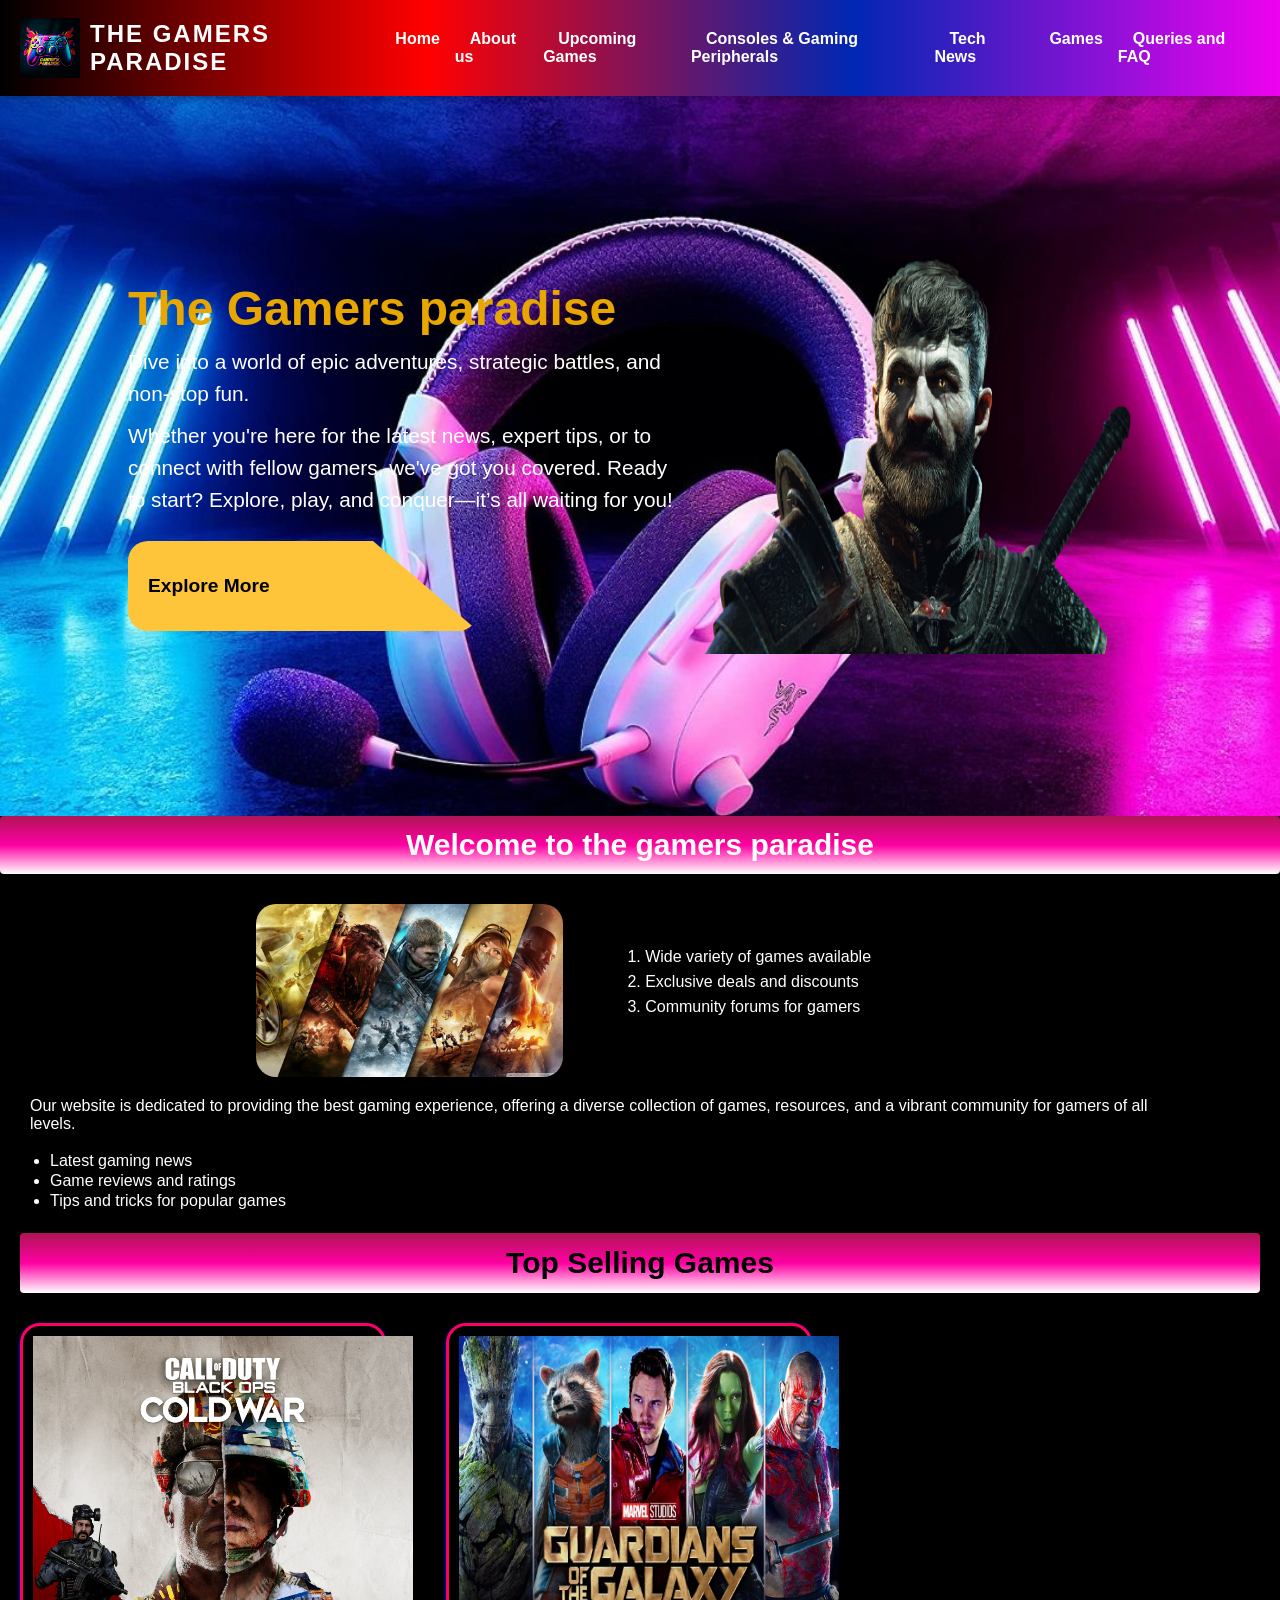
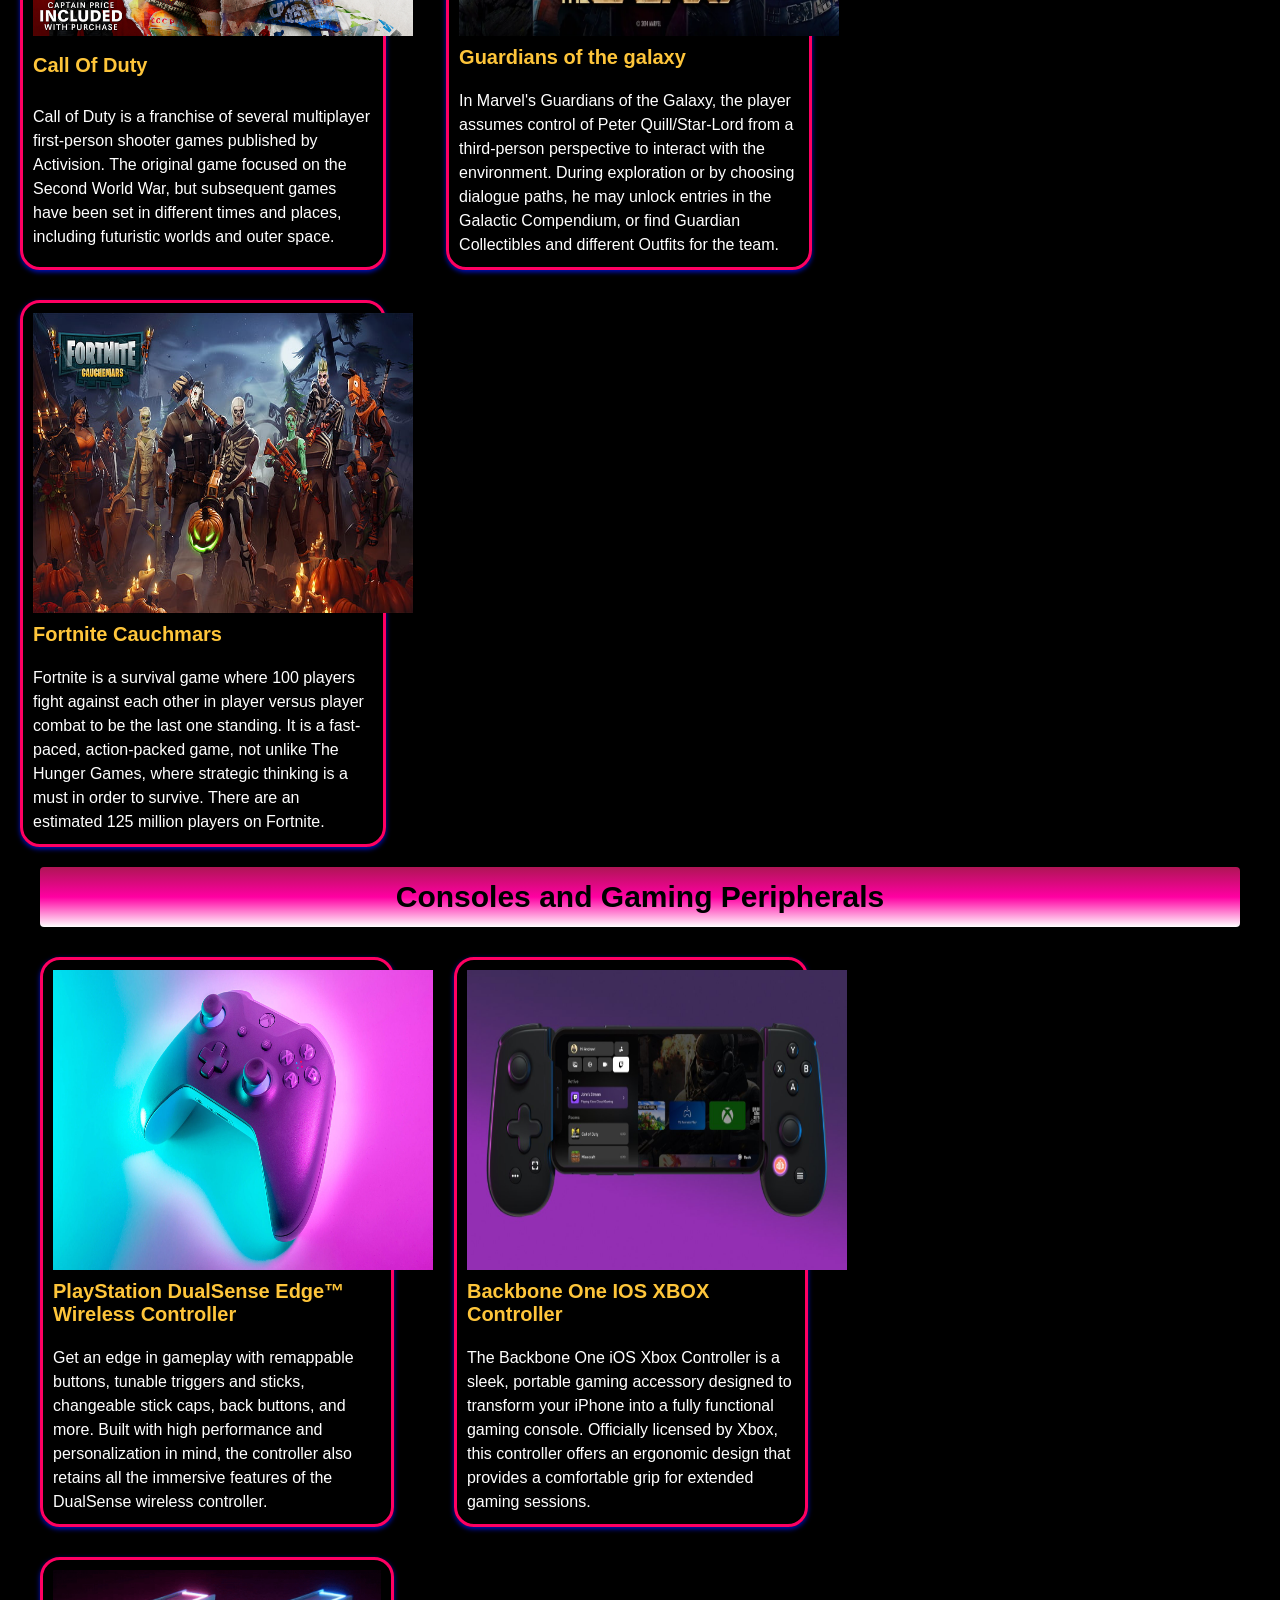
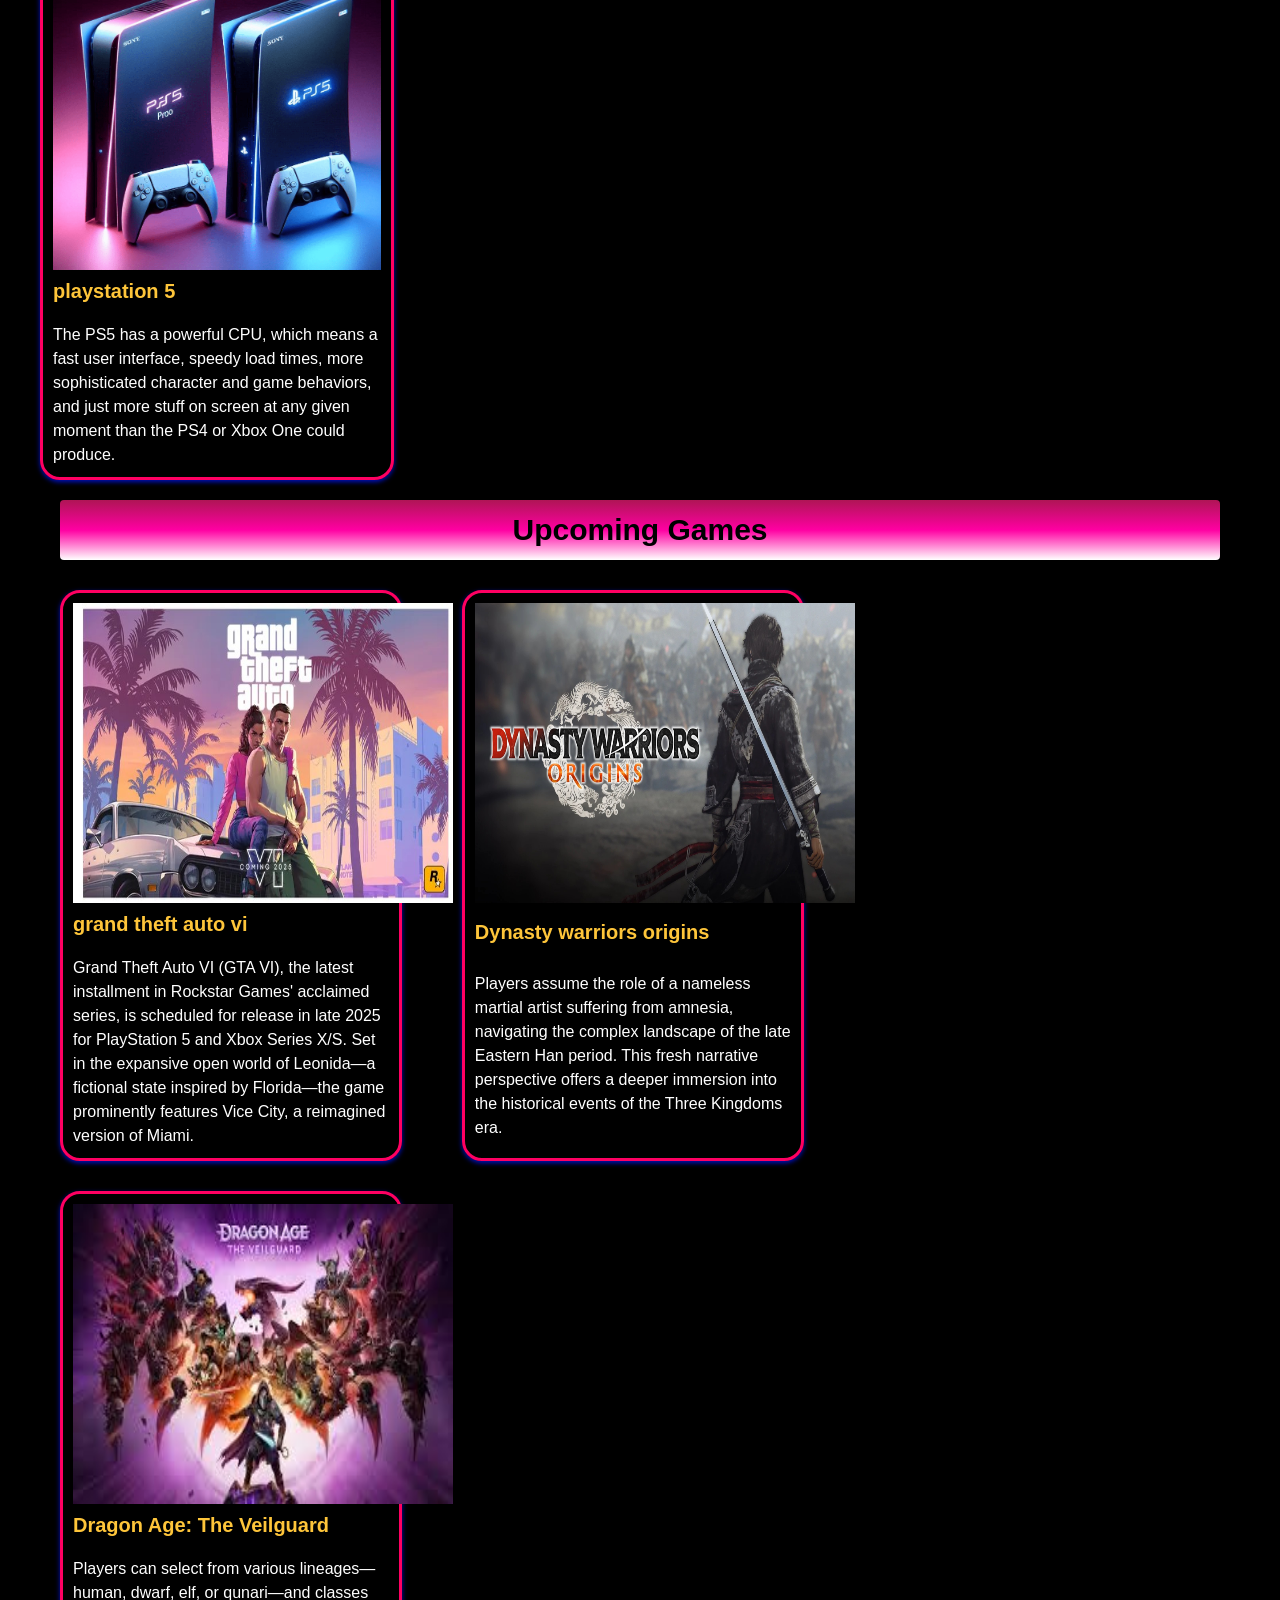
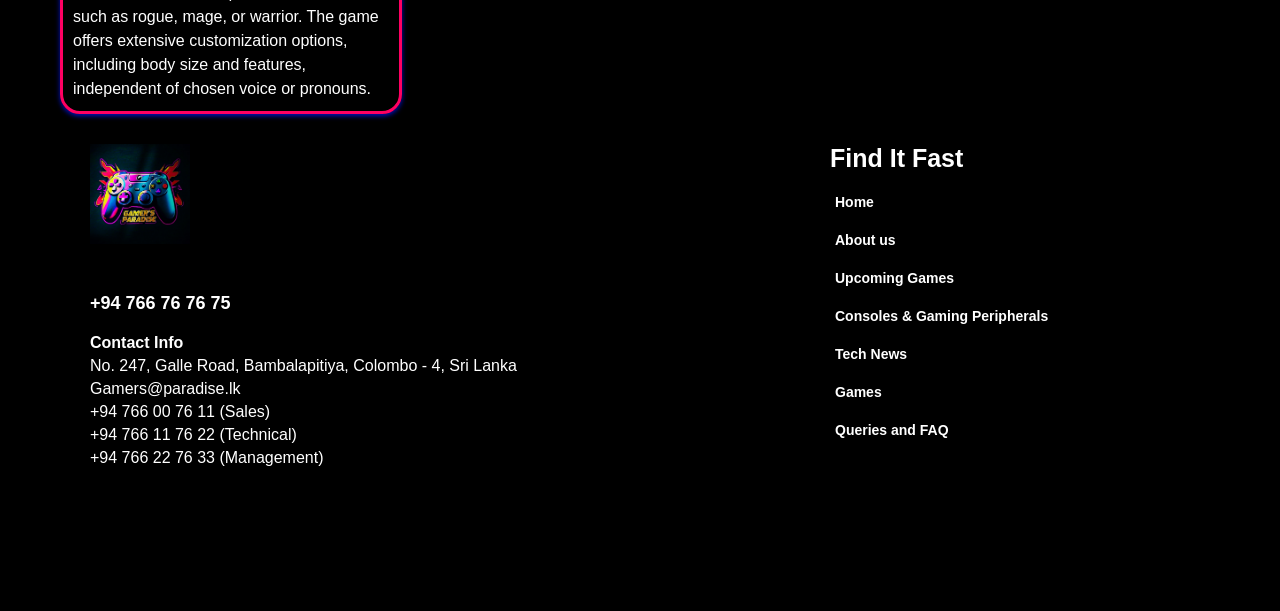
<file: index.html>
<!DOCTYPE html>
<html lang="en">
<head>
  <meta charset="UTF-8">
  <meta name="viewport" content="width=device-width, initial-scale=1.0">
  <link rel="stylesheet" href="Home.css">
  <title> Home</title>
</head>
<body>
    <div class="section-1">
        <header>
            <div class="logo">
                <img src="Images/Logo.jpg" alt="logo">
                <p>The Gamers paradise</p>
            </div>

            <div class="toggle-btn" id="toggle-btn">
                <div></div>
                <div></div>
                <div></div>
            </div>

            <ul class="navbar" id="navbar">
                <li><a href="index.html">Home</a></li>
                <li><a href="About us.html">About us</a></li>
                <li><a href="Upcoming Games.html">Upcoming Games</a></li>
                <li><a href="Consoles and gameing periphal.html">Consoles & Gaming Peripherals</a></li>
                <li><a href="Tech News.html">Tech News</a></li>
                <li><a href="Games.html">Games</a></li>
                <li><a href="Queries and FAQ .html">Queries and FAQ</a></li>
            </ul>
        </header>

        <script>
            const toggleBtn = document.getElementById('toggle-btn');
            const navbar = document.getElementById('navbar');
    
            toggleBtn.addEventListener('click', () => {
                navbar.classList.toggle('active');
            });
        </script>

        <div class="content-wrapper">
            <div class="content-desc">
                <h1>The Gamers paradise</h1>
                <p> Dive into a world of epic adventures, strategic battles, and non-stop fun. 
                </p>
                <p>Whether you're here for the latest news, expert tips, or to connect with fellow gamers, we've got you covered.
                    Ready to start? Explore, play, and conquer—it’s all waiting for you!</p>

                <button id="btn2">Explore More</button>
            </div>

            <div class="rakuto">
                <img src="Images/vaklish.png" alt="rakuto">
            </div>
        </div>
    </div>

    
<!---------- Section 2 start here  ------------>
    <div class="section-2">
        <h2>Welcome to the gamers paradise</h2>
        <div class="content">
            <img src="Images/wras.jpg" alt="Gaming Image" class="image">
            <ol class="number-list">
                <li>Wide variety of games available</li>
                <li>Exclusive deals and discounts</li>
                <li>Community forums for gamers</li>
            </ol>
        </div>
        <div class="description">
            <p>Our website is dedicated to providing the best gaming experience, offering a diverse collection of games, resources, and a vibrant community for gamers of all levels.</p>
        <ul class="bullet-list">
            <li>Latest gaming news</li>
            <li>Game reviews and ratings</li>
            <li>Tips and tricks for popular games</li>
        </ul>
    </div>

    <!---------section 3 start here --------->

    <div class="section-3">
        <h2>Top Selling Games</h2>
        <div class="section-3-content">
            <div class="card">
                <img src="Images/The games 5.jpg" alt="Call of Duty">
                <h3>Call Of Duty</h3>
                <p>Call of Duty is a franchise of several multiplayer first-person shooter games published by Activision. The original game focused on the Second World War, but subsequent games have been set in different times and places, including futuristic worlds and outer space.</p>
            </div>
            <div class="card">
                <img src="Images/Guardians of the galaxy.webp" alt="Marvel">
                <h3>Guardians of the galaxy</h3>
                <p>In Marvel's Guardians of the Galaxy, the player assumes control of Peter Quill/Star-Lord from a third-person perspective to interact with the environment. During exploration or by choosing dialogue paths, he may unlock entries in the Galactic Compendium, or find Guardian Collectibles and different Outfits for the team.</p>
            </div>
            <div class="card">
                <img src="Images/fortnit.jpg" alt="Fortunate">
                <h3>Fortnite Cauchmars</h3>
                <p>Fortnite is a survival game where 100 players fight against each other in player versus player combat to be the last one standing. It is a fast-paced, action-packed game, not unlike The Hunger Games, where strategic thinking is a must in order to survive. There are an estimated 125 million players on Fortnite.</p>
        </div>
    </div>

    <div class="section-3">
        <h2>Consoles and Gaming Peripherals</h2>
        <div class="section-3-content">
            <div class="card">
                <img src="Images/gamebg.jpg" alt="bgfdjn">
                <h3>PlayStation DualSense Edge™ Wireless Controller </h3>
                <p>Get an edge in gameplay with remappable buttons, tunable triggers and sticks, changeable stick caps, back buttons, and more. Built with high performance and personalization in mind, the controller also retains all the immersive features of the DualSense wireless controller.</p>
            </div>
            <div class="card">
                <img src="Images/IOS controller playstation.jpg" alt="controller playstation">
                <h3>Backbone One IOS XBOX Controller</h3>
                <p>The Backbone One iOS Xbox Controller is a sleek, portable gaming accessory designed to transform your iPhone into a fully functional gaming console. Officially licensed by Xbox, this controller offers an ergonomic design that provides a comfortable grip for extended gaming sessions.</p>
            </div>
            <div class="card">
                <img src="Images/playstation 5.png" alt="plationstation 5">
                <h3>playstation 5</h3>
                <p>The PS5 has a powerful CPU, which means a fast user interface, speedy load times, more sophisticated character and game behaviors, and just more stuff on screen at any given moment than the PS4 or Xbox One could produce.</p>
        </div>
    </div>

    <div class="section-3">
        <h2>Upcoming Games</h2>
        <div class="section-3-content">
            <div class="card">
                <img src="Images/Grand theft auto 6.jpg" alt="grand theft auto vi">
                <h3>grand theft auto vi </h3>
                <p>Grand Theft Auto VI (GTA VI), the latest installment in Rockstar Games' acclaimed series, is scheduled for release in late 2025 for PlayStation 5 and Xbox Series X/S. Set in the expansive open world of Leonida—a fictional state inspired by Florida—the game prominently features Vice City, a reimagined version of Miami. 
                </p>
            </div>
            <div class="card">
                <img src="Images/Dynasty warriors origins.jpg" alt="dynasty warriors origins">
                <h3>Dynasty warriors origins</h3>
                <p>Players assume the role of a nameless martial artist suffering from amnesia, navigating the complex landscape of the late Eastern Han period. This fresh narrative perspective offers a deeper immersion into the historical events of the Three Kingdoms era.</p>
            </div>
            <div class="card">
                <img src="Images/Dragon Age The Veilguard.jpg" alt="Dragon Age: The Veilguard">
                <h3>Dragon Age: The Veilguard</h3>
                <p>Players can select from various lineages—human, dwarf, elf, or qunari—and classes such as rogue, mage, or warrior. The game offers extensive customization options, including body size and features, independent of chosen voice or pronouns. 
                </p>
        </div>
    </div>

    <footer class="footer">
        <div class="footer-container">
            <!-- Logo and Contact Section -->
            <div class="footer-left">
                <img src="Images/Logo.jpg" alt="Tecroot Logo" class="footer-logo">
                <div class="footer-contact">
                    <div class="icon-text">
                        <img src="Images/headphone-regular-48.png" alt="Headset Icon" class="icon">
                        <p>Got Questions? Call us between 10AM and 7PM!</p>
                    </div>
                    <p class="phone-number">+94 766 76 76 75</p>
                </div>
                <div class="footer-info">
                    <p><strong>Contact Info</strong></p>
                    <p>No. 247, Galle Road, Bambalapitiya, Colombo - 4, Sri Lanka</p>
                    <p>Gamers@paradise.lk</p>
                    <p>+94 766 00 76 11 (Sales)</p>
                    <p>+94 766 11 76 22 (Technical)</p>
                    <p>+94 766 22 76 33 (Management)</p>
                </div>
                <div class="footer-social">
                    <a href="#"><img src="Images/facebook-circle-logo-24.png" alt="Facebook"></a>
                    <a href="#"><img src="Images/whatsapp-logo-48.png" alt="WhatsApp"></a>
                    <a href="#"><img src="Images/linkedin-square-logo-48.png" alt="LinkedIn"></a>
                    <a href="#"><img src="Images/instagram-logo-48.png" alt="Instagram"></a>
                    <a href="#"><img src="Images/youtube-logo-48.png" alt="YouTube"></a>
                </div>
            </div>
            <!-- Navigation Section -->
            <div class="footer-right">
                <h3>Find It Fast</h3>
                <ul>
                    <li><a href="index.html">Home</a></li>
                    <li><a href="About us.html">About us</a></li>
                    <li><a href="Upcoming Games.html">Upcoming Games</a></li>
                    <li><a href="Consoles and gameing periphal.html">Consoles & Gaming Peripherals</a></li>
                    <li><a href="Tech News.html">Tech News</a></li>
                    <li><a href="Games.html">Games</a></li>
                    <li><a href="Queries and FAQ .html">Queries and FAQ</a></li>
                </ul>
            </div>
        </div>
    </footer>



</body>
</html>
</file>
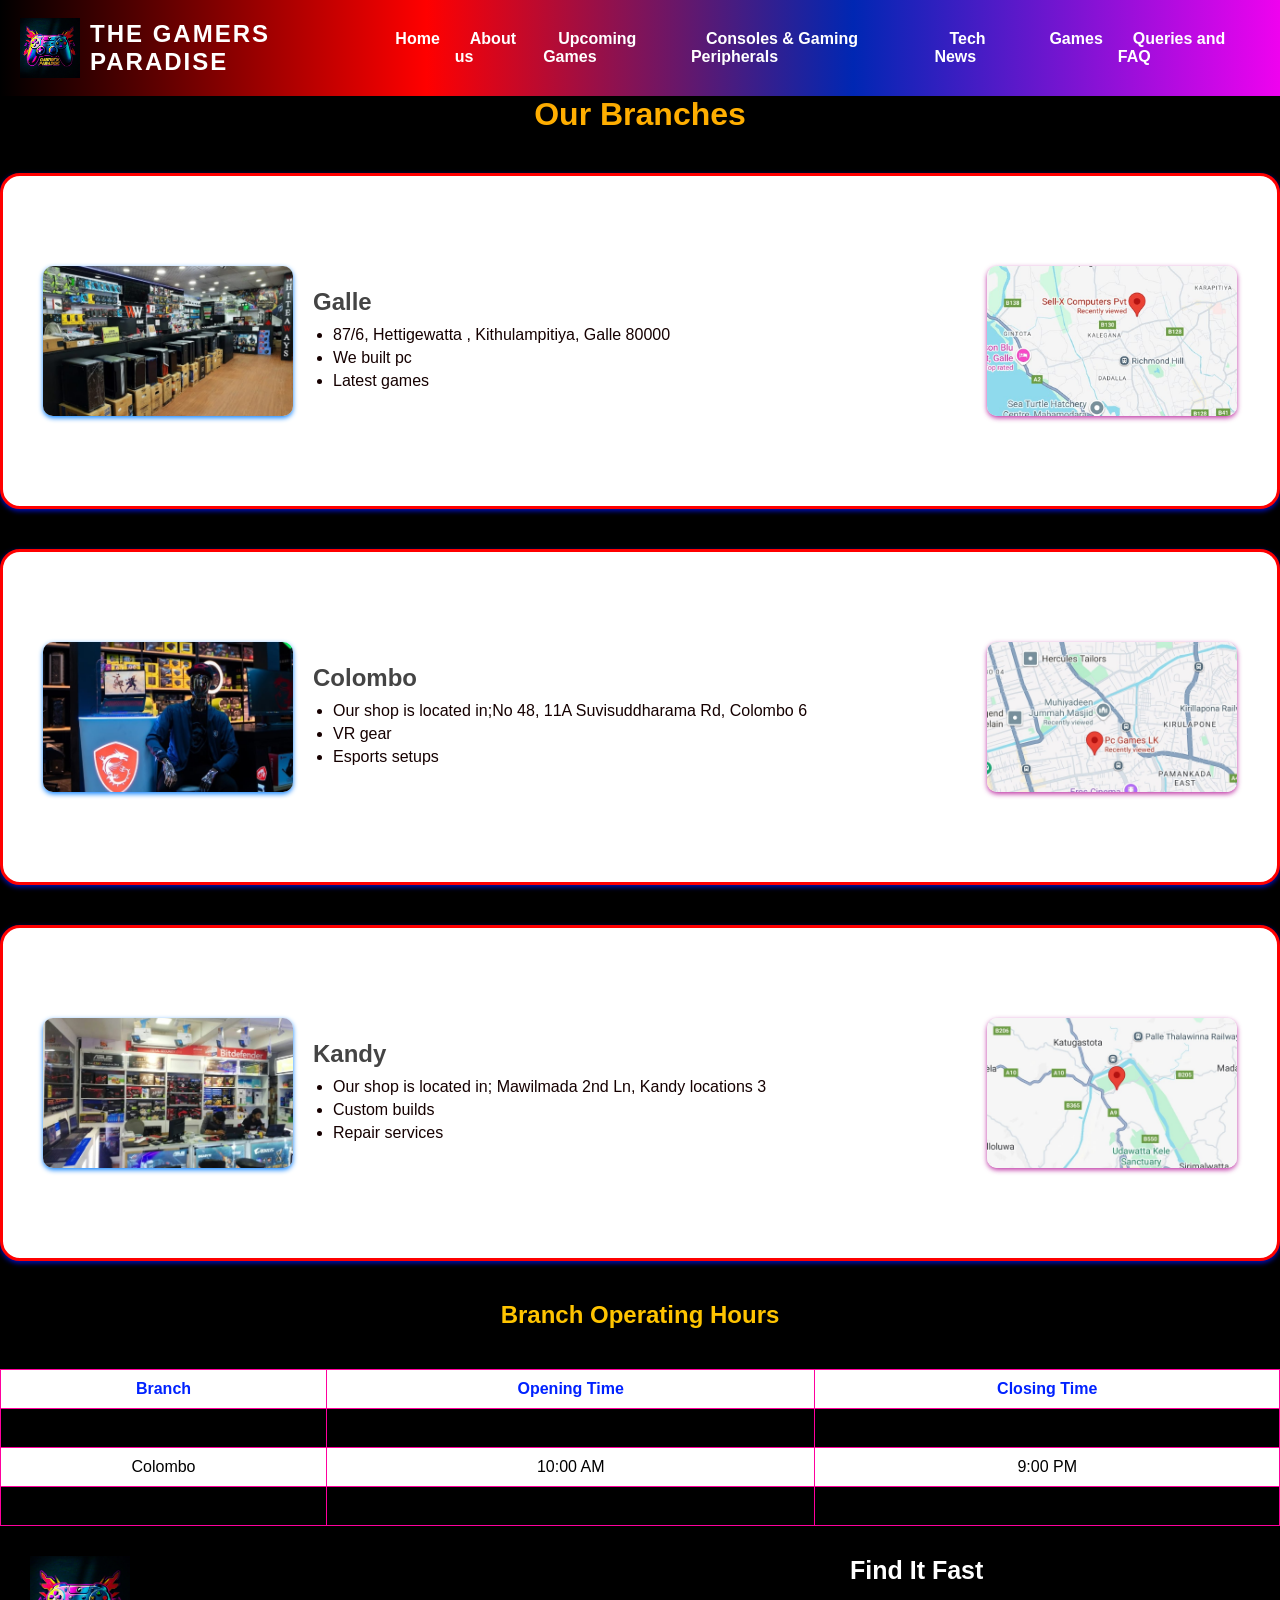
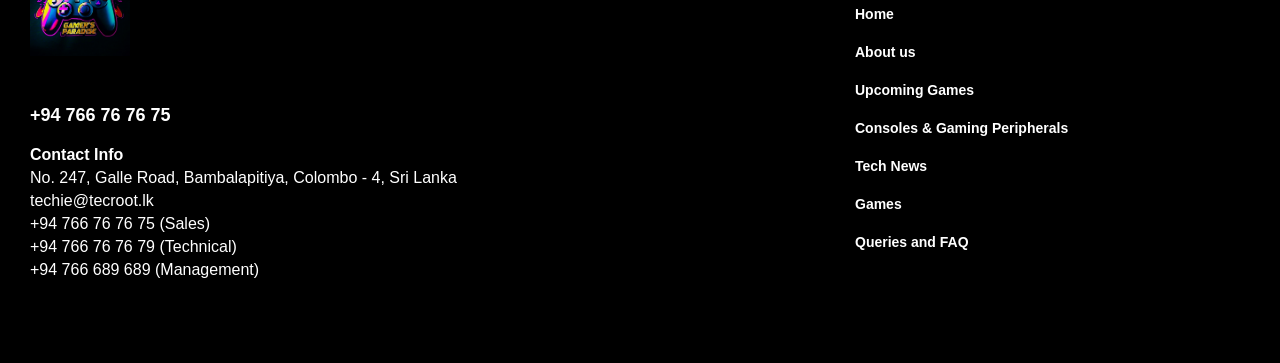
<file: About us.html>
<!DOCTYPE html>
<html lang="en">
<head>
  <meta charset="UTF-8">
  <meta name="viewport" content="width=device-width, initial-scale=1.0">
  <link rel="stylesheet" href="About.css">
  <title> About us</title>
</head>
<body>
    <div class="section-1">
        <header>
            <div class="logo">
                <img src="Images/Logo.jpg" alt="logo">
                <p>The Gamers paradise</p>
            </div>

            <div class="toggle-btn" id="toggle-btn">
                <div></div>
                <div></div>
                <div></div>
            </div>

            <ul class="navbar" id="navbar">
                <li><a href="index.html">Home</a></li>
                <li><a href="About us.html">About us</a></li>
                <li><a href="Upcoming Games.html">Upcoming Games</a></li>
                <li><a href="Consoles and gameing periphal.html">Consoles & Gaming Peripherals</a></li>
                <li><a href="Tech News.html">Tech News</a></li>
                <li><a href="Games.html">Games</a></li>
                <li><a href="Queries and FAQ .html">Queries and FAQ</a></li>
            </ul>
        </header>
    </div>

    <script>
        const toggleBtn = document.getElementById('toggle-btn');
        const navbar = document.getElementById('navbar');

        toggleBtn.addEventListener('click', () => {
            navbar.classList.toggle('active');
        });
    </script>

    <div class="container">
        <h1>Our Branches</h1>

        <div class="branch">
            <img src="Images/location 1.jpg" alt="Galle Branch">
            <div class="branch-content">
                <h2>Galle</h2>
                <ul>
                    <li>87/6, Hettigewatta , Kithulampitiya, Galle 80000</li>
                    <li>We built pc</li>
                    <li>Latest games</li>
                </ul>
            </div>
            <div class="branch-map">
                <img src="Images/Map 1.jpg" alt="Map 1">
            </div>
        </div>

        <div class="branch">
            <img src="Images/location 2.jpg" alt="Colombo Branch">
            <div class="branch-content">
                <h2>Colombo</h2>
                <ul>
                    <li>Our shop is located in;No 48, 11A Suvisuddharama Rd, Colombo 6</li>
                    <li>VR gear</li>
                    <li>Esports setups</li>
                </ul>
            </div>
            <div class="branch-map">
                <img src="Images/Map 2.jpg" alt="Map 2">
            </div>
        </div>

        <div class="branch">
            <img src="Images/location 3.jpg" alt="Kandy Branch">
            <div class="branch-content">
                <h2>Kandy</h2>
                <ul>
                    <li>Our shop is located in; Mawilmada 2nd Ln, Kandy locations 3</li>
                    <li>Custom builds</li>
                    <li>Repair services</li>
                </ul>
            </div>
            <div class="branch-map">
                <img src="Images/Map 3.jpg" alt="Map 3">
            </div>
        </div>
    </div>

    <div class="table-container">
        <h2>Branch Operating Hours</h2>
        <table>
            <thead>
                <tr>
                    <th>Branch</th>
                    <th>Opening Time</th>
                    <th>Closing Time</th>
                </tr>
            </thead>
            <tbody>
                <tr>
                    <td>Galle</td>
                    <td>9:00 AM</td>
                    <td>8:00 PM</td>
                </tr>
                <tr>
                    <td>Colombo</td>
                    <td>10:00 AM</td>
                    <td>9:00 PM</td>
                </tr>
                <tr>
                    <td>Kandy</td>
                    <td>9:30 AM</td>
                    <td>7:30 PM</td>
                </tr>
            </tbody>
        </table>
    </div>

    <footer class="footer">
        <div class="footer-container">
            <!-- Logo and Contact Section -->
            <div class="footer-left">
                <img src="Images/Logo.jpg" alt="Tecroot Logo" class="footer-logo">
                <div class="footer-contact">
                    <div class="icon-text">
                        <img src="Images/headphone-regular-48.png" alt="Headset Icon" class="icon">
                        <p>Got Questions? Call us between 10AM and 7PM!</p>
                    </div>
                    <p class="phone-number">+94 766 76 76 75</p>
                </div>
                <div class="footer-info">
                    <p><strong>Contact Info</strong></p>
                    <p>No. 247, Galle Road, Bambalapitiya, Colombo - 4, Sri Lanka</p>
                    <p>techie@tecroot.lk</p>
                    <p>+94 766 76 76 75 (Sales)</p>
                    <p>+94 766 76 76 79 (Technical)</p>
                    <p>+94 766 689 689 (Management)</p>
                </div>
                <div class="footer-social">
                    <a href="#"><img src="Images/facebook-circle-logo-24.png" alt="Facebook"></a>
                    <a href="#"><img src="Images/whatsapp-logo-48.png" alt="WhatsApp"></a>
                    <a href="#"><img src="Images/linkedin-square-logo-48.png" alt="LinkedIn"></a>
                    <a href="#"><img src="Images/instagram-logo-48.png" alt="Instagram"></a>
                    <a href="#"><img src="Images/youtube-logo-48.png" alt="YouTube"></a>
                </div>
            </div>
            <!-- Navigation Section -->
            <div class="footer-right">
                <h3>Find It Fast</h3>
                <ul>
                    <li><a href="index.html">Home</a></li>
                    <li><a href="About us.html">About us</a></li>
                    <li><a href="Upcoming Games.html">Upcoming Games</a></li>
                    <li><a href="Consoles and gameing periphal.html">Consoles & Gaming Peripherals</a></li>
                    <li><a href="Tech News.html">Tech News</a></li>
                    <li><a href="Games.html">Games</a></li>
                    <li><a href="Queries and FAQ .html">Queries and FAQ</a></li>
                </ul>
            </div>
        </div>
    </footer>

</body>
</html>
</file>
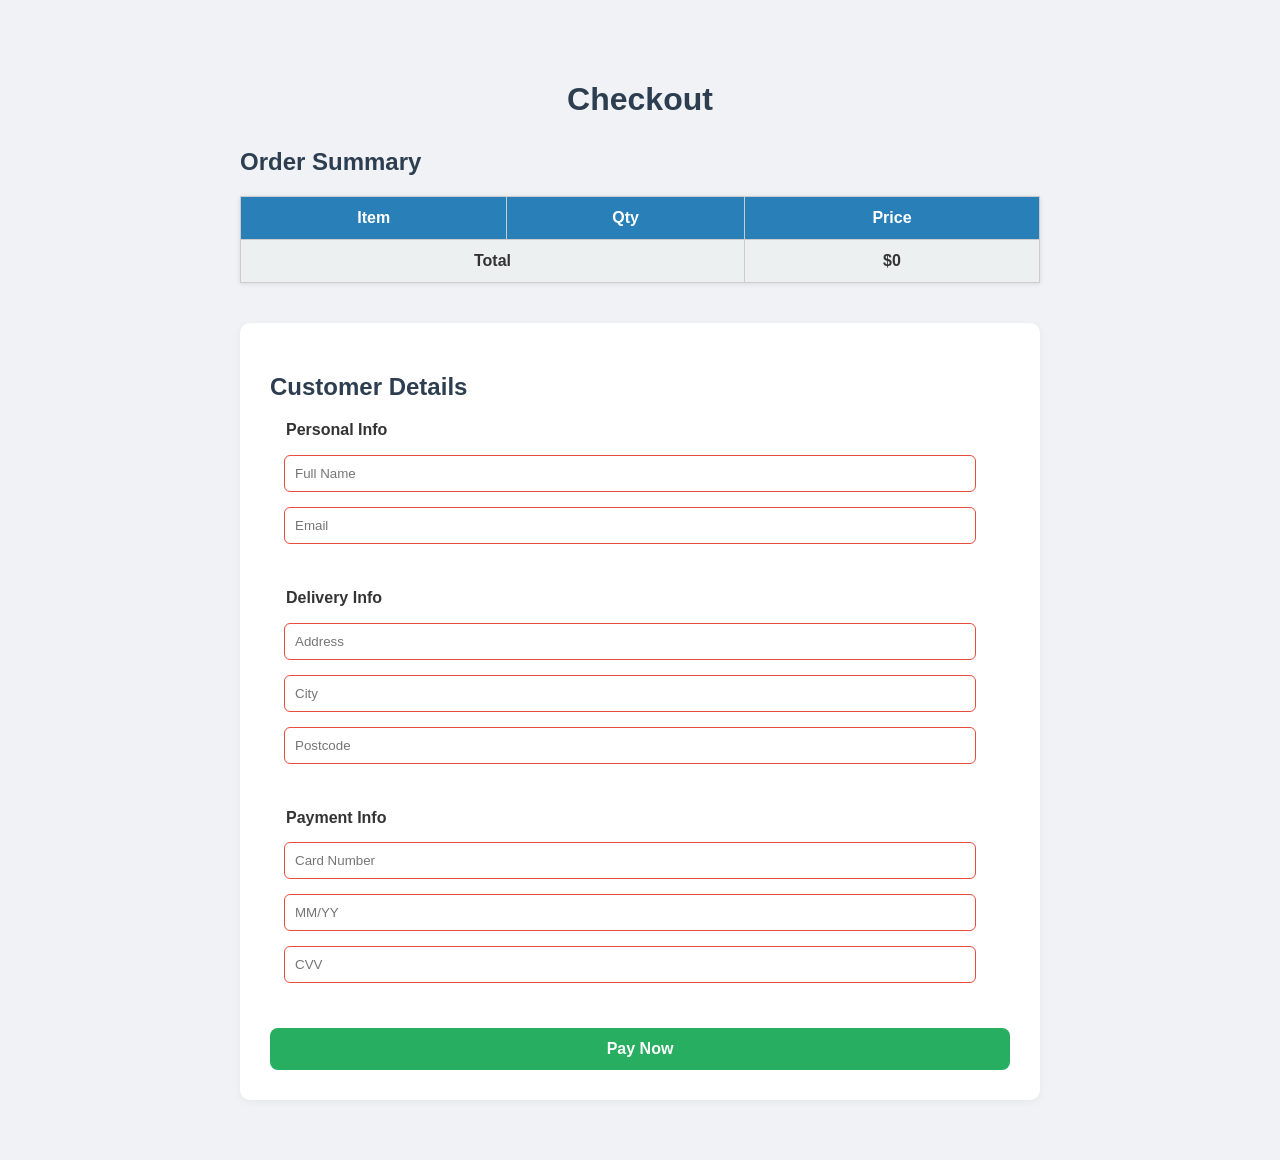
<file: Checkout.html>
<!DOCTYPE html>
<html lang="en">
<head>
  <meta charset="UTF-8">
  <title>Checkout</title>
  <link rel="stylesheet" href="checkout.css">
  <script src="checkout.js" defer></script>
</head>
<body>
  <div class="container">
    <h1>Checkout</h1>

    <section class="summary-section">
      <h2>Order Summary</h2>
      <table id="orderSummary">
        <thead>
          <tr><th>Item</th><th>Qty</th><th>Price</th></tr>
        </thead>
        <tbody></tbody>
        <tfoot>
          <tr><td colspan="2">Total</td><td id="checkoutTotal">$0</td></tr>
        </tfoot>
      </table>
    </section>

    <form id="checkoutForm">
      <h2>Customer Details</h2>

      <fieldset>
        <legend>Personal Info</legend>
        <input type="text" id="name" placeholder="Full Name" required>
        <input type="email" id="email" placeholder="Email" required>
      </fieldset>

      <fieldset>
        <legend>Delivery Info</legend>
        <input type="text" id="address" placeholder="Address" required>
        <input type="text" id="city" placeholder="City" required>
        <input type="text" id="postcode" placeholder="Postcode" required>
      </fieldset>

      <fieldset>
        <legend>Payment Info</legend>
        <input type="text" id="cardNumber" placeholder="Card Number" required>
        <input type="text" id="expiry" placeholder="MM/YY" required>
        <input type="text" id="cvv" placeholder="CVV" required>
      </fieldset>

      <button type="button" onclick="pay()">Pay Now</button>
    </form>

    <div id="confirmation"></div>
  </div>
</body>
</html>
</file>
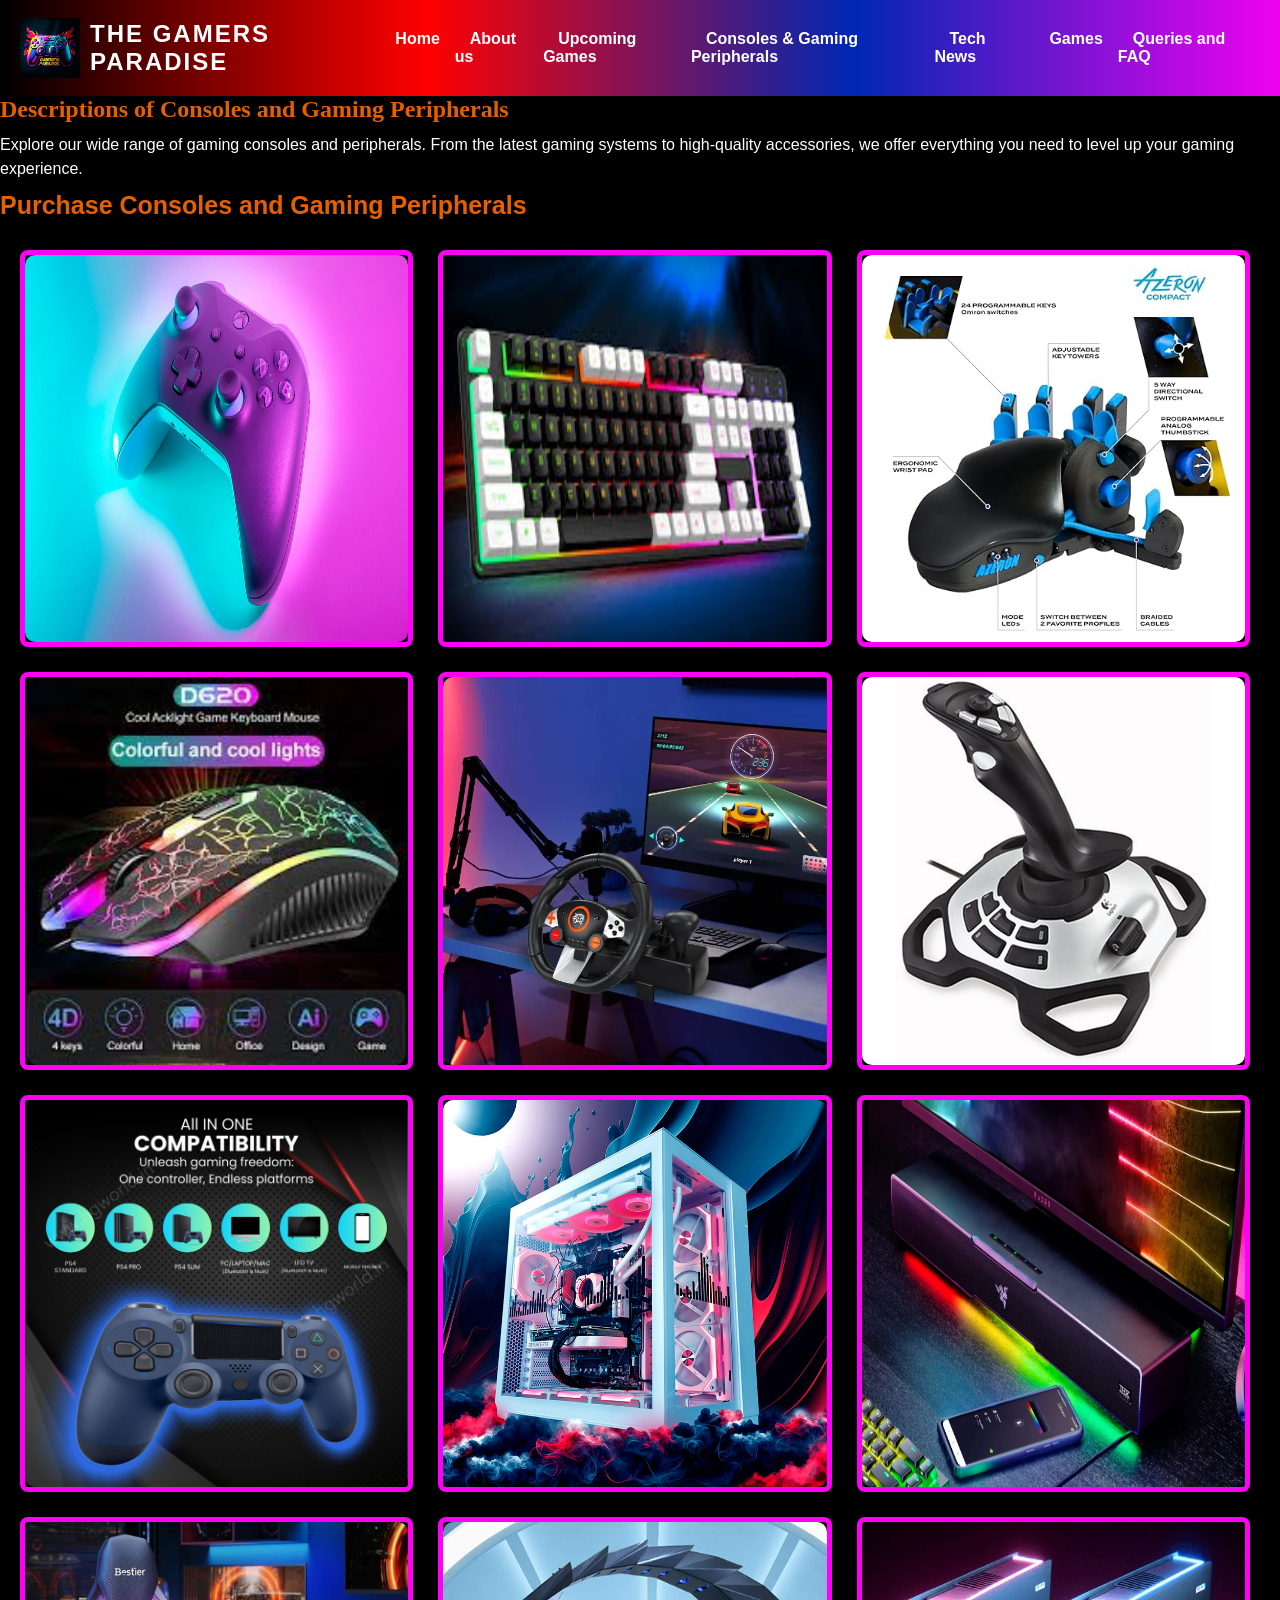
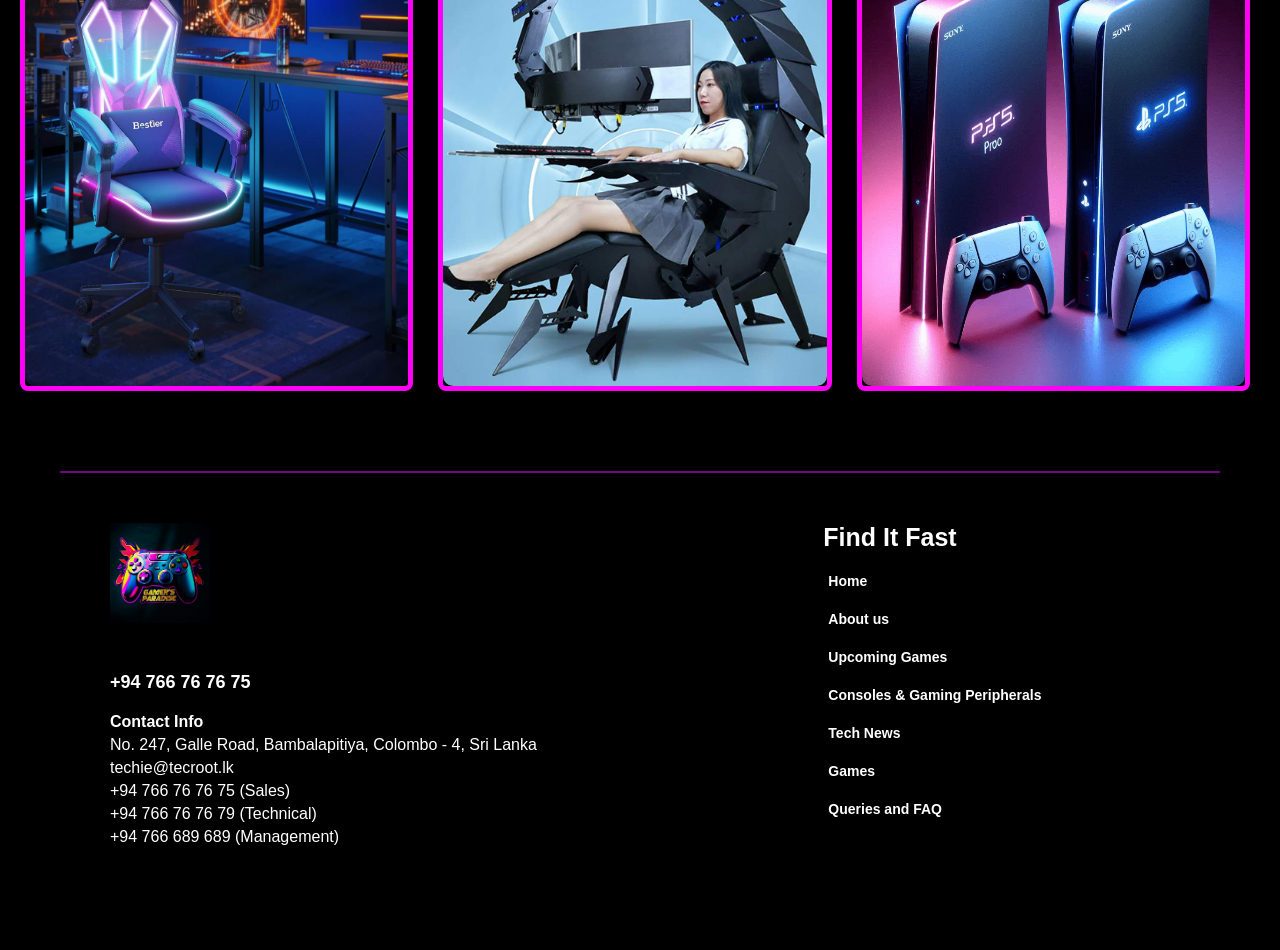
<file: Consoles and gameing periphal.html>
<!DOCTYPE html>
<html lang="en">
<head>
  <meta charset="UTF-8">
  <meta name="viewport" content="width=device-width, initial-scale=1.0">
  <link rel="stylesheet" href="Consoles and gaming periphals.css">
  <title> Consoles & Gaming Peripherals</title>
</head>
<body>
    <div class="section-1">
        <header>
            <div class="logo">
                <img src="Images/Logo.jpg" alt="logo">
                <p>The Gamers paradise</p>
            </div>

            <div class="toggle-btn" id="toggle-btn">
              <div></div>
              <div></div>
              <div></div>
          </div>

            <ul class="navbar" id="navbar">
                <li><a href="index.html">Home</a></li>
                <li><a href="About us.html">About us</a></li>
                <li><a href="Upcoming Games.html">Upcoming Games</a></li>
                <li><a href="Consoles and gameing periphal.html">Consoles & Gaming Peripherals</a></li>
                <li><a href="Tech News.html">Tech News</a></li>
                <li><a href="Games.html">Games</a></li>
                <li><a href="Queries and FAQ .html">Queries and FAQ</a></li>
            </ul>
        </header>
    </div>

    <script>
      const toggleBtn = document.getElementById('toggle-btn');
      const navbar = document.getElementById('navbar');

      toggleBtn.addEventListener('click', () => {
          navbar.classList.toggle('active');
      });
    </script>

    <section class="gaming-peripherals">
        <!-- Introduction Section -->
        <div class="intro">
          <h2>Descriptions of Consoles and Gaming Peripherals</h2>
          <p>
            Explore our wide range of gaming consoles and peripherals. From the latest gaming systems to high-quality accessories, we offer everything you need to level up your gaming experience.
          </p>
        </div>
    
        <!-- Grid Section -->
        <div class="grid-container">
          <h3>Purchase Consoles and Gaming Peripherals</h3>
          <div class="grid">
            <div class="item">
              <img src="Images/gamebg.jpg" alt="Console 1">
              <div class="price-tag">$499.99</div>
            </div>
            <div class="item">
              <img src="Images/consoles and gaming img 2.jpg" alt="Consoimages\playstation 5.pngle 2">
              <div class="price-tag">$399.99</div>
            </div>
            <div class="item">
              <img src="Images/consoles and gaming img 3.jpg" alt="Peripheral 1">
              <div class="price-tag">$59.99</div>
            </div>
            <div class="item">
              <img src="Images/consoles and gaming img 4.jpg" alt="Peripheral 2">
              <div class="price-tag">$79.99</div>
            </div>
            <div class="item">
              <img src="Images/consoles and gaming img 12.jpg" alt="Console 3">
              <div class="price-tag">$599.99</div>
            </div>
            <div class="item">
              <img src="Images/consoles and gaming img 6.jpg" alt="Peripheral 4">
              <div class="price-tag">$49.99</div>
            </div>
            <div class="item">
              <img src="Images/consoles and gaming img 7.jpg" alt="Console 5">
              <div class="price-tag">$549.99</div>
            </div>
            <div class="item">
              <img src="Images/consoles and gaming img 8.jpg" alt="Peripheral 6">
              <div class="price-tag">$99.99</div>
            </div>
            <div class="item">
              <img src="Images/consoles and gaming img 9.jpg" alt="Peripheral 7">
              <div class="price-tag">$199.99</div>
            </div>
            <div class="item">
              <img src="Images/consoles and gaming img 10.jpg" alt="Peripheral 8">
              <div class="price-tag">$350.99</div>
            </div>
            <div class="item">
              <img src="Images/consoles and gaming img 11.jpg" alt="Peripheral 9">
              <div class="price-tag">$669.99</div>
            </div>
            <div class="item">
              <img src="Images/playstation 5.png" alt="Peripheral 10">
              <div class="price-tag">$969.99</div>
            </div>
          </div>
        </div>
    </section>

    <footer class="footer">
      <div class="footer-container">
          <!-- Logo and Contact Section -->
          <div class="footer-left">
              <img src="Images\Logo.jpg" alt="Tecroot Logo" class="footer-logo">
              <div class="footer-contact">
                  <div class="icon-text">
                      <img src="Images\headphone-regular-48.png" alt="Headset Icon" class="icon">
                      <p>Got Questions? Call us between 10AM and 7PM!</p>
                  </div>
                  <p class="phone-number">+94 766 76 76 75</p>
              </div>
              <div class="footer-info">
                  <p><strong>Contact Info</strong></p>
                  <p>No. 247, Galle Road, Bambalapitiya, Colombo - 4, Sri Lanka</p>
                  <p>techie@tecroot.lk</p>
                  <p>+94 766 76 76 75 (Sales)</p>
                  <p>+94 766 76 76 79 (Technical)</p>
                  <p>+94 766 689 689 (Management)</p>
              </div>
              <div class="footer-social">
                <a href="#"><img src="Images/facebook-circle-logo-24.png" alt="Facebook"></a>
                <a href="#"><img src="Images/whatsapp-logo-48.png" alt="WhatsApp"></a>
                <a href="#"><img src="Images/linkedin-square-logo-48.png" alt="LinkedIn"></a>
                <a href="#"><img src="Images/instagram-logo-48.png" alt="Instagram"></a>
                <a href="#"><img src="Images/youtube-logo-48.png" alt="YouTube"></a>
            </div>
          </div>
          <!-- Navigation Section -->
          <div class="footer-right">
              <h3>Find It Fast</h3>
              <ul>
                  <li><a href="index.html">Home</a></li>
                  <li><a href="About us.html">About us</a></li>
                  <li><a href="Upcoming Games.html">Upcoming Games</a></li>
                  <li><a href="Consoles and gameing periphal.html">Consoles & Gaming Peripherals</a></li>
                  <li><a href="Tech News.html">Tech News</a></li>
                  <li><a href="Games.html">Games</a></li>
                  <li><a href="Queries and FAQ .html">Queries and FAQ</a></li>
              </ul>
          </div>
      </div>
  </footer>
  </footer>
  
</body>
</html>
</file>
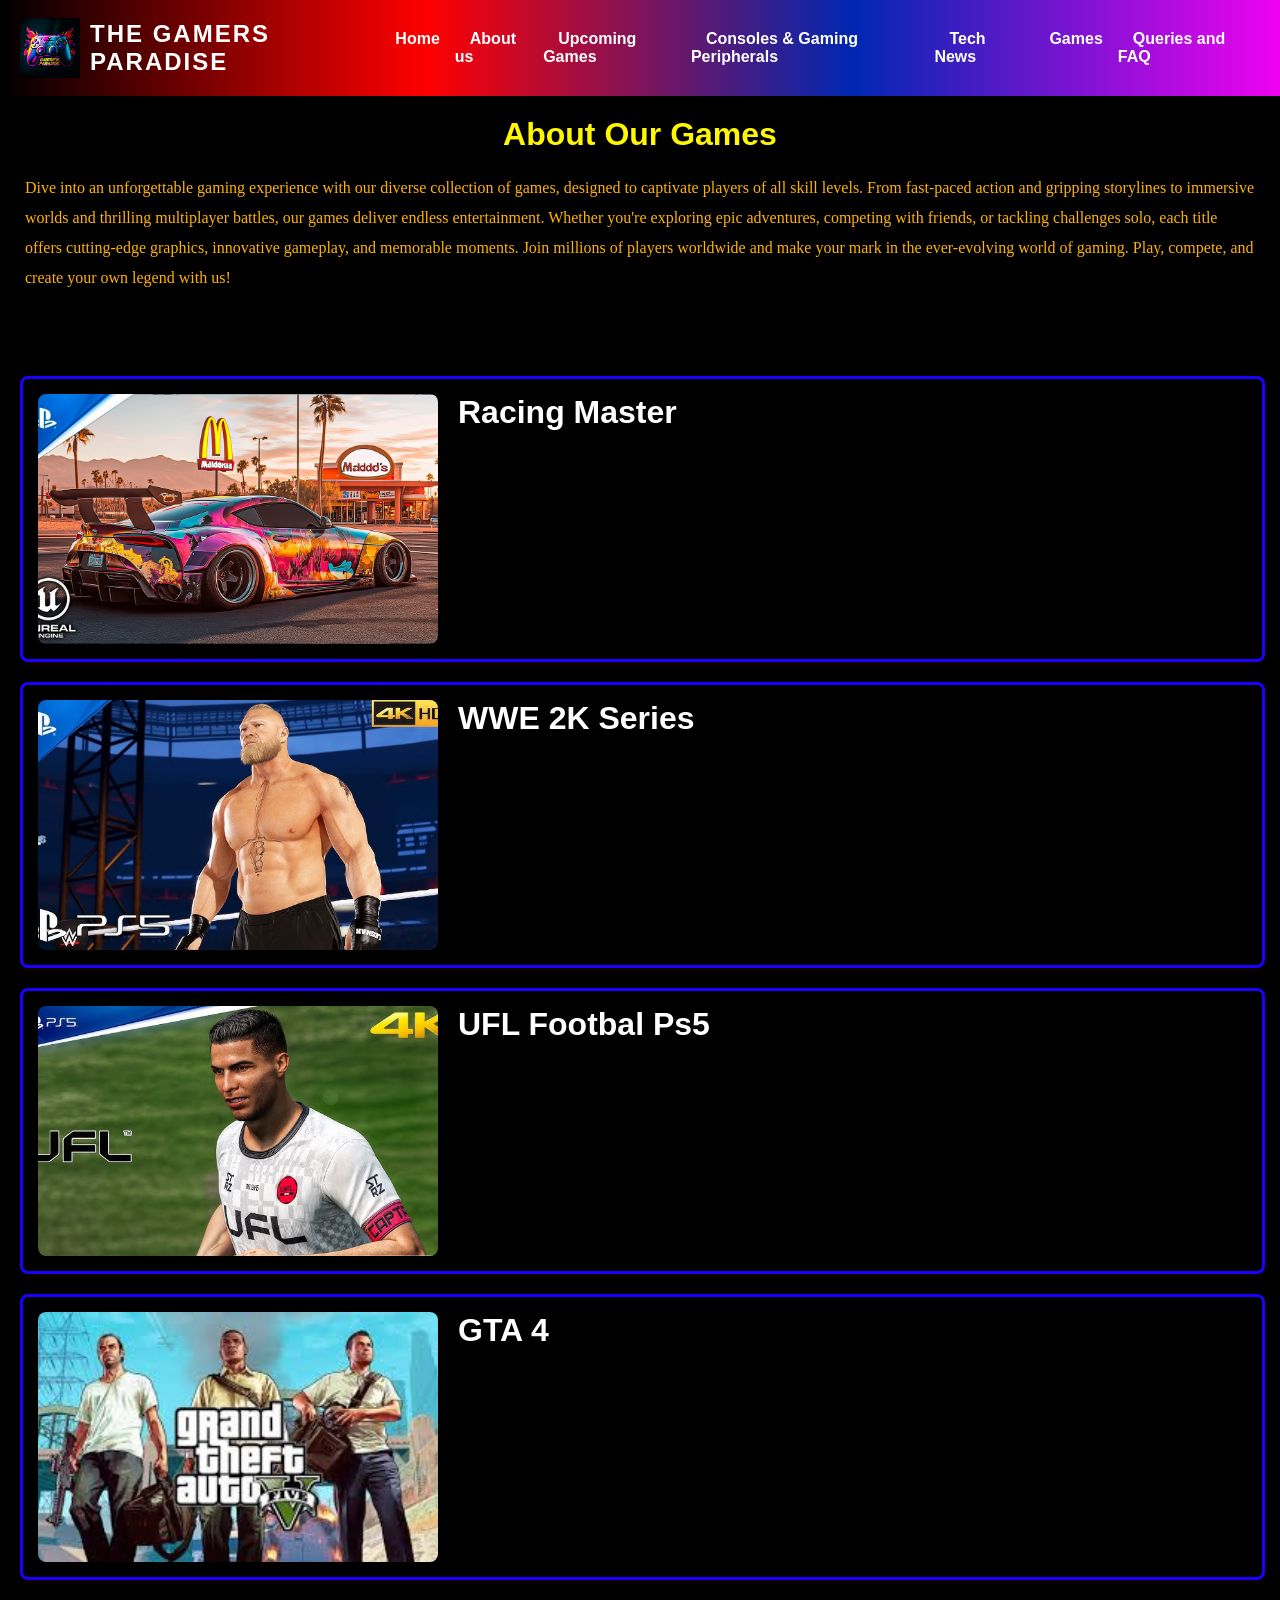
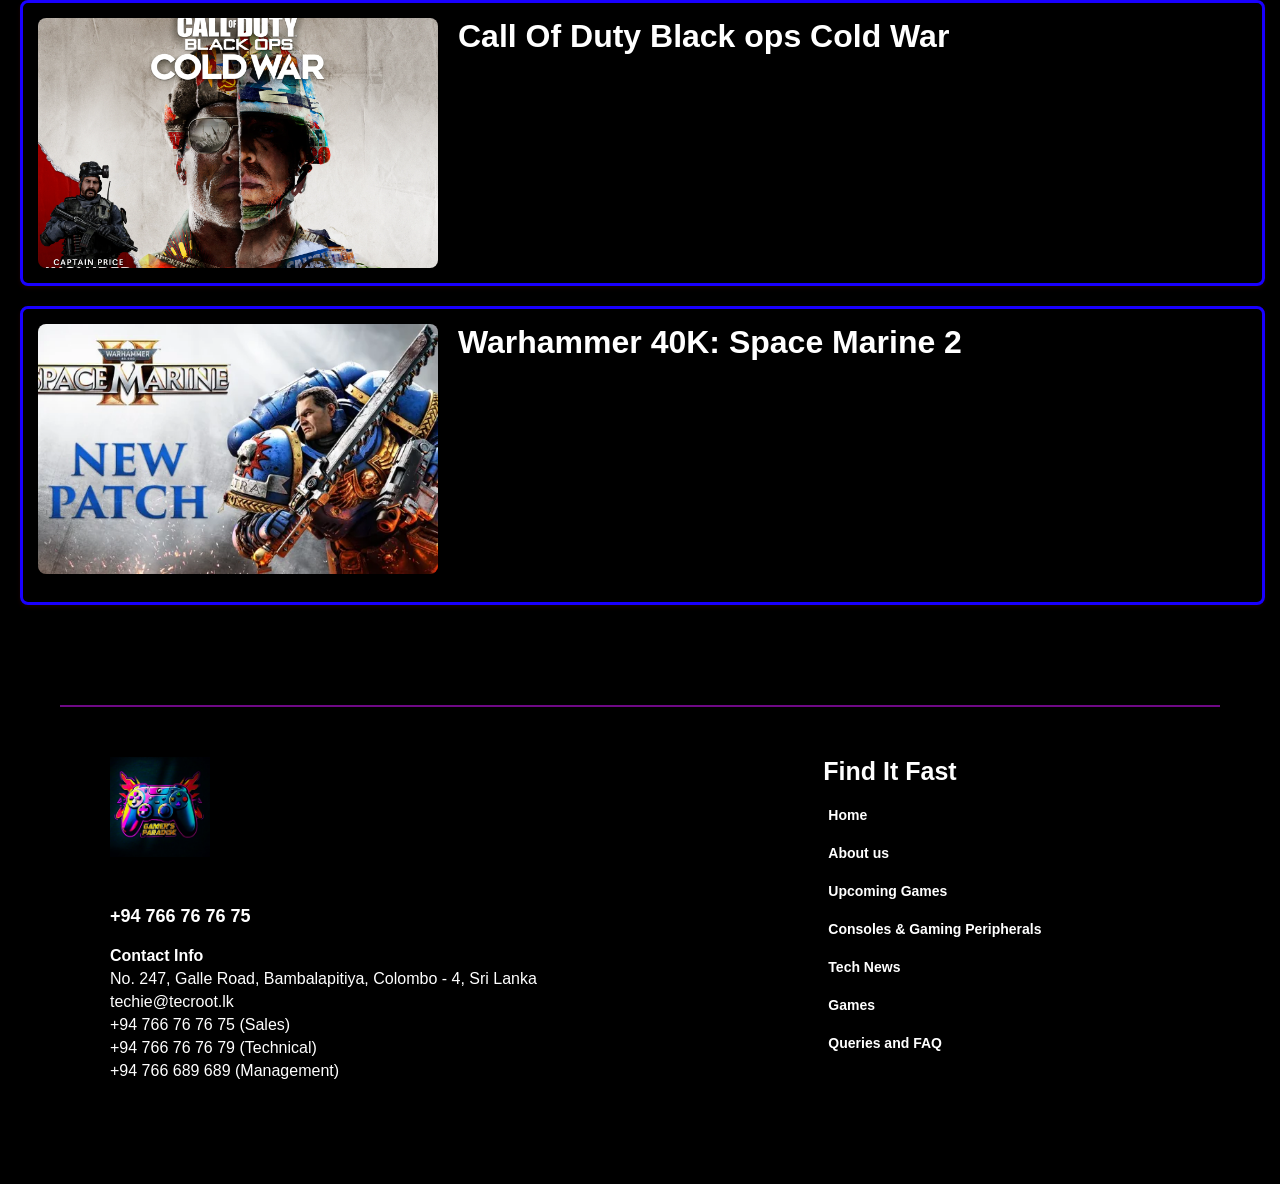
<file: Games.html>
<!DOCTYPE html>
<html lang="en">
<head>
  <meta charset="UTF-8">
  <meta name="viewport" content="width=device-width, initial-scale=1.0">
  <link rel="stylesheet" href="Games.css">
  <title> Games</title>
</head>
<body>
    <div class="section-1">
        <header>
            <div class="logo">
                <img src="Images\Logo.jpg" alt="logo">
                <p>The Gamers paradise</p>
            </div>

            <div class="toggle-btn" id="toggle-btn">
                <div></div>
                <div></div>
                <div></div>
            </div>

            <ul class="navbar" id="navbar">
                <li><a href="index.html">Home</a></li>
                <li><a href="About us.html">About us</a></li>
                <li><a href="Upcoming Games.html">Upcoming Games</a></li>
                <li><a href="Consoles and gameing periphal.html">Consoles & Gaming Peripherals</a></li>
                <li><a href="Tech News.html">Tech News</a></li>
                <li><a href="Games.html">Games</a></li>
                <li><a href="Queries and FAQ .html">Queries and FAQ</a></li>
            </ul>
        </header>
    </div>

    
    <script>
        const toggleBtn = document.getElementById('toggle-btn');
        const navbar = document.getElementById('navbar');

        toggleBtn.addEventListener('click', () => {
            navbar.classList.toggle('active');
        });
    </script>

    <div class="container">
        <h1>About Our Games</h1>
        <div class="intro-content">
            <p>Dive into an unforgettable gaming experience with our diverse collection of games, designed to captivate players of all skill levels. From fast-paced action and gripping storylines to immersive worlds and thrilling multiplayer battles, our games deliver endless entertainment. Whether you're exploring epic adventures, competing with friends, or tackling challenges solo, each title offers cutting-edge graphics, innovative gameplay, and memorable moments. Join millions of players worldwide and make your mark in the ever-evolving world of gaming. Play, compete, and create your own legend with us! </p>
        </div>

        <div class="section">
            <h2>Our Games</h2>

            <div class="game-card">
                <img src="Images\The games 1.jpg" alt="Game Image">
                <div class="game-details">
                    <div class="game-name">Racing Master </div>
                    <div class="game-description">
                        <P>Racing Master is primarily categorized under the Racing genre. Developed by NetEase Games in collaboration with Codemasters, it offers an immersive racing experience with realistic physics and graphics. The game features various modes, including Ranked Races, Career Mode, and Multiplayer options, allowing players to compete in real-time races and progress through different challenges.</P>
                        <p>Releases Gate: june 18, 2024</p>
                        <p>Geners :  Racing game, Nonliner game</p>
                        <p>Price: $200</p>
                    </div>
                </div>
            </div>

            <div class="game-card">
                <img src="Images\The games 2.jpg" alt="Game Image">
                <div class="game-details">
                    <div class="game-name">WWE 2K Series</div>
                    <div class="game-description">
                        <P>hese games aim to simulate the action of WWE wrestling matches, featuring a wide range of match types, customization options, and an extensive roster of WWE Superstars, including legends and current wrestlers.</P>
                        <p>Releases Gate: May 29, 2022</p>
                        <p>Geners : Sports ,Professional Wrestling</p>
                        <p>Price: $120</p>
                    </div>
                </div>
            </div>

            <div class="game-card">
                <img src="Images\The games 3.jpg" alt="Game Image">
                <div class="game-details">
                    <div class="game-name">UFL Footbal Ps5</div>
                    <div class="game-description">
                        <P>UFL focuses on creating lifelike player movements, tactical gameplay, and immersive football mechanics powered by advanced motion-capture technology. The game is built around the idea of rewarding skill and strategy, ensuring fair play by eliminating pay-to-win mechanics. </P>
                        <p>Releases Gate:december 29, 2020</p>
                        <p>Geners : sports, simulation, competitive multiplayer, Esports</p>
                        <p>Price: $200</p>
                    </div>
                </div>
            </div>

            <div class="game-card">
                <img src="Images\The games 4.jpg" alt="Game Image">
                <div class="game-details">
                    <div class="game-name">GTA 4</div>
                    <div class="game-description">   
                        <p> Grand Theft Auto V (GTA 5) is an action-adventure game developed by Rockstar North and published by Rockstar Games. Set in the sprawling, fictional state of San Andreas, the game primarily focuses on the city of Los Santos and its surrounding countryside</P>
                        <p>Releases Gate: May 29, 2021</p>
                        <p>Geners : Action-Adventure game , Racing game,Nonliner game</p>
                        <p>Price: $160</p>
                    </div>
                </div>
            </div>

            <div class="game-card">
                <img src="Images\The games 5.jpg" alt="Call Of Duty Black ops Cold War">
                <div class="game-details">
                    <div class="game-name">Call Of Duty Black ops Cold War</div>
                    <div class="game-description">
                        <p>The game's campaign places players in the role of a custom protagonist known as "Bell," working alongside iconic characters like Alex Mason, Frank Woods, and Jason Hudson. The storyline delves into a covert mission to stop a Soviet agent named Perseus, who aims to destabilize global power and shift the balance in favor of the Soviet Union. </P>
                        <p>Releases Gate:November 10, 2020</p>
                        <p>Geners : First-Person Shooter (FPS)
                            Action
                            Adventure
                            Multiplayer Online
                            Espionage/Thriller (Narrative Theme)
                        </p>
                        <p>Price: $260</p>
                    </div>
                </div>
            </div>

            <div class="game-card">
                <img src="Images\The games 6.jpg" alt="Warhammer 40K: Space Marine 2">
                <div class="game-details">
                    <div class="game-name">Warhammer 40K: Space Marine 2</div>
                    <div class="game-description">
                        <P>In "Warhammer 40,000: Space Marine 2," players assume the role of Lieutenant Demetrian Titus, a member of the Ultramarines chapter. The narrative unfolds during the early 42nd Millennium, a period known as the Era Indomitus, where the Imperium of Man is engaged in a galaxy-wide campaign to reclaim lost worlds. The story follows Titus as he confronts the Tyranids, an extragalactic insectoid race, and the forces of Chaos, including the Thousand Sons, a traitor Astartes Legion devoted to the Chaos God Tzeentch.</P>
                        <p>Releases Gate: September 9, 2024</p>
                        <p>Geners : Action-Adventure game , that blends action and adventure elements. </p>
                        <p>Price: $300</p>
                    </div>
                </div>
            </div>

        </div>
    </div>

    <footer class="footer">
        <div class="footer-container">
            <!-- Logo and Contact Section -->
            <div class="footer-left">
                <img src="Images\Logo.jpg" alt="Tecroot Logo" class="footer-logo">
                <div class="footer-contact">
                    <div class="icon-text">
                        <img src="Images\headphone-regular-48.png" alt="Headset Icon" class="icon">
                        <p>Got Questions? Call us between 10AM and 7PM!</p>
                    </div>
                    <p class="phone-number">+94 766 76 76 75</p>
                </div>
                <div class="footer-info">
                    <p><strong>Contact Info</strong></p>
                    <p>No. 247, Galle Road, Bambalapitiya, Colombo - 4, Sri Lanka</p>
                    <p>techie@tecroot.lk</p>
                    <p>+94 766 76 76 75 (Sales)</p>
                    <p>+94 766 76 76 79 (Technical)</p>
                    <p>+94 766 689 689 (Management)</p>
                </div>
                <div class="footer-social">
                    <a href="#"><img src="Images/facebook-circle-logo-24.png" alt="Facebook"></a>
                    <a href="#"><img src="Images/whatsapp-logo-48.png" alt="WhatsApp"></a>
                    <a href="#"><img src="Images/linkedin-square-logo-48.png" alt="LinkedIn"></a>
                    <a href="#"><img src="Images/instagram-logo-48.png" alt="Instagram"></a>
                    <a href="#"><img src="Images/youtube-logo-48.png" alt="YouTube"></a>
                </div>
            </div>
            <!-- Navigation Section -->
            <div class="footer-right">
                <h3>Find It Fast</h3>
                <ul>
                    <li><a href="index.html">Home</a></li>
                    <li><a href="About us.html">About us</a></li>
                    <li><a href="Upcoming Games.html">Upcoming Games</a></li>
                    <li><a href="Consoles and gameing periphal.html">Consoles & Gaming Peripherals</a></li>
                    <li><a href="Tech News.html">Tech News</a></li>
                    <li><a href="Games.html">Games</a></li>
                    <li><a href="Queries and FAQ .html">Queries and FAQ</a></li>
                </ul>
            </div>
        </div>
    </footer>

</body>
</html>
</file>
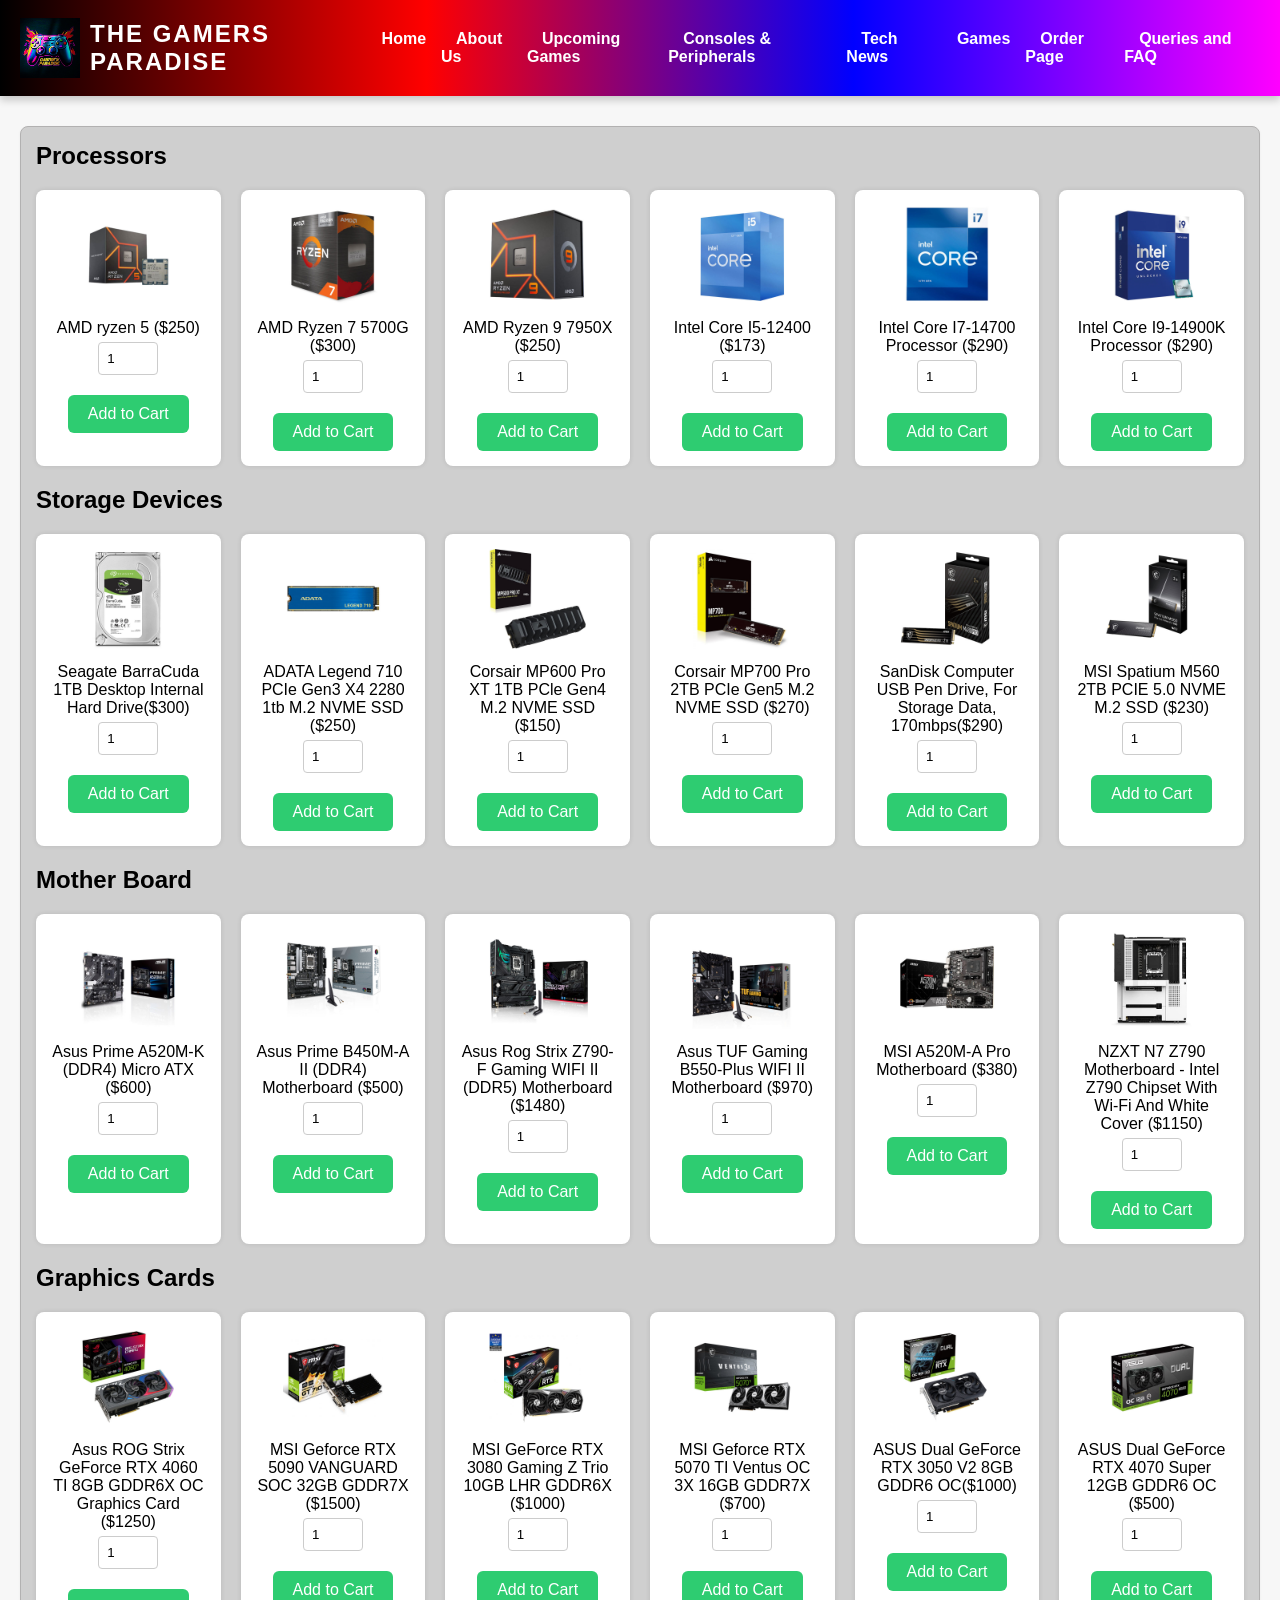
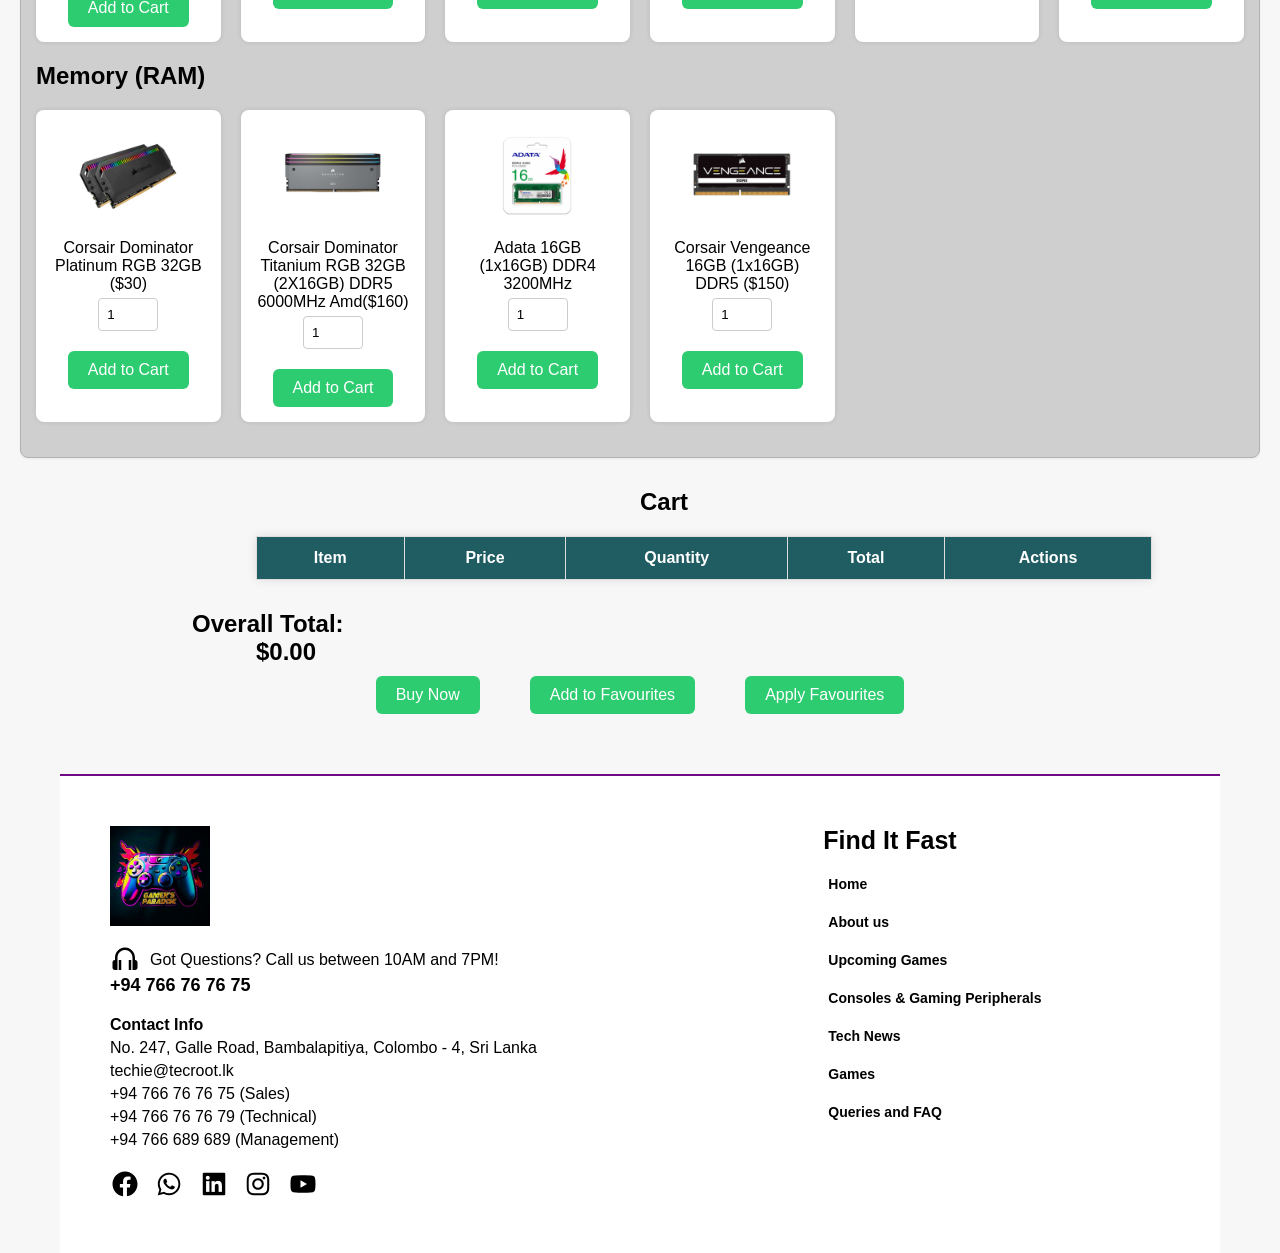
<file: oder page.html>
<!DOCTYPE html>
<html lang="en">
<head>
  <meta charset="UTF-8" />
  <meta name="viewport" content="width=device-width, initial-scale=1.0"/>
  <link rel="stylesheet" href="order page.css" />
  <title>Order Page</title>
</head>
<body>

  <div class="section-1">
    <header>
      <div class="logo">
        <img src="Images/Logo.jpg" alt="logo" />
        <p>The Gamers Paradise</p>
      </div>
      <div class="toggle-btn" id="toggle-btn">
        <div></div><div></div><div></div>
      </div>
      <ul class="navbar" id="navbar">
        <li><a href="index.html">Home</a></li>
        <li><a href="About us.html">About Us</a></li>
        <li><a href="Upcoming Games.html">Upcoming Games</a></li>
        <li><a href="Consoles and gameing periphal.html">Consoles & Peripherals</a></li>
        <li><a href="Tech News.html">Tech News</a></li>
        <li><a href="Games.html">Games</a></li>
        <li><a href="order page.html">Order Page</a></li>
        <li><a href="Queries and FAQ .html">Queries and FAQ</a></li>
      </ul>
    </header>
  </div>

  <form id="orderForm">
    <!-- Processors -->
    <section>
      <h2>Processors</h2>
      <div class="product-grid">
        <div class="product-card">
          <img src="IMG 2/Processor 1.jpg" alt="AMD ryzen 5">
          <label>AMD ryzen 5  ($250)</label><br>
          <input type="number" name="AMD ryzen 5" value="1" min="1" data-price="250">
          <button type="button" onclick="addToCart('AMD ryzen 5', 250, this)">Add to Cart</button>
        </div>
        <div class="product-card">
          <img src="IMG 2/Processor 2.jpg" alt="AMD Ryzen 7 5700G">
          <label>AMD Ryzen 7 5700G ($300)</label><br>
          <input type="number" name="AMD Ryzen 7 5700G" value="1" min="1" data-price="300">
          <button type="button" onclick="addToCart('AMD Ryzen 7 5700G', 300, this)">Add to Cart</button>
        </div>
        <div class="product-card">
          <img src="IMG 2/Processor 3.jpg" alt="AMD Ryzen 9 7950X">
          <label>AMD Ryzen 9 7950X ($250)</label><br>
          <input type="number" name="AMD Ryzen 9 7950X" value="1" min="1" data-price="250">
          <button type="button" onclick="addToCart('AMD Ryzen 9 7950X', 250, this)">Add to Cart</button>
        </div>
        <div class="product-card">
          <img src="IMG 2/Processor 4.jpg" alt="Intel Core I5-12400">
          <label>Intel Core I5-12400 ($173)</label><br>
          <input type="number" name="Intel Core I5-12400" value="1" min="1" data-price="173">
          <button type="button" onclick="addToCart('Intel Core I5-12400', 173, this)">Add to Cart</button>
        </div>
        <div class="product-card">
          <img src="IMG 2/Processor 5.jpg" alt="Intel Core I7-14700 Processor">
          <label>Intel Core I7-14700 Processor ($290)</label><br>
          <input type="number" name="Intel Core I7-14700 Processor" value="1" min="1" data-price="290">
          <button type="button" onclick="addToCart('Intel Core I7-14700 Processor', 290, this)">Add to Cart</button>
        </div>
        <div class="product-card">
          <img src="IMG 2/Processor 6.jpg" alt="Intel Core I9-14900K Processor ">
          <label>Intel Core I9-14900K Processor  ($290)</label><br>
          <input type="number" name="Intel Core I9-14900K Processor " value="1" min="1" data-price="290">
          <button type="button" onclick="addToCart('Intel Core I9-14900K Processor ', 290, this)">Add to Cart</button>
        </div>
      </div>

       <!-- storage devices -->
      <h2>Storage Devices</h2>
      <div class="product-grid">
        <div class="product-card">
          <img src="IMG 2/Storage device 1.jpg" alt="Seagate BarraCuda 1TB Desktop Internal Hard Drive">
          <label>Seagate BarraCuda 1TB Desktop Internal Hard Drive($300)</label><br>
          <input type="number" name="Seagate BarraCuda 1TB Desktop Internal Hard Drive" value="1" min="1" data-price="300">
          <button type="button" onclick="addToCart('Seagate BarraCuda 1TB Desktop Internal Hard Drive', 300, this)">Add to Cart</button>
        </div>
        <div class="product-card">
          <img src="IMG 2/Storage device 2.jpg" alt="ADATA Legend 710 PCIe Gen3 X4 2280 1tb M.2 NVME SSD ">
          <label>ADATA Legend 710 PCIe Gen3 X4 2280 1tb M.2 NVME SSD ($250)</label><br>
          <input type="number" name="ADATA Legend 710 PCIe Gen3 X4 2280 1tb M.2 NVME SSD " value="1" min="1" data-price="250">
          <button type="button" onclick="addToCart('ADATA Legend 710 PCIe Gen3 X4 2280 1tb M.2 NVME SSD ', 250, this)">Add to Cart</button>
        </div>
        <div class="product-card">
          <img src="IMG 2/Storage device 3.jpg" alt="Corsair MP600 Pro XT 1TB PCle Gen4 M.2 NVME SSD ">
          <label>Corsair MP600 Pro XT 1TB PCle Gen4 M.2 NVME SSD ($150)</label><br>
          <input type="number" name="Corsair MP600 Pro XT 1TB PCle Gen4 M.2 NVME SSD " value="1" min="1" data-price="150">
          <button type="button" onclick="addToCart('Corsair MP600 Pro XT 1TB PCle Gen4 M.2 NVME SSD ', 150, this)">Add to Cart</button>
        </div>
        <div class="product-card">
          <img src="IMG 2/Storage device 4.jpg" alt="Corsair MP700 Pro 2TB PCIe Gen5 M.2 NVME SSD">
          <label>Corsair MP700 Pro 2TB PCIe Gen5 M.2 NVME SSD ($270)</label><br>
          <input type="number" name="Corsair MP700 Pro 2TB PCIe Gen5 M.2 NVME SSD" value="1" min="1" data-price="270">
          <button type="button" onclick="addToCart('Corsair MP700 Pro 2TB PCIe Gen5 M.2 NVME SSD', 270, this)">Add to Cart</button>
        </div>
        <div class="product-card">
          <img src="IMG 2/Storage device 5.jpg" alt="SanDisk Computer USB Pen Drive, For Storage Data, 170mbps">
          <label>SanDisk Computer USB Pen Drive, For Storage Data, 170mbps($290)</label><br>
          <input type="number" name="SanDisk Computer USB Pen Drive, For Storage Data, 170mbps" value="1" min="1" data-price="290">
          <button type="button" onclick="addToCart('SanDisk Computer USB Pen Drive, For Storage Data, 170mbps', 290, this)">Add to Cart</button>
        </div>
        <div class="product-card">
          <img src="IMG 2/Storage device 6.jpg" alt="MSI Spatium M560 2TB PCIE 5.0 NVME M.2 SSD ">
          <label>MSI Spatium M560 2TB PCIE 5.0 NVME M.2 SSD  ($230)</label><br>
          <input type="number" name="MSI Spatium M560 2TB PCIE 5.0 NVME M.2 SSD " value="1" min="1" data-price="230">
          <button type="button" onclick="addToCart('MSI Spatium M560 2TB PCIE 5.0 NVME M.2 SSD ', 230, this)">Add to Cart</button>
        </div>
      </div>

      <!--------Mother Board   -------->
      <h2>Mother Board </h2>
      <div class="product-grid">
        <div class="product-card">
          <img src="IMG 2/Mother Board 1.jpg" alt="Asus Prime A520M-K (DDR4) Micro ATX">
          <label>Asus Prime A520M-K (DDR4) Micro ATX ($600)</label><br>
          <input type="number" name="Asus Prime A520M-K (DDR4) Micro ATX" value="1" min="1" data-price="600">
          <button type="button" onclick="addToCart('Asus Prime A520M-K (DDR4) Micro ATX', 600, this)">Add to Cart</button>
        </div>
        <div class="product-card">
          <img src="IMG 2/Mother Board 2.jpg" alt="Asus Prime B450M-A II (DDR4) Motherboard ( 3 YEARS WARRANTY )">
          <label>Asus Prime B450M-A II (DDR4) Motherboard ($500)</label><br>
          <input type="number" name="Asus Prime B450M-A II (DDR4) Motherboard" value="1" min="1" data-price="500">
          <button type="button" onclick="addToCart('Asus Prime B450M-A II (DDR4) Motherboard', 500, this)">Add to Cart</button>
        </div>
        <div class="product-card">
          <img src="IMG 2/Mother Board 3.jpg" alt="Asus Rog Strix Z790-F Gaming WIFI II (DDR5) Motherboard ">
          <label>Asus Rog Strix Z790-F Gaming WIFI II (DDR5) Motherboard  ($1480)</label><br>
          <input type="number" name="Asus Rog Strix Z790-F Gaming WIFI II (DDR5) Motherboard " value="1" min="1" data-price="1480">
          <button type="button" onclick="addToCart(' Asus Rog Strix Z790-F Gaming WIFI II (DDR5) Motherboard ', 1480, this)">Add to Cart</button>
        </div>
        <div class="product-card">
          <img src="IMG 2/Mother Board 4.jpg" alt="Asus TUF Gaming B550-Plus WIFI II Motherboard ">
          <label>Asus TUF Gaming B550-Plus WIFI II Motherboard  ($970)</label><br>
          <input type="number" name="Asus TUF Gaming B550-Plus WIFI II Motherboard " value="1" min="1" data-price="970">
          <button type="button" onclick="addToCart('Asus TUF Gaming B550-Plus WIFI II Motherboard ', 970, this)">Add to Cart</button>
        </div>
        <div class="product-card">
          <img src="IMG 2/Mother Board 5.jpg" alt="MSI A520M-A Pro Motherboard ">
          <label>MSI A520M-A Pro Motherboard  ($380)</label><br>
          <input type="number" name="MSI A520M-A Pro Motherboard " value="1" min="1" data-price="380">
          <button type="button" onclick="addToCart('MSI A520M-A Pro Motherboard ', 380, this)">Add to Cart</button>
        </div>
        <div class="product-card">
          <img src="IMG 2/Mother Board 6.jpg" alt="NZXT N7 Z790 Motherboard - Intel Z790 Chipset With Wi-Fi And White Cover ">
          <label>NZXT N7 Z790 Motherboard - Intel Z790 Chipset With Wi-Fi And White Cover ($1150)</label><br>
          <input type="number" name="NZXT N7 Z790 Motherboard - Intel Z790 Chipset With Wi-Fi And White Cover" value="1" min="1" data-price="1150">
          <button type="button" onclick="addToCart('NZXT N7 Z790 Motherboard - Intel Z790 Chipset With Wi-Fi And White Cover', 1150, this)">Add to Cart</button>
        </div>
      </div>

      <!-- graphic Card -->
      <h2>Graphics Cards</h2>
      <div class="product-grid">
        <div class="product-card">
          <img src="IMG 2/Graphic card 1.jpg" alt="Asus ROG Strix GeForce RTX 4060 TI 8GB GDDR6X OC Graphics Card">
          <label>Asus ROG Strix GeForce RTX 4060 TI 8GB GDDR6X OC Graphics Card ($1250)</label><br>
          <input type="number" name="Asus ROG Strix GeForce RTX 4060 TI 8GB GDDR6X OC Graphics Card" value="1" min="1" data-price="1250">
          <button type="button" onclick="addToCart('Asus ROG Strix GeForce RTX 4060 TI 8GB GDDR6X OC Graphics Card', 1250, this)">Add to Cart</button>
        </div>
        <div class="product-card">
          <img src="IMG 2/Graphic card 2.jpg" alt="MSI Geforce RTX 5090 VANGUARD SOC 32GB GDDR7X ">
          <label>MSI Geforce RTX 5090 VANGUARD SOC 32GB GDDR7X ($1500)</label><br>
          <input type="number" name="MSI Geforce RTX 5090 VANGUARD SOC 32GB GDDR7X" value="1" min="1" data-price="1500">
          <button type="button" onclick="addToCart('MSI Geforce RTX 5090 VANGUARD SOC 32GB GDDR7X ', 1500, this)">Add to Cart</button>
        </div>
        <div class="product-card">
          <img src="IMG 2/Graphic card 3.jpg" alt="MSI GeForce RTX 3080 Gaming Z Trio 10GB LHR GDDR6X ">
          <label>MSI GeForce RTX 3080 Gaming Z Trio 10GB LHR GDDR6X  ($1000)</label><br>
          <input type="number" name="MSI GeForce RTX 3080 Gaming Z Trio 10GB LHR GDDR6X " value="1" min="1" data-price="1000">
          <button type="button" onclick="addToCart('MSI GeForce RTX 3080 Gaming Z Trio 10GB LHR GDDR6X ', 1000, this)">Add to Cart</button>
        </div>
        <div class="product-card">
          <img src="IMG 2/Graphic card 4.jpg" alt="MSI Geforce RTX 5070 TI Ventus OC 3X 16GB GDDR7X">
          <label>MSI Geforce RTX 5070 TI Ventus OC 3X 16GB GDDR7X ($700)</label><br>
          <input type="number" name= "MSI Geforce RTX 5070 TI Ventus OC 3X 16GB GDDR7X" value="1" min="1" data-price="700">
          <button type="button" onclick="addToCart('MSI Geforce RTX 5070 TI Ventus OC 3X 16GB GDDR7X', 700, this)">Add to Cart</button>
        </div>
        <div class="product-card">
          <img src="IMG 2/Graphic card 5.jpg" alt="ASUS Dual GeForce RTX 3050 V2 8GB GDDR6 OC">
          <label>ASUS Dual GeForce RTX 3050 V2 8GB GDDR6 OC($1000)</label><br>
          <input type="number" name="ASUS Dual GeForce RTX 3050 V2 8GB GDDR6 OC" value="1" min="1" data-price="1000">
          <button type="button" onclick="addToCart('ASUS Dual GeForce RTX 3050 V2 8GB GDDR6 OC', 1000, this)">Add to Cart</button>
        </div>
        <div class="product-card">
          <img src="IMG 2/Graphic card 6.jpg" alt="ASUS Dual GeForce RTX 4070 Super 12GB GDDR6 OC ">
          <label>ASUS Dual GeForce RTX 4070 Super 12GB GDDR6 OC ($500)</label><br>
          <input type="number" name="ASUS Dual GeForce RTX 4070 Super 12GB GDDR6 OC " value="1" min="1" data-price="500">
          <button type="button" onclick="addToCart('ASUS Dual GeForce RTX 4070 Super 12GB GDDR6 OC ', 500, this)">Add to Cart</button>
        </div>
      </div>

      <!-- Memory -->
      <h2> Memory (RAM) </h2>
      <div class="product-grid">
        <div class="product-card">
          <img src="IMG 2/Memory 1.jpg" alt="Corsair Dominator Platinum RGB 32GB">
          <label>Corsair Dominator Platinum RGB 32GB ($30)</label><br>
          <input type="number" name="Corsair Dominator Platinum RGB 32GB" value="1" min="1" data-price="30">
          <button type="button" onclick="addToCart('Corsair Dominator Platinum RGB 32GB', 30, this)">Add to Cart</button>
        </div>
        <div class="product-card">
          <img src="IMG 2/Memory 2.jpg" alt="Corsair Dominator Titanium RGB 32GB (2X16GB) DDR5 6000MHz Amd">
          <label>Corsair Dominator Titanium RGB 32GB (2X16GB) DDR5 6000MHz Amd($160)</label><br>
          <input type="number" name="Corsair Dominator Titanium RGB 32GB (2X16GB) DDR5 6000MHz Amd" value="1" min="1" data-price="160">
          <button type="button" onclick="addToCart('Corsair Dominator Titanium RGB 32GB (2X16GB) DDR5 6000MHz Amd', 160, this)">Add to Cart</button>
        </div>
        <div class="product-card">
          <img src="IMG 2/Memory 3.jpg" alt="Adata 16GB (1x16GB) DDR4 3200MHz">
          <label>Adata 16GB (1x16GB) DDR4 3200MHz</label><br>
          <input type="number" name="Adata 16GB (1x16GB) DDR4 3200MHz" value="1" min="1" data-price="150">
          <button type="button" onclick="addToCart('Adata 16GB (1x16GB) DDR4 3200MHz', 150, this)">Add to Cart</button>
        </div>
        <div class="product-card">
          <img src="IMG 2/Memory 4.jpg" alt="Corsair Vengeance 16GB (1x16GB) DDR5">
          <label>Corsair Vengeance 16GB (1x16GB) DDR5 ($150)</label><br>
          <input type="number" name="Corsair Vengeance 16GB (1x16GB) DDR5 " value="1" min="1" data-price="150">
          <button type="button" onclick="addToCart('Corsair Vengeance 16GB (1x16GB) DDR5 ', 150, this)">Add to Cart</button>
        </div>
    </section>
  </form>

  <h2 id="cart_mod">Cart</h2>
  <table id="summaryTable" border="1">
    <thead>
      <tr>
        <th>Item</th>
        <th>Price</th>
        <th>Quantity</th>
        <th>Total</th>
        <th>Actions</th>
      </tr>
    </thead>
    <tbody></tbody>
  </table>
  <h3><strong><span id="OverTotal">Overall Total:</span></strong> <span id="totalPrice"> $0.00</span></h3>

  <!-- Cart Section -->
  <div class="cart-actions">
    <button type="button" onclick="buyNow()">Buy Now</button>
    <button type="button" onclick="saveFavourite()">Add to Favourites</button>
    <button type="button" onclick="applyFavourite()">Apply Favourites</button>
  </div>

  <!-- Footer ------>
  <footer class="footer">
    <div class="footer-container">
        <!-- Logo and Contact Section -->
        <div class="footer-left">
            <img src="Images/Logo.jpg" alt="Tecroot Logo" class="footer-logo">
            <div class="footer-contact">
                <div class="icon-text">
                    <img src="Images/headphone-regular-48.png" alt="Headset Icon" class="icon">
                    <p>Got Questions? Call us between 10AM and 7PM!</p>
                </div>
                <p class="phone-number">+94 766 76 76 75</p>
            </div>
            <div class="footer-info">
                <p><strong>Contact Info</strong></p>
                <p>No. 247, Galle Road, Bambalapitiya, Colombo - 4, Sri Lanka</p>
                <p>techie@tecroot.lk</p>
                <p>+94 766 76 76 75 (Sales)</p>
                <p>+94 766 76 76 79 (Technical)</p>
                <p>+94 766 689 689 (Management)</p>
            </div>
            <div class="footer-social">
                <a href="#"><img src="Images/facebook-circle-logo-24.png" alt="Facebook"></a>
                <a href="#"><img src="Images/whatsapp-logo-48.png" alt="WhatsApp"></a>
                <a href="#"><img src="Images/linkedin-square-logo-48.png" alt="LinkedIn"></a>
                <a href="#"><img src="Images/instagram-logo-48.png" alt="Instagram"></a>
                <a href="#"><img src="Images/youtube-logo-48.png" alt="YouTube"></a>
            </div>
        </div>
        <!-- Navigation Section -->
        <div class="footer-right">
            <h3>Find It Fast</h3>
            <ul>
                <li><a href="index.html">Home</a></li>
                <li><a href="About us.html">About us</a></li>
                <li><a href="Upcoming Games.html">Upcoming Games</a></li>
                <li><a href="Consoles and gameing periphal.html">Consoles & Gaming Peripherals</a></li>
                <li><a href="Tech News.html">Tech News</a></li>
                <li><a href="Games.html">Games</a></li>
                <li><a href="Queries and FAQ .html">Queries and FAQ</a></li>
            </ul>
        </div>
    </div>
</footer>

</body>
<script src="script.js"></script>
</html>
</file>
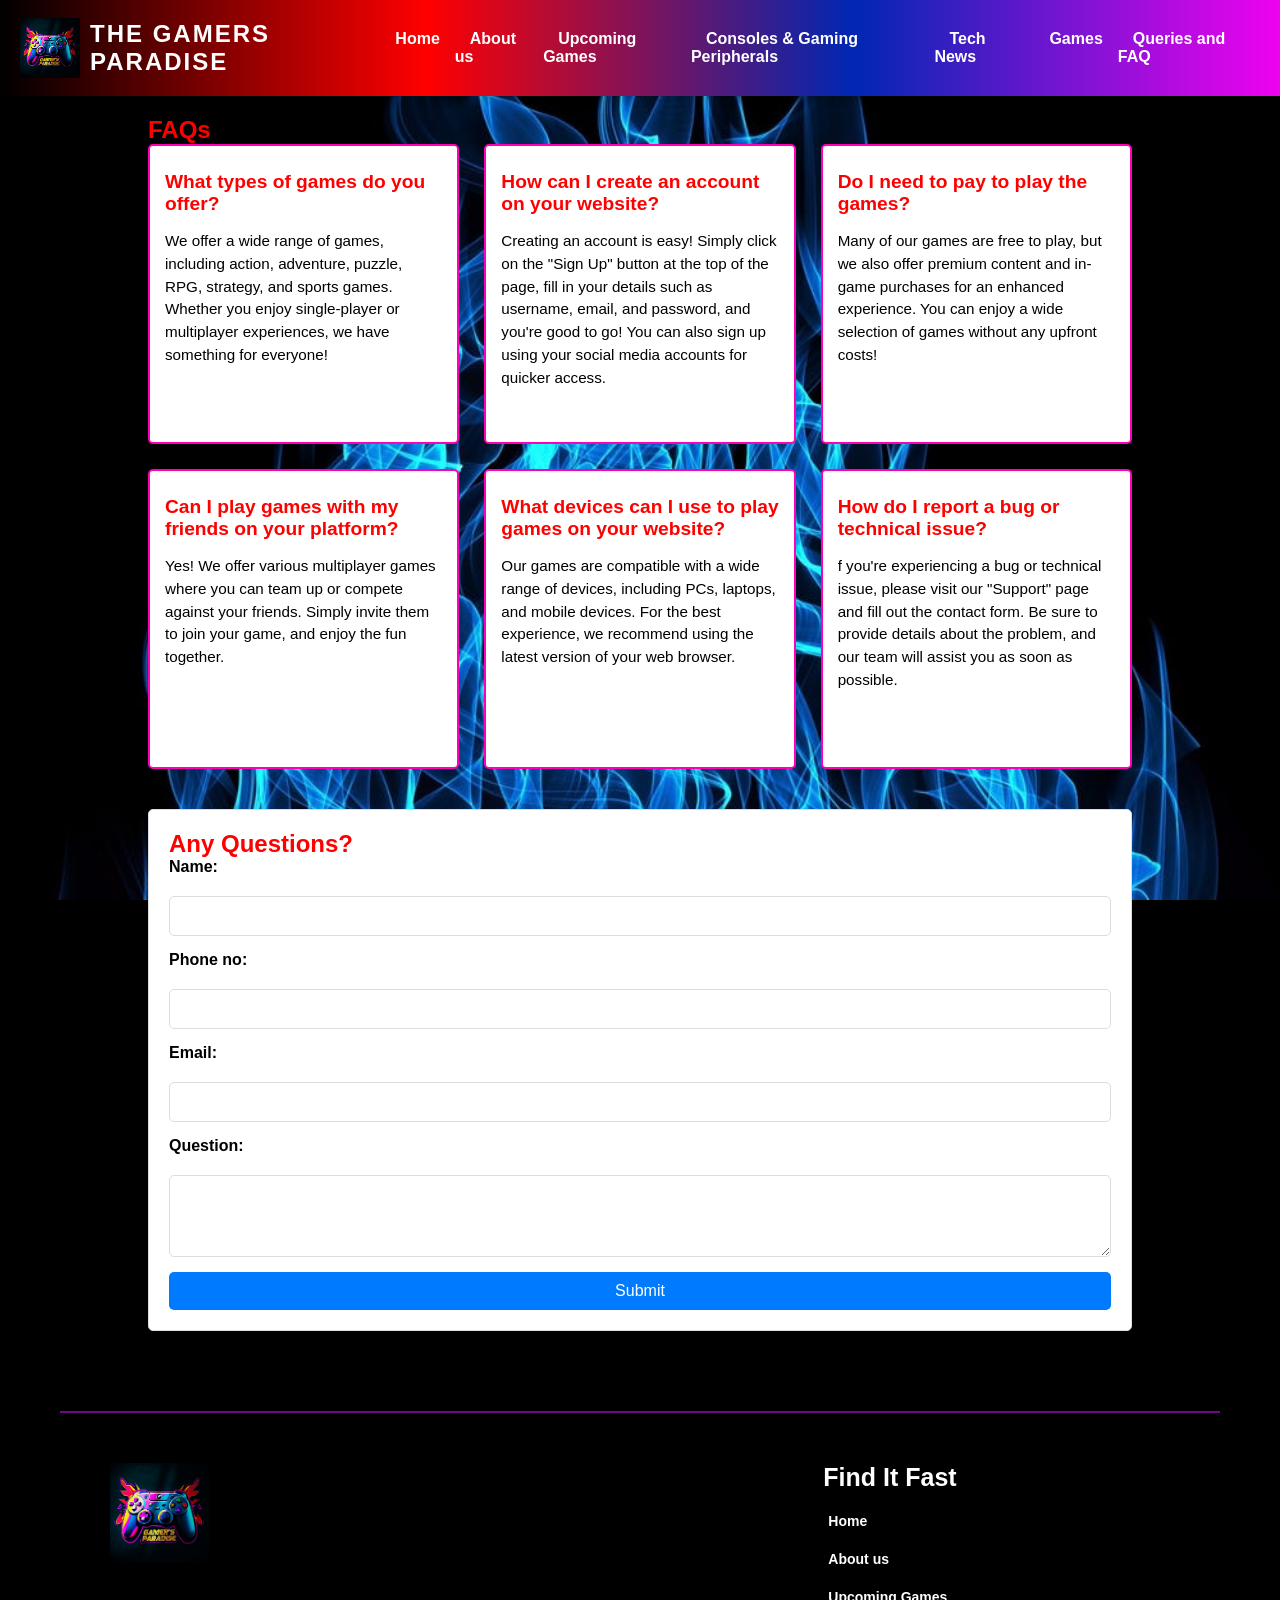
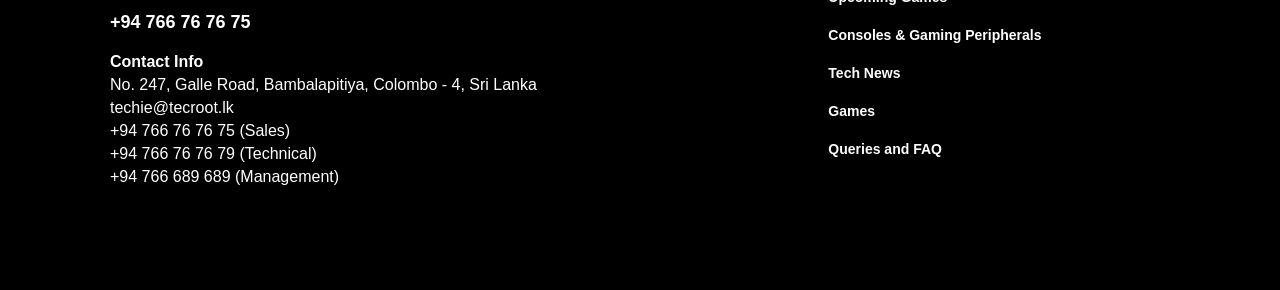
<file: Queries and FAQ .html>
<!DOCTYPE html>
<html lang="en">
<head>
  <meta charset="UTF-8">
  <meta name="viewport" content="width=device-width, initial-scale=1.0">
  <link rel="stylesheet" href="Queries and FAQ.css">
  <title> Queries and FAQ</title>
</head>
<body>
    <div class="section-1">
        <header>
            <div class="logo">
                <img src="Images\Logo.jpg" alt="logo">
                <p>The Gamers paradise</p>
            </div>

            <div class="toggle-btn" id="toggle-btn">
                <div></div>
                <div></div>
                <div></div>
            </div>

            <ul class="navbar" id="navbar">
                <li><a href="index.html">Home</a></li>
                <li><a href="About us.html">About us</a></li>
                <li><a href="Upcoming Games.html">Upcoming Games</a></li>
                <li><a href="Consoles and gameing periphal.html">Consoles & Gaming Peripherals</a></li>
                <li><a href="Tech News.html">Tech News</a></li>
                <li><a href="Games.html">Games</a></li>
                <li><a href="Queries and FAQ .html">Queries and FAQ</a></li>
            </ul>
        </header>

        <script>
            const toggleBtn = document.getElementById('toggle-btn');
            const navbar = document.getElementById('navbar');
    
            toggleBtn.addEventListener('click', () => {
                navbar.classList.toggle('active');
            });
        </script>

        <div class="container">
            <!-- FAQ Section -->
            <section class="faq-section">
                <h1>FAQs</h1>
                <div class="faq-container">
                    <div class="faq-item">
                        <h2>What types of games do you offer?</h2>
                        <p>We offer a wide range of games, including action, adventure, puzzle, RPG, strategy, and sports games. Whether you enjoy single-player or multiplayer experiences, we have something for everyone!</p>
                    </div>
                    <div class="faq-item">
                        <h2>How can I create an account on your website?</h2>
                        <p>Creating an account is easy! Simply click on the "Sign Up" button at the top of the page, fill in your details such as username, email, and password, and you're good to go! You can also sign up using your social media accounts for quicker access.</p>
                    </div>
                    <div class="faq-item">
                        <h2>Do I need to pay to play the games?</h2>
                        <p>Many of our games are free to play, but we also offer premium content and in-game purchases for an enhanced experience. You can enjoy a wide selection of games without any upfront costs!</p>
                    </div>
                    <div class="faq-item">
                        <h2>Can I play games with my friends on your platform?</h2>
                        <p>Yes! We offer various multiplayer games where you can team up or compete against your friends. Simply invite them to join your game, and enjoy the fun together.</p>
                    </div>
                    <div class="faq-item">
                        <h2>What devices can I use to play games on your website?</h2>
                        <p>Our games are compatible with a wide range of devices, including PCs, laptops, and mobile devices. For the best experience, we recommend using the latest version of your web browser.</p>
                    </div>
                    <div class="faq-item">
                        <h2>How do I report a bug or technical issue?</h2>
                        <p>f you're experiencing a bug or technical issue, please visit our "Support" page and fill out the contact form. Be sure to provide details about the problem, and our team will assist you as soon as possible.</p>
                    </div>
                </div>
            </section>
    
            <!-- Question Form -->
            <section class="question-form">
                <h2>Any Questions?</h2>
                <form>
                    <label for="name">Name:</label>
                    <input type="text" id="name" name="name" required>
    
                    <label for="phone">Phone no:</label>
                    <input type="tel" id="phone" name="phone" required>
    
                    <label for="email">Email:</label>
                    <input type="email" id="email" name="email" required>
    
                    <label for="question">Question:</label>
                    <textarea id="question" name="question" rows="4" required></textarea>
    
                    <button type="submit">Submit</button>
                </form>
            </section>
        </div>
        <footer class="footer">
            <div class="footer-container">
                <!-- Logo and Contact Section -->
                <div class="footer-left">
                    <img src="Images\Logo.jpg" alt="Tecroot Logo" class="footer-logo">
                    <div class="footer-contact">
                        <div class="icon-text">
                            <img src="Images\headphone-regular-48.png" alt="Headset Icon" class="icon">
                            <p>Got Questions? Call us between 10AM and 7PM!</p>
                        </div>
                        <p class="phone-number">+94 766 76 76 75</p>
                    </div>
                    <div class="footer-info">
                        <p><strong>Contact Info</strong></p>
                        <p>No. 247, Galle Road, Bambalapitiya, Colombo - 4, Sri Lanka</p>
                        <p>techie@tecroot.lk</p>
                        <p>+94 766 76 76 75 (Sales)</p>
                        <p>+94 766 76 76 79 (Technical)</p>
                        <p>+94 766 689 689 (Management)</p>
                    </div>
                    <div class="footer-social">
                        <a href="#"><img src="Images/facebook-circle-logo-24.png" alt="Facebook"></a>
                        <a href="#"><img src="Images/whatsapp-logo-48.png" alt="WhatsApp"></a>
                        <a href="#"><img src="Images/linkedin-square-logo-48.png" alt="LinkedIn"></a>
                        <a href="#"><img src="Images/instagram-logo-48.png" alt="Instagram"></a>
                        <a href="#"><img src="Images/youtube-logo-48.png" alt="YouTube"></a>
                    </div>
                </div>
                <!-- Navigation Section -->
                <div class="footer-right">
                    <h3>Find It Fast</h3>
                    <ul>
                        <li><a href="index.html">Home</a></li>
                        <li><a href="About us.html">About us</a></li>
                        <li><a href="Upcoming Games.html">Upcoming Games</a></li>
                        <li><a href="Consoles and gameing periphal.html">Consoles & Gaming Peripherals</a></li>
                        <li><a href="Tech News.html">Tech News</a></li>
                        <li><a href="Games.html">Games</a></li>
                        <li><a href="Queries and FAQ .html">Queries and FAQ</a></li>
                    </ul>
                </div>
            </div>
        </footer>
    </div>

    
</body>
</html>
</file>
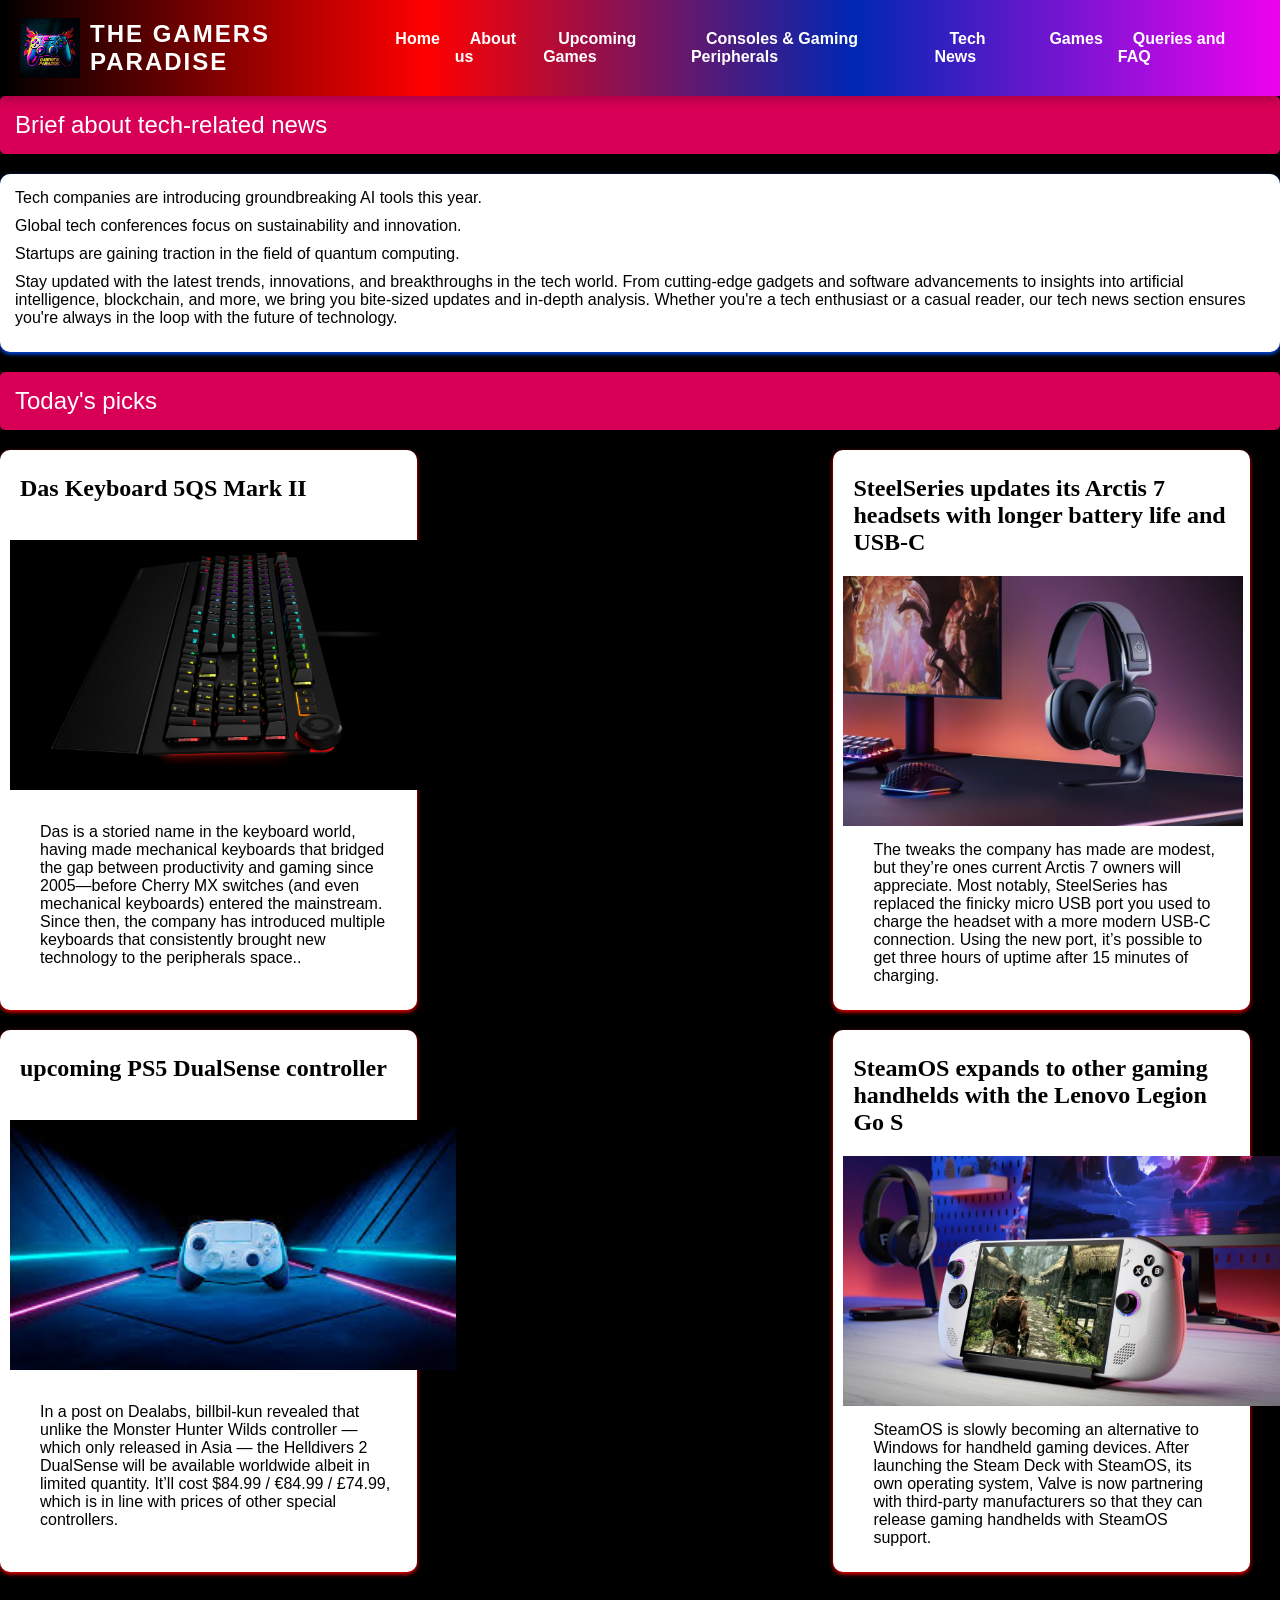
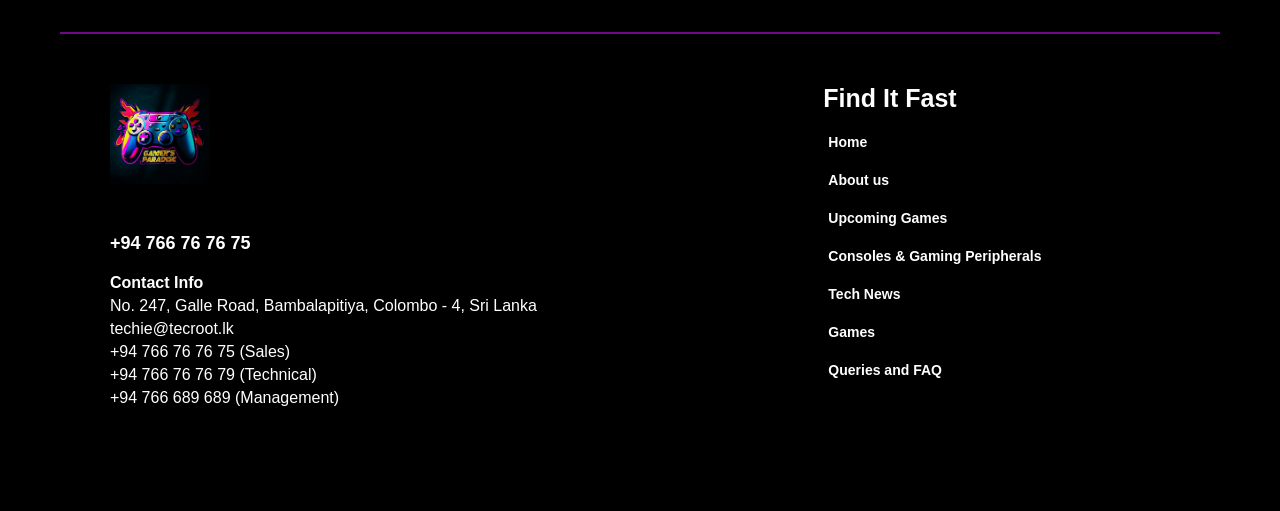
<file: Tech News.html>
<!DOCTYPE html>
<html lang="en">
<head>
  <meta charset="UTF-8">
  <meta name="viewport" content="width=device-width, initial-scale=1.0">
  <link rel="stylesheet" href="Tech News.css">
  <title>Tech News</title>
</head>
<body>
    <div class="section-1">
        <header>
            <div class="logo">
                <img src="Images\Logo.jpg" alt="logo">
                <p>The Gamers paradise</p>
            </div>

            <div class="toggle-btn" id="toggle-btn">
                <div></div>
                <div></div>
                <div></div>
            </div>

            <ul class="navbar" id="navbar">
                <li><a href="index.html">Home</a></li>
                <li><a href="About us.html">About us</a></li>
                <li><a href="Upcoming Games.html">Upcoming Games</a></li>
                <li><a href="Consoles and gameing periphal.html">Consoles & Gaming Peripherals</a></li>
                <li><a href="Tech News.html">Tech News</a></li>
                <li><a href="Games.html">Games</a></li>
                <li><a href="Queries and FAQ .html">Queries and FAQ</a></li>
            </ul>
        </header>
    </div>

    <script>
        const toggleBtn = document.getElementById('toggle-btn');
        const navbar = document.getElementById('navbar');

        toggleBtn.addEventListener('click', () => {
            navbar.classList.toggle('active');
        });
    </script>


    <div class="container">
        <!-- Brief Section -->
        <div class="section-title">Brief about tech-related news</div>
        <div class="brief">
            <p>Tech companies are introducing groundbreaking AI tools this year.</p>
            <p>Global tech conferences focus on sustainability and innovation.</p>
            <p>Startups are gaining traction in the field of quantum computing.</p>
            <p>Stay updated with the latest trends, innovations, and breakthroughs in the tech world. From cutting-edge gadgets and software advancements to insights into artificial intelligence, blockchain, and more, we bring you bite-sized updates and in-depth analysis. Whether you're a tech enthusiast or a casual reader, our tech news section ensures you're always in the loop with the future of technology.</p>
        </div>

        <!-- Today's Picks Section -->
        <div class="section-title">Today's picks</div>
        <div class="flex-container">
            <div class="flex-item">
                <h2>Das Keyboard 5QS Mark II</h2>
                <img src="Images\Tech news img 1.png" alt="Tech News 1">
                <div class="content">
                    <p>Das is a storied name in the keyboard world, having made mechanical keyboards that bridged the gap between productivity and gaming since 2005—before Cherry MX switches (and even mechanical keyboards) entered the mainstream. Since then, the company has introduced multiple keyboards that consistently brought new technology to the peripherals space..</p>
                </div>
            </div>
            <div class="flex-item">
                <h2>SteelSeries updates its Arctis 7 headsets with longer battery life and USB-C</h2>
                <img src="Images\Tech news img 2.png" alt="Tech News 2">
                <div class="content">
                    <p>The tweaks the company has made are modest, but they’re ones current Arctis 7 owners will appreciate. Most notably, SteelSeries has replaced the finicky micro USB port you used to charge the headset with a more modern USB-C connection. Using the new port, it’s possible to get three hours of uptime after 15 minutes of charging.</p>
                </div>
            </div>
            <div class="flex-item">
                <h2>upcoming PS5 DualSense controller</h2>
                <img src="Images\Tech news img 3.png" alt="Tech News 3">
                <div class="content">
                    <p>In a post on Dealabs, billbil-kun revealed that unlike the Monster Hunter Wilds controller — which only released in Asia — the Helldivers 2 DualSense will be available worldwide albeit in limited quantity. It’ll cost $84.99 / €84.99 / £74.99, which is in line with prices of other special controllers.</p>
                </div>
            </div>
            <div class="flex-item">
                <h2>SteamOS expands to other gaming handhelds with the Lenovo Legion Go S</h2>
                <img src="Images\Tech news img 4.png" alt="Tech News 4">
                <div class="content">
                    <p>SteamOS is slowly becoming an alternative to Windows for handheld gaming devices. After launching the Steam Deck with SteamOS, its own operating system, Valve is now partnering with third-party manufacturers so that they can release gaming handhelds with SteamOS support.</p>
                </div>
            </div>
        </div>
    </div>

    <footer class="footer">
        <div class="footer-container">
            <!-- Logo and Contact Section -->
            <div class="footer-left">
                <img src="Images\Logo.jpg" alt="Tecroot Logo" class="footer-logo">
                <div class="footer-contact">
                    <div class="icon-text">
                        <img src="Images\headphone-regular-48.png" alt="Headset Icon" class="icon">
                        <p>Got Questions? Call us between 10AM and 7PM!</p>
                    </div>
                    <p class="phone-number">+94 766 76 76 75</p>
                </div>
                <div class="footer-info">
                    <p><strong>Contact Info</strong></p>
                    <p>No. 247, Galle Road, Bambalapitiya, Colombo - 4, Sri Lanka</p>
                    <p>techie@tecroot.lk</p>
                    <p>+94 766 76 76 75 (Sales)</p>
                    <p>+94 766 76 76 79 (Technical)</p>
                    <p>+94 766 689 689 (Management)</p>
                </div>
                <div class="footer-social">
                    <a href="#"><img src="Images/facebook-circle-logo-24.png" alt="Facebook"></a>
                    <a href="#"><img src="Images/whatsapp-logo-48.png" alt="WhatsApp"></a>
                    <a href="#"><img src="Images/linkedin-square-logo-48.png" alt="LinkedIn"></a>
                    <a href="#"><img src="Images/instagram-logo-48.png" alt="Instagram"></a>
                    <a href="#"><img src="Images/youtube-logo-48.png" alt="YouTube"></a>
                </div>
            </div>
            <!-- Navigation Section -->
            <div class="footer-right">
                <h3>Find It Fast</h3>
                <ul>
                    <li><a href="index.html">Home</a></li>
                    <li><a href="About us.html">About us</a></li>
                    <li><a href="Upcoming Games.html">Upcoming Games</a></li>
                    <li><a href="Consoles and gameing periphal.html">Consoles & Gaming Peripherals</a></li>
                    <li><a href="Tech News.html">Tech News</a></li>
                    <li><a href="Games.html">Games</a></li>
                    <li><a href="Queries and FAQ .html">Queries and FAQ</a></li>
                </ul>
            </div>
        </div>
    </footer>

</body>
</html>
</file>
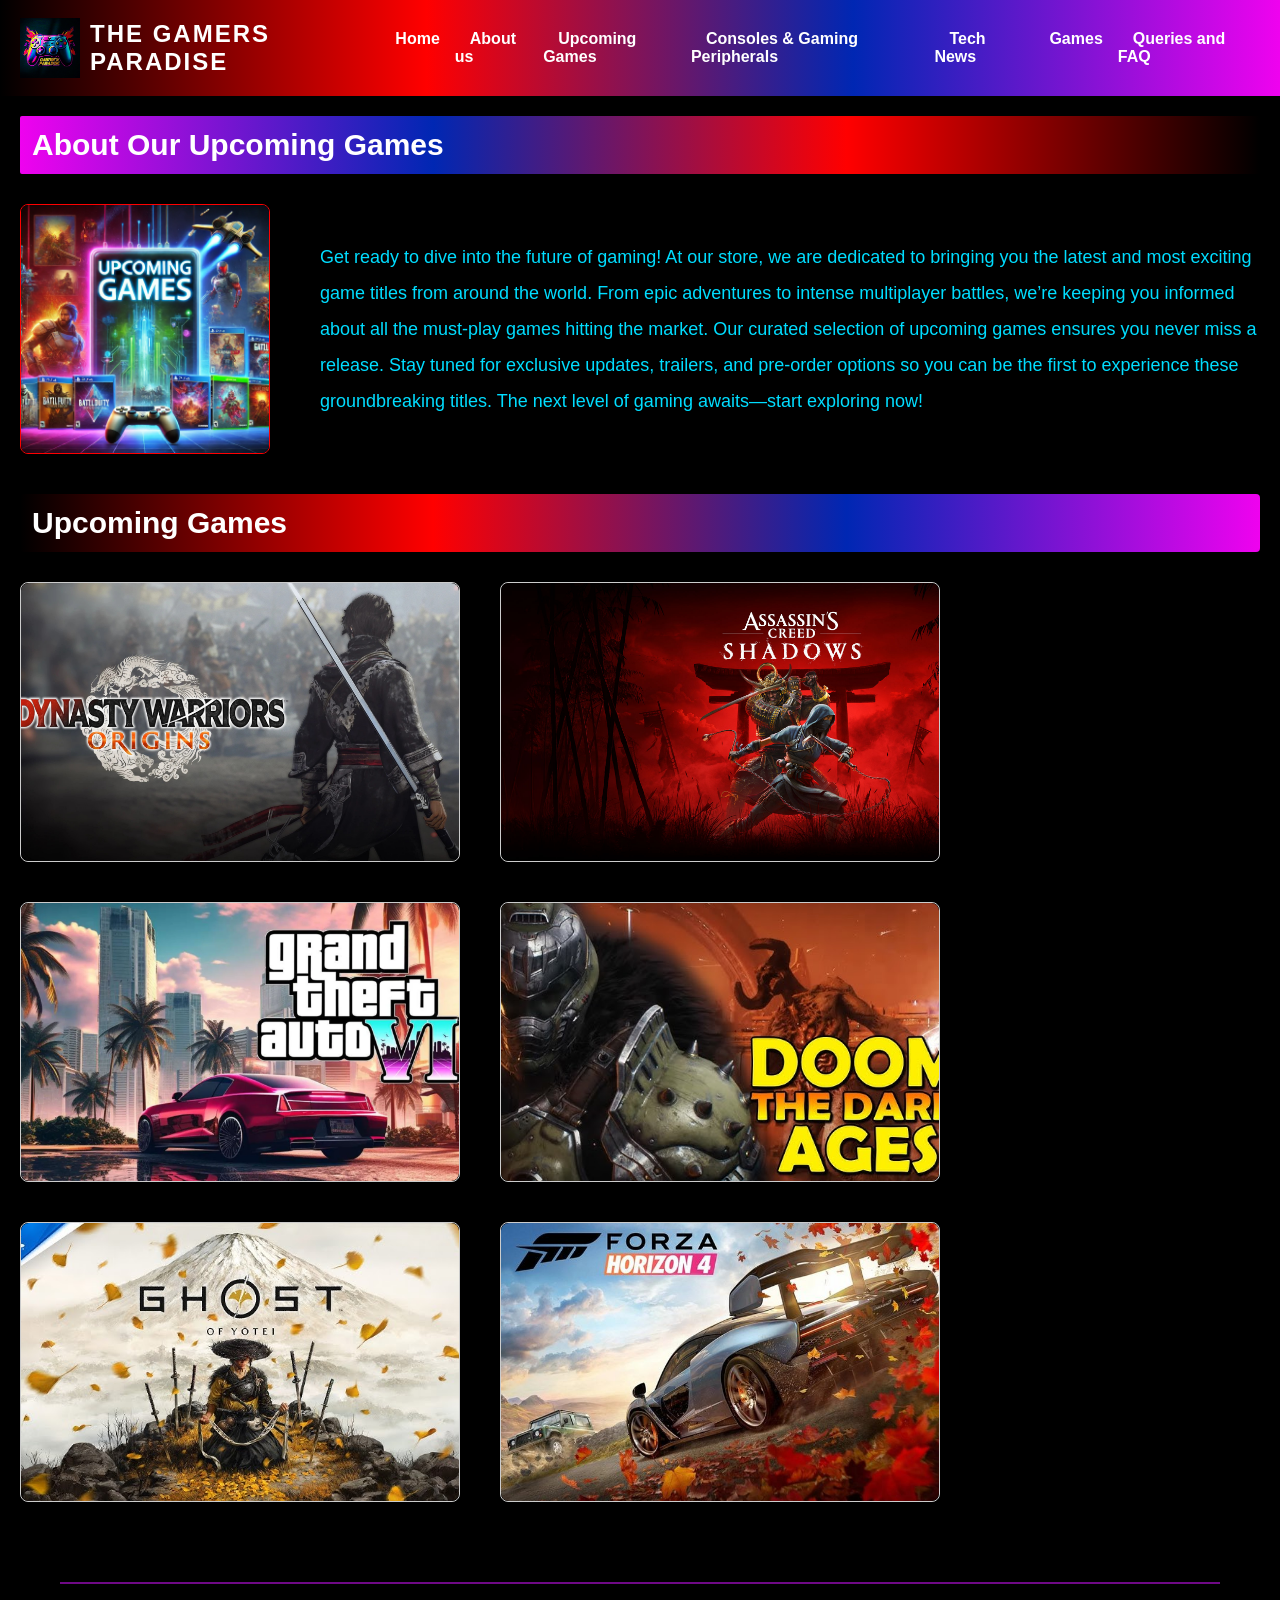
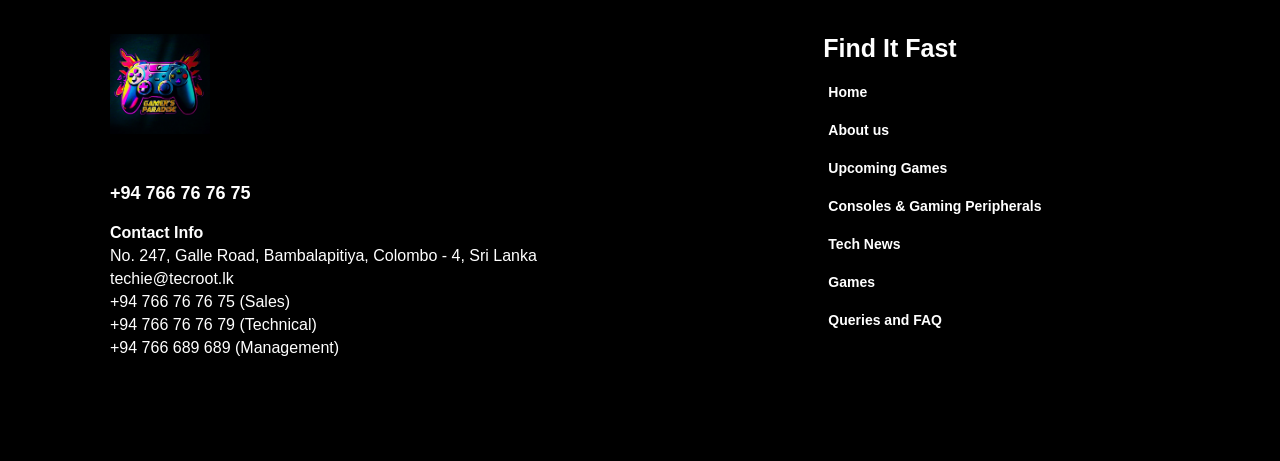
<file: Upcoming Games.html>
<!DOCTYPE html>
<html lang="en">
<head>
  <meta charset="UTF-8">
  <meta name="viewport" content="width=device-width, initial-scale=1.0">
  <link rel="stylesheet" href="Upcoming games.css">
  <title>Upcoming games</title>
</head>
<body>
      <header>
          <div class="logo">
              <img src="Images\Logo.jpg" alt="logo">
              <p>The Gamers paradise</p>
          </div>

          <div class="toggle-btn" id="toggle-btn">
            <div></div>
            <div></div>
            <div></div>
        </div>

          <ul class="navbar" id="navbar">
              <li><a href="index.html">Home</a></li>
              <li><a href="About us.html">About us</a></li>
              <li><a href="Upcoming Games.html">Upcoming Games</a></li>
              <li><a href="Consoles and gameing periphal.html">Consoles & Gaming Peripherals</a></li>
              <li><a href="Tech News.html">Tech News</a></li>
              <li><a href="Games.html">Games</a></li>
              <li><a href="Queries and FAQ .html">Queries and FAQ</a></li>
          </ul>
      </header>

      <script>
        const toggleBtn = document.getElementById('toggle-btn');
        const navbar = document.getElementById('navbar');

        toggleBtn.addEventListener('click', () => {
            navbar.classList.toggle('active');
        });
    </script>

    <section class="upcoming-games">
        <!-- Introduction Section -->
        <div class="intro">
          <h2 class="main-heading">About Our Upcoming Games</h2>
          <div class="intro-content">
            <img src="Images\upcoming games main image.webp" alt="Upcoming Games Overview">
            <p>
                Get ready to dive into the future of gaming! At our store, we are dedicated to bringing you the latest and most exciting game titles from around the world. From epic adventures to intense multiplayer battles, we’re keeping you informed about all the must-play games hitting the market. Our curated selection of upcoming games ensures you never miss a release. Stay tuned for exclusive updates, trailers, and pre-order options so you can be the first to experience these groundbreaking titles. The next level of gaming awaits—start exploring now!


            </p>
          </div>
        </div>
    
        <!-- Upcoming Games Section -->
        <div class="games-grid">
          <h2 class="H2-heading">Upcoming Games</h2>
          <div class="grid">
            <div class="game">
              <img src="Images\Dynasty warriors origins.jpg" alt="Game 1">
              <div class="release-date">Releases: March 1, 2025</div>
            </div>
            <div class="game">
              <img src="Images\upcoming games 2.jpg" alt="Game 2">
              <div class="release-date">Releases: April 15, 2025</div>
            </div>
            <div class="game">
              <img src="Images\upcoming games 3.jpg" alt="Game 3">
              <div class="release-date">Releases: May 10, 2025</div>
            </div>
            <div class="game">
              <img src="Images\upcoming games 4.jpg" alt="Game 4">
              <div class="release-date">Releases: June 5, 2025</div>
            </div>
            <div class="game">
              <img src="Images\upcoming games 5.jpg" alt="Game 5">
              <div class="release-date">Releases: July 20, 2025</div>
            </div>
            <div class="game">
              <img src="Images\upcoming games 6.jpg" alt="Game 6">
              <div class="release-date">Releases: August 15, 2025</div>
            </div>
          </div>
        </div>
    </section>

    <footer class="footer">
      <div class="footer-container">
          <!-- Logo and Contact Section -->
          <div class="footer-left">
              <img src="Images\Logo.jpg" alt="Tecroot Logo" class="footer-logo">
              <div class="footer-contact">
                  <div class="icon-text">
                      <img src="Images\headphone-regular-48.png" alt="Headset Icon" class="icon">
                      <p>Got Questions? Call us between 10AM and 7PM!</p>
                  </div>
                  <p class="phone-number">+94 766 76 76 75</p>
              </div>
              <div class="footer-info">
                  <p><strong>Contact Info</strong></p>
                  <p>No. 247, Galle Road, Bambalapitiya, Colombo - 4, Sri Lanka</p>
                  <p>techie@tecroot.lk</p>
                  <p>+94 766 76 76 75 (Sales)</p>
                  <p>+94 766 76 76 79 (Technical)</p>
                  <p>+94 766 689 689 (Management)</p>
              </div>
              <div class="footer-social">
                <a href="#"><img src="Images/facebook-circle-logo-24.png" alt="Facebook"></a>
                <a href="#"><img src="Images/whatsapp-logo-48.png" alt="WhatsApp"></a>
                <a href="#"><img src="Images/linkedin-square-logo-48.png" alt="LinkedIn"></a>
                <a href="#"><img src="Images/instagram-logo-48.png" alt="Instagram"></a>
                <a href="#"><img src="Images/youtube-logo-48.png" alt="YouTube"></a>
            </div>
          </div>
          <!-- Navigation Section -->
          <div class="footer-right">
              <h3>Find It Fast</h3>
              <ul>
                  <li><a href="index.html">Home</a></li>
                  <li><a href="About us.html">About us</a></li>
                  <li><a href="Upcoming Games.html">Upcoming Games</a></li>
                  <li><a href="Consoles and gameing periphal.html">Consoles & Gaming Peripherals</a></li>
                  <li><a href="Tech News.html">Tech News</a></li>
                  <li><a href="Games.html">Games</a></li>
                  <li><a href="Queries and FAQ .html">Queries and FAQ</a></li>
              </ul>
          </div>
      </div>
  </footer>


</body>
</html>
</file>
<file: Home.css>
/*------------ Navigation bar start here -----------------*/
*{
    margin: 0;
    padding: 0;
    box-sizing: border-box;
}

body {
    background: #000000;
    font-family: 'Franklin Gothic Medium', 'Arial Narrow', Arial, sans-serif;
    height: 100vh;
    display: flex;
    flex-direction: column;
  }

.section-1{
    width: 100%;
    height: 100vh;
    background-image: url(Images/razer_blackshark_v2_pro_2023_w_1683268216_a60476a8_progressive.jpg);
    background-size: cover;
    background-position: center;
    background-attachment: fixed;
}

header {
    display: flex;
    justify-content: space-between;
    align-items: center;
    padding: 10px 20px;
    background:linear-gradient(90deg,Black,rgb(255, 0, 0), rgb(0, 39, 179),rgb(239, 2, 239));
    box-shadow: 0 4px 8px rgba(0, 0, 0, 0.2);
    position: sticky;
    top: 0;
    z-index: 1000;
}

.logo {
    display: flex;
    align-items: center;
}

.logo img {
    width: 60px;
    height: auto;
    margin-right: 10px;
}

.logo p {
    color: #ffffff;
    font-size: 1.5rem;
    font-weight: bold;
    text-transform: uppercase;
    letter-spacing: 2px;
}

.navbar {
    display: flex;
    list-style: none;
    transition: all 0.3s ease;
}

.navbar li {
    margin: 20px 0px;
}

.navbar li a {
    text-decoration: none;
    font-size: 1rem;
    color: #ffffff;
    font-weight: bold;
    padding: 8px 15px;
    border-radius: 20px;
    transition: all 0.3s ease-in-out;
}

.navbar li a:hover {
    background: #000000;
    color: #22d3ee;
    box-shadow: 0 0 10px #22d3ee, 0 0 20px #fe3a9c, 0 0 30px #f97316;
}

.navbar li a.active {
    background: #00d8fa;
    color: #000000;
    box-shadow: 0 0 10px #ef1482, 0 0 20px #e76000, 0 0 30px #00d0ef;
}

/* Toggle button styles */
.toggle-btn {
    display: none;
    flex-direction: column;
    cursor: pointer;
    padding: 10px;
    background: #ffffff;
    border-radius: 5px;
    box-shadow: 0 2px 4px rgba(0, 0, 0, 0.2);
}

.toggle-btn div {
    width: 25px;
    height: 3px;
    background: #000000;
    margin: 3px 0;
}

/* Mobile view adjustments */
@media screen and (max-width: 768px) {

    body {
        height: auto;
        padding: 0 10px;
    }

    .section-1 {
        height: auto;
        background-attachment: scroll; /* Disable background fixed for mobile */
    }

    header {
        flex-direction: column;
        padding: 15px;
    }

    .logo {
        margin-bottom: 5px;
        text-align: left;
    }

    .navbar {
        display: none;
        width: 100%;
        flex-direction: column;
        align-items: center;
        margin-top: 20px;
    }

    .navbar li {
        margin: 10px 0;
    }

    .navbar li a {
        font-size: 1.2rem;
        padding: 10px 20px;
    }

    .toggle-btn {
        display: flex; /* Show the toggle button on mobile */
        justify-content: space-between;
        align-items: center;
    }

    .navbar li a:hover {
        background: #000000;
        color: #22d3ee;
        box-shadow: 0 0 10px #22d3ee, 0 0 20px #fe3a9c, 0 0 30px #f97316;
    }

    .navbar li a.active {
        background: #00d8fa;
        color: #000000;
        box-shadow: 0 0 10px #ef1482, 0 0 20px #e76000, 0 0 30px #00d0ef;
    }

    /* When the toggle button is clicked, show the navbar */
    .navbar.active {
        display: flex;
    }
}

/* When the screen width is smaller than 480px (very small mobile screens) */
@media screen and (max-width: 480px) {
    .logo p {
        font-size: 1.2rem;
    }

    .navbar li a {
        font-size: 1rem;
    }
}

/* ------------Here star the first content of the home page ----------*/

#btn{
    width: 230px;
    height: 10vh;
    background: #FEC53A;
    color: #000;
    outline: none;
    border: none;
    clip-path: polygon(35% 0, 100% 0, 100% 100%, 0% 100%);
    font-size: 1.2rem;
    font-weight: bold;
    text-align: right;
    padding-right: 30px;
}
#btn :hover:{
    color: #fe3ae1;
}
.content-wrapper{
    width: 80%;
    min-height: 80vh;
    margin: auto;
    display: flex;
    justify-content: space-between;
    align-items: center;
    color: #fff;
}

.content-desc h1{
    font-size: 3rem;
    margin-bottom: 10px;
    color: #e8a600;
}
.content-desc p{
    width: 560px;
    font-size: 1.3rem;
    line-height: 2rem;
    margin-bottom: 10px;
}
#btn2{
    width: 350px;
    height: 10vh;
    padding-left: 20px;
    outline: none;
    border: none;
    background: #FEC53A;
    font-size: 1.2rem;
    font-weight: bold;
    margin-top: 15px;
    clip-path: polygon(0 0, 70% 0, 100% 100%, 0% 100%);
    border-radius: 20px;
    text-align: left;
}
.rakuto img{
    width: 450px;
    height: 400px;
    background-size: cover;
    background-position: center;

}

/* Mobile view adjustments */
@media only screen and (max-width: 768px) {

    /* Button 1 */
    #btn {
        width: 200px;
        height: 8vh;
        font-size: 1rem;
        padding-right: 20px;
    }

    /* Button 2 */
    #btn2 {
        width: 300px;
        height: 8vh;
        font-size: 1rem;
        padding-left: 15px;
        margin-top: 10px;
    }

    /* Content wrapper */
    .content-wrapper {
        width: 90%;
        min-height: auto;
        flex-direction: column;
        justify-content: center;
        align-items: center;
    }

    /* Content description */
    .content-desc h1 {
        font-size: 2.5rem;
        margin-bottom: 15px;
    }

    .content-desc p {
        width: 90%;
        font-size: 1.1rem;
        line-height: 1.8rem;
        margin-bottom: 10px;
    }

    /* Image */
    .rakuto img {
        width: 90%;
        height: auto;
        background-size: cover;
        background-position: center;
        position: relative;
    }
}

-------------------------------------------------------------------
/* Section 2 starts here */

.section-2{
    max-width: 1500px;
    margin: 0 auto;
    padding: 20px;
    width: 80%;
    margin: 20px auto;
    background: linear-gradient(rgba(20, 138, 235, 0.767),rgb(0, 255, 242));
    background-size: cover;
    background-position: center;
    background-attachment: fixed;
    border: 1px solid #ddd;
    border-radius: 8px;
    box-shadow: 0 4px 8px rgb(255, 255, 255);
}

.section-2 h2 {
    color: #FEC53A;
    font-weight: bolder;
    font-size: 30px;
    margin-bottom: 30px;
    background:linear-gradient(rgb(175, 21, 85),rgb(255, 0, 162),rgb(255, 255, 255));
    padding: 12px;
    border-radius: 4px;
    text-align: center;
    color: #ffffff;
}

.content {
    display: flex;
    margin-top: 20px;
    padding-left: 20%;
}

.image {
    width: 30%;
    height: 20%;
    border-radius: 20px;
    margin-right: 20px;
}

.number-list {
    padding-top: 30px;
    padding-left: 52px;
    line-height: 25px;
    margin: 10px;
    color: #ffffff;
}

.description{
    padding-left: 30px;
    margin-top: 30px;
    margin-right: 100px;
    margin-block-start: 20px;
    color: #ffffff;
} 

.bullet-list {
    margin-top: 20px;
    padding-left: 20px;
    line-height: 15px;
    color: #ffffff;
}

.bullet-list li {
    margin-bottom: 5px;
}


/* mobile view code for Section 2 starts here */
@media (max-width: 768px) {
    .section-2 {
        width: 90%; /* Reduce width for smaller screens */
        padding: 15px; /* Reduce padding for compact layout */
        margin: 10px auto; /* Adjust margin for smaller devices */
        border-radius: 6px; /* Slightly smaller border-radius */
        box-shadow: 0 2px 4px rgb(255, 255, 255); /* Subtle shadow for depth */
    }

    .section-2 h2 {
        font-size: 24px; /* Adjust font size for better readability */
        margin-bottom: 20px; /* Reduce spacing below heading */
        padding: 10px; /* Adjust padding */
    }

    .content {
        flex-direction: column; /* Stack items vertically */
        padding-left: 0; /* Remove unnecessary left padding */
        align-items: center; /* Center content */
        text-align: center; /* Align text centrally */
    }

    .image {
        width: 80%; /* Increase image width to fit the screen */
        height: auto; /* Maintain aspect ratio */
        margin: 0 auto 15px auto; /* Center image and add bottom margin */
    }

    .number-list {
        padding-top: 20px; /* Adjust padding */
        padding-left: 0; /* Remove unnecessary left padding */
        line-height: 22px; /* Adjust line spacing */
        text-align: center; /* Center align text */
        margin: 10px 0; /* Adjust margins */
    }

    .description {
        padding-left: 0; /* Remove left padding */
        margin: 20px auto; /* Center content and adjust margin */
        color: #ffffff; /* Ensure consistent color */
        text-align: center; /* Align text centrally */
    }

    .bullet-list {
        padding-left: 10px; /* Reduce padding for compactness */
        line-height: 20px; /* Adjust line spacing */
        margin: 10px auto; /* Center and adjust margin */
        color: #ffffff; /* Ensure consistent color */
        text-align: left; /* Align bullets to the left */
    }

    .bullet-list li {
        margin-bottom: 10px; /* Increase spacing between bullet items */
    }
}

---------------------/* Section 3 starts here */---------------------------------
h2, h3 {
    margin: 0;
    padding: 10px 0;
  }

.section-3{
    max-width: 1500px;
    margin: 0 auto;
    padding: 20px;
   
}
.section-3 h2{
    color: #000000;
    padding: 13px;
}
.section-3-content{
    display: flex;
    gap: 30px;
    flex-wrap: wrap;
}
.card{
    display: flex;
    flex-wrap: wrap;
    justify-content: space-between;
    width: calc(30.33% - 10px);
    margin-right: 30px;
    padding: 10px;
    text-align: left;
    inset-inline-start: 20px;
    border: 3px solid #ff0062;
    border-radius: 20px;
    box-shadow: 0 2px 5px rgba(1, 22, 248, 0.788);
}

.card img{
    width: 380px;
    height: 300px;
    justify-items: center;
    background: linear-gradient(rgb(33, 108, 228),rgb(251, 252, 255),rgb(208, 10, 211)rgb(254, 253, 254));
}
.card h3{
    color: #FEC53A;
    justify-items: center;
    padding-top: 10px;
    font-size: 20px;
    margin-bottom: 20px;
}
.card p{
    font-size: 16px;
    line-height: 1.5;
    color: #ffffff;   
}


/* section 3 Responsive styles for mobile */
@media (max-width: 768px) {
    h2, h3 {
      font-size: 1.2rem; /* Reduce font size for smaller screens */
      padding: 5px 0; /* Adjust padding for better spacing */
    }
  
    .section-3 {
      padding: 10px; /* Reduce padding for smaller screens */
    }
  
    .section-3 h2 {
      font-size: 1.5rem; /* Adjust heading size */
      text-align: center; /* Center-align the heading */
    }
  
    .section-3-content {
      flex-direction: column; /* Stack cards vertically */
      gap: 20px; /* Adjust spacing between cards */
    }
  
    .card {
      width: 100%; /* Cards take full width on mobile */
      margin: 0 auto; /* Center the card */
      padding: 15px; /* Add some padding for content */
      box-shadow: 0 2px 5px rgba(0, 0, 0, 0.5); /* Subtle shadow for depth */
    }
  
    .card img {
      width: 100%; /* Image scales to fit card width */
      height: auto; /* Maintain aspect ratio */
      border-radius: 10px; /* Add rounded corners for images */
    }
  
    .card h3 {
      font-size: 1.2rem; /* Adjust font size for headings */
      text-align: center; /* Center-align the text */
    }
  
    .card p {
      font-size: 1rem; /* Adjust paragraph text size */
      line-height: 1.4; /* Improve readability */
      text-align: justify; /* Align text for better presentation */
    }
  }
  

-------------------------------------------------------------------------------------------------------------

/* Footer starts here */
.footer {
    margin: 60px;
    background-color: #f1f1f1;
    padding: 20px 20px;
    border-top: 2px solid #6f0986;
}

.footer-container {
    margin: 30px;
    display: flex;
    justify-content: space-between;
    flex-wrap: wrap;
}

.footer-left {
    flex: 2;
    margin-right: 20px;
}

.footer-logo {
    max-width: 100px;
    margin-bottom: 15px;
}

.footer-contact {
    margin-bottom: 20px;
}

.icon-text {
    display: flex;
    align-items: center;
}

.icon {
    width: 30px;
    margin-right: 10px;
}

.phone-number {
    font-size: 18px;
    font-weight: bold;
    color: #ffffff;
}

.footer-info {
    margin-bottom: 20px;
}

.footer-info p {
    margin: 5px 0;
    color: #ffffff;
}

.footer-social a {
    display: inline-block;
    margin-right: 10px;
}

.footer-social img {
    width: 30px;
    height: 30px;
}

.footer-right {
    flex: 1;
    min-width: 250px;
}

.footer-right h3 {
    margin-bottom: 15px;
    font-size: 25px;
    color: #ffffff;
}

.footer-right ul {
    list-style: none;
}

.footer-right ul li {
    margin-bottom: 10px;
    padding: 5px;
}

.footer-right ul li a {
    text-decoration: none;
    color: #ffffff;
    font-weight: bold;
    font-size: 14px;
}
.footer-right ul li a.active{
    color: #fff;
}

.footer-right ul li a:hover:not(.active){
    color: #fe3ae1;
}

/* Footer styles for mobile view */
@media (max-width: 768px) {
    .footer {
        margin: 20px; /* Reduce margin for smaller screens */
        padding: 15px 10px; /* Adjust padding for compact view */
        text-align: center; /* Center-align content for better readability */
    }

    .footer-container {
        flex-direction: column; /* Stack items vertically */
        align-items: center; /* Center items */
        margin: 0; /* Remove extra margin */
    }

    .footer-left,
    .footer-right {
        flex: unset; /* Remove flex-basis for proper stacking */
        margin: 10px 0; /* Add spacing between sections */
        width: 100%; /* Take full width */
    }

    .footer-logo {
        max-width: 80px; /* Adjust logo size */
        margin: 0 auto 10px; /* Center the logo and add spacing */
    }

    .footer-contact {
        margin-bottom: 10px; /* Reduce spacing */
    }

    .icon-text {
        justify-content: center; /* Center-align icons and text */
        margin-bottom: 10px; /* Add spacing */
    }

    .icon {
        width: 25px; /* Adjust icon size */
    }

    .phone-number {
        font-size: 16px; /* Reduce font size */
    }

    .footer-info p {
        font-size: 14px; /* Reduce font size */
    }

    .footer-social a {
        margin: 0 5px; /* Reduce spacing between social icons */
    }

    .footer-social img {
        width: 25px; /* Adjust icon size */
        height: 25px;
    }

    .footer-right h3 {
        font-size: 20px; /* Reduce heading size */
    }

    .footer-right ul {
        padding: 0; /* Remove padding */
    }

    .footer-right ul li {
        margin: 5px 0; /* Adjust spacing between list items */
    }

    .footer-right ul li a {
        font-size: 13px; /* Reduce font size */
    }
}
</file>
<file: About.css>
/*------------ Navigation bar start here -----------------*/
*{
    margin: 0;
    padding: 0;
    box-sizing: border-box;
}

body {
    background: #000000;
    font-family: 'Franklin Gothic Medium', 'Arial Narrow', Arial, sans-serif;
    height: 100vh;
    display: flex;
    flex-direction: column;
  }

.section-1{
    width: 100%;
    height: 100vh;
    background-image: url(Images/flame.jpg);
    background-size: cover;
    background-position: center;
    background-attachment: fixed;
}

header {
    display: flex;
    justify-content: space-between;
    align-items: center;
    padding: 10px 20px;
    background:linear-gradient(90deg,Black,rgb(255, 0, 0), rgb(0, 39, 179),rgb(239, 2, 239));
    box-shadow: 0 4px 8px rgba(0, 0, 0, 0.2);
    position: sticky;
    top: 0;
    z-index: 1000;
}

.logo {
    display: flex;
    align-items: center;
}

.logo img {
    width: 60px;
    height: auto;
    margin-right: 10px;
}

.logo p {
    color: #ffffff;
    font-size: 1.5rem;
    font-weight: bold;
    text-transform: uppercase;
    letter-spacing: 2px;
}

.navbar {
    display: flex;
    list-style: none;
    transition: all 0.3s ease;
}

.navbar li {
    margin: 20px 0px;
}

.navbar li a {
    text-decoration: none;
    font-size: 1rem;
    color: #ffffff;
    font-weight: bold;
    padding: 8px 15px;
    border-radius: 20px;
    transition: all 0.3s ease-in-out;
}

.navbar li a:hover {
    background: #000000;
    color: #22d3ee;
    box-shadow: 0 0 10px #22d3ee, 0 0 20px #fe3a9c, 0 0 30px #f97316;
}

.navbar li a.active {
    background: #00d8fa;
    color: #000000;
    box-shadow: 0 0 10px #ef1482, 0 0 20px #e76000, 0 0 30px #00d0ef;
}

/* Toggle button styles */
.toggle-btn {
    display: none;
    flex-direction: column;
    cursor: pointer;
    padding: 10px;
    background: #ffffff;
    border-radius: 5px;
    box-shadow: 0 2px 4px rgba(0, 0, 0, 0.2);
}

.toggle-btn div {
    width: 25px;
    height: 3px;
    background: #000000;
    margin: 3px 0;
}

/* Mobile View */
@media screen and (max-width: 768px) {
    body {
      font-size: 14px;
    }
  
    .section-1 {
      background-attachment: scroll; /* Fixes background image issue on mobile */
    }
  
    header {
      padding: 10px;
      flex-direction: column;
      align-items: flex-start;
    }
  
    .logo {
      margin-bottom: 10px;
    }
  
    .navbar {
      display: none; /* Hide navbar by default */
      width: 100%;
      flex-direction: column;
      align-items: center;
      margin-top: 10px;
    }
  
    .navbar li {
      margin: 10px 0;
    }
  
    .navbar li a {
      padding: 10px 20px;
      font-size: 1.2rem;
    }
  
    .toggle-btn {
      display: flex; /* Show the toggle button */
    }
  
    .toggle-btn div {
      background: #000000;
    }
  
    /* Show navbar when toggle button is clicked */
    .navbar.active {
      display: flex;
    }
  }
------------------------/* container starts here*/-----------------------------------

.container {
    max-width: 1200px;
    margin: 15px;
    padding: 20px;
}

h1 {
    text-align: center;
    margin-bottom: 40px;
    color: #ffae00;
}

.branch {
    display: flex;
    flex-wrap: wrap;
    justify-content: space-between;
    align-items: center;
    background:rgb(255, 255, 255);
    margin-bottom: 40px;
    padding: 40px;
    border: 3px solid #ff0000;
    border-radius: 20px;
    box-shadow: 0 2px 5px rgba(1, 22, 248, 0.788);
}

.branch img {
    width: 250px;
    height: 150px;
    object-fit: cover;
    border-radius: 10px;
    box-shadow: 0 2px 5px rgb(17, 132, 255);
}

.branch-content {
    flex: 1;
    margin-left: 20px;
}

.branch h2 {
    margin: 0 0 10px;
    color: #444;
}

.branch ul {
    list-style-type: disc;
    margin: 0;
    padding-left: 20px;
}

.branch ul li {
    margin-bottom: 5px;
    color: #150000;
}

.branch-map {
    width: 250px;
    height: 250px;
    background-color: #ffffff;
    display: flex;
    justify-content: center;
    align-items: center;
    font-size: 14px;
    color: #777;
    border-radius: 8px;
}
.branch-map img{
    width: 250px;
    height: 150px;
    object-fit: cover;
    border-radius: 10px;
    box-shadow: 0 2px 5px rgba(174, 0, 142, 0.788);
}
@media (max-width: 768px) {
    .branch {
        flex-direction: column;
        align-items: flex-start;
    }

    .branch-content {
        margin-left: 0;
        margin-top: 15px;
    }

    .branch-map {
        margin-top: 15px;
    }
}

------------------------------------/* Tables start here */------------------------------

.table-container {
    margin-top: 40px;
    background: #fff;
    padding: 20px;
    border: 1px solid #ddd;
    border-radius: 8px;
    box-shadow: 0 2px 5px rgb(255, 0, 0);
}

.table-container h2{
    text-align: center;
    margin-bottom: 40px;
    color: #ffc400;
}

table {
    width: 100%;
    border-collapse: collapse;
}

table th, table td {
    border: 1px solid #ff009d;
    padding: 10px;
    text-align: center;
}

table th {
    background-color: #ffffff;
    color: #0022ff;
}

table tr:nth-child(even) {
    background-color: #ffffff;

}

table tr:hover {
    background-color: #7700ff;
    cursor: pointer;
}
-------------------------------------------------------------

/* Footer starts here */
.footer {
    margin: 60px;
    background-color: #000000;
    padding: 20px 20px;
    border-top: 2px solid #6f0986;
}

.footer-container {
    margin: 30px;
    display: flex;
    justify-content: space-between;
    flex-wrap: wrap;
}

.footer-left {
    flex: 2;
    margin-right: 20px;
}

.footer-logo {
    max-width: 100px;
    margin-bottom: 15px;
}

.footer-contact {
    margin-bottom: 20px;
}

.icon-text {
    display: flex;
    align-items: center;
}

.icon {
    width: 30px;
    margin-right: 10px;
}

.phone-number {
    font-size: 18px;
    font-weight: bold;
    color: #ffffff;
}

.footer-info {
    margin-bottom: 20px;
}

.footer-info p {
    margin: 5px 0;
    color: #ffffff;
}

.footer-social a {
    display: inline-block;
    margin-right: 10px;
}

.footer-social img {
    width: 30px;
    height: 30px;
}

.footer-right {
    flex: 1;
    min-width: 250px;
}

.footer-right h3 {
    margin-bottom: 15px;
    font-size: 25px;
    color: #ffffff;
}

.footer-right ul {
    list-style: none;
}

.footer-right ul li {
    margin-bottom: 10px;
    padding: 5px;
}

.footer-right ul li a {
    text-decoration: none;
    color: #ffffff;
    font-weight: bold;
    font-size: 14px;
}
.footer-right ul li a.active{
    color: #fff;
}

.footer-right ul li a:hover:not(.active){
    color: #fe3ae1;
}
</file>
<file: checkout.css>
/* Reset & Base */
body {
  font-family: 'Segoe UI', Tahoma, Geneva, Verdana, sans-serif;
  margin: 0;
  padding: 0;
  background: #f0f2f5;
  color: #333;
}

.container {
  max-width: 800px;
  margin: 40px auto;
  padding: 20px;
}

/* Headings */
h1 {
  text-align: center;
  margin-bottom: 30px;
  color: #2c3e50;
}

h2 {
  color: #2c3e50;
  margin-bottom: 20px;
}

/* Table Styles */
table {
  width: 100%;
  border-collapse: collapse;
  margin-bottom: 40px;
  background-color: #fff;
  box-shadow: 0 1px 5px rgba(0, 0, 0, 0.1);
}

th, td {
  border: 1px solid #ccc;
  padding: 12px;
  text-align: center;
}

thead {
  background-color: #2980b9;
  color: #fff;
}

tfoot {
  background-color: #ecf0f1;
  font-weight: bold;
}

/* Form Styling */
form {
  background: #fff;
  padding: 30px;
  border-radius: 10px;
  box-shadow: 0 2px 8px rgba(0,0,0,0.05);
}

fieldset {
  border: none;
  margin-bottom: 20px;
}

legend {
  font-weight: bold;
  margin-bottom: 10px;
}

input[type="text"],
input[type="email"] {
  width: calc(100% - 20px);
  padding: 10px;
  margin-bottom: 15px;
  border: 1px solid #ccc;
  border-radius: 6px;
  display: block;
  box-sizing: border-box;
}

/* Button */
button {
  width: 100%;
  padding: 12px;
  background-color: #27ae60;
  color: white;
  font-size: 16px;
  font-weight: bold;
  border: none;
  border-radius: 8px;
  cursor: pointer;
  transition: background-color 0.3s ease;
}

button:hover {
  background-color: #219150;
}

/* Confirmation Message */
#confirmation {
  display: none;
  margin-top: 30px;
  background-color: #dff0d8;
  color: #3c763d;
  border-left: 5px solid #3c763d;
  padding: 15px;
  border-radius: 6px;
}

/* Invalid input border */
input:invalid {
  border-color: #e74c3c;
}
</file>
<file: Consoles and gaming periphals.css>
/* Navigation bar start here */
*{
  margin: 0;
  padding: 0;
  box-sizing: border-box;
}

body {
  background: #000000;
  font-family: 'Franklin Gothic Medium', 'Arial Narrow', Arial, sans-serif;
  height: 100vh;
  display: flex;
  flex-direction: column;
}

.section-1{
  width: 100%;
  height: 100vh;
  background-image: url(Images/flame.jpg);
  background-size: cover;
  background-position: center;
  background-attachment: fixed;
}

header {
  display: flex;
  justify-content: space-between;
  align-items: center;
  padding: 10px 20px;
  background:linear-gradient(90deg,Black,rgb(255, 0, 0), rgb(0, 39, 179),rgb(239, 2, 239));
  box-shadow: 0 4px 8px rgba(0, 0, 0, 0.2);
  position: sticky;
  top: 0;
  z-index: 1000;
}

.logo {
  display: flex;
  align-items: center;
}

.logo img {
  width: 60px;
  height: auto;
  margin-right: 10px;
}

.logo p {
  color: #ffffff;
  font-size: 1.5rem;
  font-weight: bold;
  text-transform: uppercase;
  letter-spacing: 2px;
}

.navbar {
  display: flex;
  list-style: none;
  transition: all 0.3s ease;
}

.navbar li {
  margin: 20px 0px;
}

.navbar li a {
  text-decoration: none;
  font-size: 1rem;
  color: #ffffff;
  font-weight: bold;
  padding: 8px 15px;
  border-radius: 20px;
  transition: all 0.3s ease-in-out;
}

.navbar li a:hover {
  background: #000000;
  color: #22d3ee;
  box-shadow: 0 0 10px #22d3ee, 0 0 20px #fe3a9c, 0 0 30px #f97316;
}

.navbar li a.active {
  background: #00d8fa;
  color: #000000;
  box-shadow: 0 0 10px #ef1482, 0 0 20px #e76000, 0 0 30px #00d0ef;
}

/* Toggle button styles */
.toggle-btn {
  display: none;
  flex-direction: column;
  cursor: pointer;
  padding: 10px;
  background: #ffffff;
  border-radius: 5px;
  box-shadow: 0 2px 4px rgba(0, 0, 0, 0.2);
}

.toggle-btn div {
  width: 25px;
  height: 3px;
  background: #000000;
  margin: 3px 0;
}

/* Mobile View */
@media screen and (max-width: 768px) {
  body {
    font-size: 14px;
  }

  .section-1 {
    background-attachment: scroll; /* Fixes background image issue on mobile */
  }

  header {
    padding: 10px;
    flex-direction: column;
    align-items: flex-start;
  }

  .logo {
    margin-bottom: 10px;
  }

  .navbar {
    display: none; /* Hide navbar by default */
    width: 100%;
    flex-direction: column;
    align-items: center;
    margin-top: 10px;
  }

  .navbar li {
    margin: 10px 0;
  }

  .navbar li a {
    padding: 10px 20px;
    font-size: 1.2rem;
  }

  .toggle-btn {
    display: flex; /* Show the toggle button */
  }

  .toggle-btn div {
    background: #000000;
  }

  /* Show navbar when toggle button is clicked */
  .navbar.active {
    display: flex;
  }
}
------------------------/* section class starts here*/-----------------------------------
/* -------------Introduction Section -------------------*/
.intro {
    margin-bottom: 30px;
}

.intro h2{
  font-family: Cambria, Cochin, Georgia, Times, 'Times New Roman', serif;
  color: #e76000;
}
  
.intro p {
    font-size: 16px;
    line-height: 1.5;
    margin: 10px 0;
    color: #ffffff;
}
  
  /* ----------------Grid Section start here -------------------------------*/
  .grid-container h3 {
    font-family: 'Gill Sans', 'Gill Sans MT', Calibri, 'Trebuchet MS', sans-serif;
    color:#e76000;
    font-size: 25px;
    margin-bottom: 10px;
  }
  
  .grid {
    display: grid;
    grid-template-columns: repeat(auto-fill, minmax(300px, 1fr));
    gap: 25px;
    padding: 20px;
    width: 100%;
    max-width: 1270px;
  }
  
  .item {
    position: relative;
    overflow: hidden;
    border: 5px solid #ff00f7;
    border-radius: 8px;
    transition: transform 0.3s ease;
  }
  
  .item img {
    width: 100%;
    height: 100%;
    border-radius: 10px;
  }
  
  .item:hover {
    transform: scale(1.05);
  }
  
  .price-tag {
    position: absolute;
    bottom: 0;
    left: 0;
    right: 0;
    background: rgb(0, 200, 255);
    color: #fff;
    text-align: center;
    padding: 6px;
    font-size: 25px;
    opacity: 0;
    transition: opacity 0.2s ease;
  }
  
  .item:hover .price-tag {
    opacity: 1;
  }

/* -------------Footer starts here --------------------*/
.footer {
  margin: 60px;
  background-color: #000000;
  padding: 20px 20px;
  border-top: 2px solid #6f0986;
}

.footer-container {
  margin: 30px;
  display: flex;
  justify-content: space-between;
  flex-wrap: wrap;
}

.footer-left {
  flex: 2;
  margin-right: 20px;
}

.footer-logo {
  max-width: 100px;
  margin-bottom: 15px;
}

.footer-contact {
  margin-bottom: 20px;
}

.icon-text {
  display: flex;
  align-items: center;
}

.icon {
  width: 30px;
  margin-right: 10px;
}

.phone-number {
  font-size: 18px;
  font-weight: bold;
  color: #ffffff;
}

.footer-info {
  margin-bottom: 20px;
}

.footer-info p {
  margin: 5px 0;
  color: #ffffff;
}

.footer-social a {
  display: inline-block;
  margin-right: 10px;
}

.footer-social img {
  width: 30px;
  height: 30px;
}

.footer-right {
  flex: 1;
  min-width: 250px;
}

.footer-right h3 {
  margin-bottom: 15px;
  font-size: 25px;
  color: #ffffff;
}

.footer-right ul {
  list-style: none;
}

.footer-right ul li {
  margin-bottom: 10px;
  padding: 5px;
}

.footer-right ul li a {
  text-decoration: none;
  color: #ffffff;
  font-weight: bold;
  font-size: 14px;
}
.footer-right ul li a.active{
  color: #fff;
}

.footer-right ul li a:hover:not(.active){
  color: #fe3ae1;
}

/* -------------Footer mobile view starts here --------------------*/
@media (max-width: 768px) {
  .footer {
    margin: 20px;
    padding: 15px;
  }

  .footer-container {
    display: block;
    margin: 0;
  }

  .footer-left, .footer-right {
    flex: none;
    width: 100%;
    margin: 0;
  }

  .footer-logo {
    max-width: 80px;
    margin-bottom: 10px;
  }

  .footer-contact {
    margin-bottom: 15px;
  }

  .phone-number {
    font-size: 16px;
  }

  .footer-info p {
    font-size: 14px;
  }

  .footer-social a {
    margin-right: 8px;
  }

  .footer-social img {
    width: 25px;
    height: 25px;
  }

  .footer-right h3 {
    font-size: 20px;
    margin-bottom: 10px;
  }

  .footer-right ul li {
    font-size: 13px;
    margin-bottom: 8px;
  }

  .footer-right ul li a {
    font-size: 12px;
  }
}

@media (max-width: 480px) {
  .footer {
    padding: 10px;
  }

  .footer-logo {
    max-width: 70px;
    margin-bottom: 8px;
  }

  .footer-contact {
    margin-bottom: 10px;
  }

  .phone-number {
    font-size: 14px;
  }

  .footer-info p {
    font-size: 12px;
  }

  .footer-social a {
    margin-right: 6px;
  }

  .footer-social img {
    width: 20px;
    height: 20px;
  }

  .footer-right h3 {
    font-size: 18px;
    margin-bottom: 8px;
  }

  .footer-right ul li {
    font-size: 12px;
    margin-bottom: 6px;
  }

  .footer-right ul li a {
    font-size: 10px;
  }
}
</file>
<file: Games.css>
/* Navigation bar start here */
*{
    margin: 0;
    padding: 0;
    box-sizing: border-box;
}

body {
    background: #000000;
    font-family: 'Franklin Gothic Medium', Arial, sans-serif;
    height: 100vh;
    display: flex;
    flex-direction: column;
  }

.section-1{
    width: 100%;
    height: 70vh;
    background-image: url(Images/ai-generated-8785422_640.jpg);
    background-size: cover;
    background-position: center;
    background-attachment: fixed;
}

header {
    display: flex;
    justify-content: space-between;
    align-items: center;
    padding: 10px 20px;
    background:linear-gradient(90deg,Black,rgb(255, 0, 0), rgb(0, 39, 179),rgb(239, 2, 239));
    box-shadow: 0 4px 8px rgba(0, 0, 0, 0.2);
    position: sticky;
    top: 0;
    z-index: 1000;
}

.logo {
    display: flex;
    align-items: center;
}

.logo img {
    width: 60px;
    height: auto;
    margin-right: 10px;
}

.logo p {
    color: #ffffff;
    font-size: 1.5rem;
    font-weight: bold;
    text-transform: uppercase;
    letter-spacing: 2px;
}

.navbar {
    display: flex;
    list-style: none;
    transition: all 0.3s ease;
}

.navbar li {
    margin: 20px 0px;
}

.navbar li a {
    text-decoration: none;
    font-size: 1rem;
    color: #ffffff;
    font-weight: bold;
    padding: 8px 15px;
    border-radius: 20px;
    transition: all 0.3s ease-in-out;
}

.navbar li a:hover {
    background: #000000;
    color: #22d3ee;
    box-shadow: 0 0 10px #22d3ee, 0 0 20px #fe3a9c, 0 0 30px #f97316;
}

.navbar li a.active {
    background: #00d8fa;
    color: #000000;
    box-shadow: 0 0 10px #ef1482, 0 0 20px #e76000, 0 0 30px #00d0ef;
}

/* Toggle button styles */
.toggle-btn {
    display: none;
    flex-direction: column;
    cursor: pointer;
    padding: 10px;
    background: #ffffff;
    border-radius: 5px;
    box-shadow: 0 2px 4px rgba(0, 0, 0, 0.2);
}

.toggle-btn div {
    width: 25px;
    height: 3px;
    background: #000000;
    margin: 3px 0;
}

/* --------------------Mobile View for the nav bar ----------------- */
@media screen and (max-width: 768px) {
    body {
      font-size: 14px;
    }
  
    .section-1 {
      background-attachment: scroll; /* Fixes background image issue on mobile */
    }
  
    header {
      padding: 10px;
      flex-direction: column;
      align-items: flex-start;
    }
  
    .logo {
      margin-bottom: 10px;
    }
  
    .navbar {
      display: none; /* Hide navbar by default */
      width: 100%;
      flex-direction: column;
      align-items: center;
      margin-top: 10px;
    }
  
    .navbar li {
      margin: 10px 0;
    }
  
    .navbar li a {
      padding: 10px 20px;
      font-size: 1.2rem;
    }
  
    .toggle-btn {
      display: flex; /* Show the toggle button */
    }
  
    .toggle-btn div {
      background: #000000;
    }
  
    /* Show navbar when toggle button is clicked */
    .navbar.active {
      display: flex;
    }
  }

--------------------------------------------------------------------------------

.container {
    max-width: 1500px;
    margin: 0 auto;
    padding: 20px;
}

h1 {
    text-align: center;
    margin-bottom: 20px;
    padding-top: 20px;
    color: #fff700;
}

.intro-content{
    padding-left: 20px;
    margin-bottom: 25px;
    font-family: fantasy;
    color: #ffb300;
    padding-inline: 25px;
    line-height: 30px;
}

.section {
    margin-bottom: 40px;
    padding-left: 20px;
    padding-right: 15px;
    border-radius: 10px;
}

.section h2{
    margin-bottom: 30px;
    padding-left: 20px;
    padding-right: 15px;
    font-style: unset;

}

.game-card {
    display: flex;
    align-items: flex-start;
    border: 3px solid #1900ff;
    border-radius: 8px;
    padding: 15px;
    margin-bottom: 20px;
    box-shadow: 0 2px 4px rgba(228, 32, 32, 0.1);
}

.game-card img {
    width: 400px;
    height: 250px;
    object-fit: cover;
    border-radius: 8px;
    margin-right: 20px;
}

.game-details {
    flex: 1;
    position: relative;
}

.game-name {
    font-size: 2rem;
    font-weight: bold;
    margin-bottom: 10px;
    cursor: pointer;
    color: #ffffff;
}

.game-description {
    font-size: 1rem;
    color: #f10000;
    opacity: 0;
    overflow: hidden;
    transition: opacity 0.3s ease, max-height 0.3s ease;
    line-height: 27px;

}

.game-name:hover + .game-description {
    opacity: 1;
    max-height: 200px;
}

.game-name:hover {
    color: #18aaff;
}

/* Mobile View */
@media (max-width: 768px) {
    .container {
        padding: 15px;
    }

    h1 {
        font-size: 1.8rem;
        margin-bottom: 15px;
    }

    .intro-content {
        font-size: 1rem;
        padding-left: 10px;
        padding-right: 10px;
        line-height: 1.5;
    }

    .section {
        margin-bottom: 30px;
        padding-left: 10px;
        padding-right: 10px;
    }

    .section h2 {
        font-size: 1.5rem;
        margin-bottom: 20px;
    }

    .game-card {
        flex-direction: column;
        align-items: center;
        padding: 10px;
        margin-bottom: 15px;
        border: 2px solid #1900ff;
    }

    .game-card img {
        width: 100%;
        height: auto;
        margin-right: 0;
        margin-bottom: 15px;
    }

    .game-details {
        text-align: center;
    }

    .game-name {
        font-size: 1.5rem;
        color: #ffffff;
    }

    .game-description {
        font-size: 0.9rem;
        color: #f10000;
        max-height: 0;
        opacity: 0;
    }

    .game-name:hover + .game-description {
        opacity: 1;
        max-height: 200px;
    }

    .game-name:hover {
        color: #18aaff;
    }
}


/*-------------------- Footer starts here ------------------*/
.footer {
    margin: 60px;
    background-color: #000000;
    padding: 20px 20px;
    border-top: 2px solid #6f0986;
}

.footer-container {
    margin: 30px;
    display: flex;
    justify-content: space-between;
    flex-wrap: wrap;
}

.footer-left {
    flex: 2;
    margin-right: 20px;
}

.footer-logo {
    max-width: 100px;
    margin-bottom: 15px;
}

.footer-contact {
    margin-bottom: 20px;
}

.icon-text {
    display: flex;
    align-items: center;
}

.icon {
    width: 30px;
    margin-right: 10px;
}

.phone-number {
    font-size: 18px;
    font-weight: bold;
    color: #ffffff;
}

.footer-info {
    margin-bottom: 20px;
}

.footer-info p {
    margin: 5px 0;
    color: #ffffff;
}

.footer-social a {
    display: inline-block;
    margin-right: 10px;
}

.footer-social img {
    width: 30px;
    height: 30px;
}

.footer-right {
    flex: 1;
    min-width: 250px;
}

.footer-right h3 {
    margin-bottom: 15px;
    font-size: 25px;
    color: #ffffff;
}

.footer-right ul {
    list-style: none;
}

.footer-right ul li {
    margin-bottom: 10px;
    padding: 5px;
}

.footer-right ul li a {
    text-decoration: none;
    color: #ffffff;
    font-weight: bold;
    font-size: 14px;
}
.footer-right ul li a.active{
    color: #fff;
}

.footer-right ul li a:hover:not(.active){
    color: #fe3ae1;
}

/* -----------------For mobile view Footer starts here --------------------------*/
@media (max-width: 768px) {
    .footer {
      margin: 20px;
      padding: 15px;
    }
  
    .footer-container {
      display: block;
      margin: 0;
    }
  
    .footer-left, .footer-right {
      flex: none;
      width: 100%;
      margin: 0;
    }
  
    .footer-logo {
      max-width: 80px;
      margin-bottom: 10px;
    }
  
    .footer-contact {
      margin-bottom: 15px;
    }
  
    .phone-number {
      font-size: 16px;
    }
  
    .footer-info p {
      font-size: 14px;
    }
  
    .footer-social a {
      margin-right: 8px;
    }
  
    .footer-social img {
      width: 25px;
      height: 25px;
    }
  
    .footer-right h3 {
      font-size: 20px;
      margin-bottom: 10px;
    }
  
    .footer-right ul li {
      font-size: 13px;
      margin-bottom: 8px;
    }
  
    .footer-right ul li a {
      font-size: 12px;
    }
  }
  
  @media (max-width: 480px) {
    .footer {
      padding: 10px;
    }
  
    .footer-logo {
      max-width: 70px;
      margin-bottom: 8px;
    }
  
    .footer-contact {
      margin-bottom: 10px;
    }
  
    .phone-number {
      font-size: 14px;
    }
  
    .footer-info p {
      font-size: 12px;
    }
  
    .footer-social a {
      margin-right: 6px;
    }
  
    .footer-social img {
      width: 20px;
      height: 20px;
    }
  
    .footer-right h3 {
      font-size: 18px;
      margin-bottom: 8px;
    }
  
    .footer-right ul li {
      font-size: 12px;
      margin-bottom: 6px;
    }
  
    .footer-right ul li a {
      font-size: 10px;
    }
  }
</file>
<file: order page.css>
* {
  margin: 0;
  padding: 0;
  box-sizing: border-box;
}

/* Base styling for the body element */
body {
  background: #f7f7f7;
  font-family: 'Franklin Gothic Medium', 'Arial Narrow', Arial, sans-serif;
  height: 100vh;
  display: flex;
  flex-direction: column;
}

/* Full-screen section with fixed background image */
.section-1 {
  width: 100%;
  height: 100vh;
  background-size: cover;
  background-position: center;
  background-attachment: fixed;
}

/* Header styling with gradient background and sticky position */
header {
  display: flex;
  justify-content: space-between;
  align-items: center;
  padding: 10px 20px;
  background: linear-gradient(90deg, black, red, blue, magenta);
  box-shadow: 0 4px 8px rgba(0, 0, 0, 0.2);
  position: sticky;
  top: 0;
  z-index: 1000;
}

/* Logo section inside the header */
.logo {
  display: flex;
  align-items: center;
}

/* Logo image size and margin */
.logo img {
  width: 60px;
  height: auto;
  margin-right: 10px;
}

/* Text next to logo */
.logo p {
  color: #ffffff;
  font-size: 1.5rem;
  font-weight: bold;
  text-transform: uppercase;
  letter-spacing: 2px;
}

/* Navigation bar styling */
.navbar {
  display: flex;
  list-style: none;
  transition: all 0.3s ease;
}

/* Navbar list item spacing */
.navbar li {
  margin: 20px 0px;
}

/* Navbar link styling */
.navbar li a {
  text-decoration: none;
  font-size: 1rem;
  color: #ffffff;
  font-weight: bold;
  padding: 8px 15px;
  border-radius: 20px;
  transition: all 0.3s ease-in-out;
}

/* Navbar link hover effect */
.navbar li a:hover {
  background: #000000;
  color: #22d3ee;
  box-shadow: 0 0 10px #22d3ee, 0 0 20px #fe3a9c, 0 0 30px #f97316;
}

/* Active navbar link styling */
.navbar li a.active {
  background: #00d8fa;
  color: #000000;
  box-shadow: 0 0 10px #ef1482, 0 0 20px #e76000, 0 0 30px #00d0ef;
}

/* Hamburger toggle button for mobile navigation */
.toggle-btn {
  display: none;
  flex-direction: column;
  cursor: pointer;
  padding: 10px;
  background: #ffffff;
  border-radius: 5px;
  box-shadow: 0 2px 4px rgba(0, 0, 0, 0.2);
}

/* Toggle button bars */
.toggle-btn div {
  width: 25px;
  height: 3px;
  background: #000000;
  margin: 3px 0;
}

/* Responsive styles for tablets and smaller screens */
@media screen and (max-width: 768px) {
  body {
    height: auto;
    padding: 0 10px;
  }

  .section-1 {
    height: auto;
    background-attachment: scroll;
  }

  header {
    flex-direction: column;
    padding: 15px;
  }

  .logo {
    margin-bottom: 5px;
    text-align: left;
  }

  .navbar {
    display: none;
    width: 100%;
    flex-direction: column;
    align-items: center;
    margin-top: 20px;
  }

  .navbar li {
    margin: 10px 0;
  }

  .navbar li a {
    font-size: 1.2rem;
    padding: 10px 20px;
  }

  .toggle-btn {
    display: flex;
  }

  .navbar.active {
    display: flex;
  }
}

/* Extra responsive tweaks for very small screens */
@media screen and (max-width: 480px) {
  .logo p {
    font-size: 1.2rem;
  }

  .navbar li a {
    font-size: 1rem;
  }
}

/* General section styling for content areas */
section {
  background: #cfcfcf;
  padding: 15px;
  margin: 30px 20px;
  border: 1px solid #b2b1b1;
  border-radius: 8px;
  box-shadow: 0 1px 3px rgba(0, 0, 0, 0.05);
}

/* Product grid layout for displaying items */
.product-grid {
  display: grid;
  grid-template-columns: repeat(auto-fit, minmax(150px, 1fr));
  gap: 20px;
  margin: 20px 0;
}

/* Adjust product grid to 6 columns on large screens */
@media (min-width: 1200px) {
  .product-grid {
    grid-template-columns: repeat(6, 1fr);
  }
}

/* Card style for each product */
.product-card {
  background: #ffffff;
  padding: 15px;
  border-radius: 8px;
  text-align: center;
  box-shadow: 0 0 5px rgba(0, 0, 0, 0.1);
}

/* Image inside product card */
.product-card img {
  width: 100%;
  height: 100px;
  object-fit: contain;
  margin-bottom: 10px;
}

/* Styling for input fields */
input[type="number"],
input[type="text"],
input[type="email"] {
  padding: 8px;
  margin: 5px 0 10px 0;
  width: 250px;
  border: 1px solid #ccc;
  border-radius: 4px;
  display: inline-block;
}

/* Narrower width for number inputs */
input[type="number"] {
  width: 60px;
}

/* Highlight invalid inputs in red */
input:invalid {
  border-color: red;
}

/* Button styling */
button {
  padding: 10px 20px;
  background-color: #2ecc71;
  border: none;
  color: white;
  font-size: 16px;
  border-radius: 6px;
  cursor: pointer;
  margin-top: 10px;
  transition: background-color 0.3s ease;
}

/* Button hover effect */
button:hover {
  background-color: #27ae60;
}

/* Cart summary table styling */
#summaryTable {
  margin-left: 20%;
  max-width: 70%;
  border-collapse: collapse;
  background-color: #fff;
  margin-top: 20px;
  box-shadow: 0 0 10px rgba(0, 0, 0, 0.1);
}

/* Table cell styling */
#summaryTable th,
#summaryTable td {
  padding: 12px 15px;
  border: 1px solid #ddd;
  text-align: center;
}

/* Table header styling */
#summaryTable thead {
  background-color: #205d63;
  color: rgb(255, 255, 255);
}

/* Button inside cart table */
#summaryTable button {
  padding: 6px 10px;
  font-size: 14px;
  background-color: #e74c3c;
  color: white;
  border: none;
  border-radius: 6px;
  cursor: pointer;
}

/* Button hover inside cart table */
#summaryTable button:hover {
  background-color: #c0392b;
}

/* Styling for total price display */
#totalPrice {
  margin-left: 20%;
  font-size: 1.5rem;
  color: #000000;
  display: block;
}

#OverTotal {
  margin-top: 30px;
  margin-left: 15%;
  font-size: 1.5rem;
  color: #000000;
  display: block;
}

/* Action buttons container in cart */
.cart-actions {
  bottom: 30px;
  display: flex;
  justify-content: center;
  gap: 50px;
}

/* Adjustment for cart module layout */
#cart_mod {
  margin-inline-start: 50%;
  margin-inline-end: 40px;
}

@media screen and (max-width: 768px) {
  /* Product card layout adjustment */
  .product-grid {
    grid-template-columns: repeat(auto-fit, minmax(120px, 1fr));
    gap: 15px;
  }

  .product-card {
    padding: 10px;
  }

  .product-card img {
    height: 80px;
  }

  /* Form input fields */
  input[type="text"],
  input[type="email"] {
    width: 100%;
  }

  input[type="number"] {
    width: 50px;
  }

  /* Button styling remains same */
  button {
    width: 100%;
    padding: 10px;
  }

  /* Summary table */
  #summaryTable {
    margin-left: 0;
    width: 100%;
    font-size: 0.9rem;
  }

  #summaryTable th,
  #summaryTable td {
    padding: 8px 10px;
  }

  #summaryTable button {
    padding: 4px 8px;
    font-size: 12px;
  }

  /* Total price styling */
  #totalPrice,
  #OverTotal {
    margin-left: 0;
    font-size: 1.2rem;
    text-align: center;
  }

  /* Cart actions */
  .cart-actions {
    flex-direction: column;
    align-items: center;
    gap: 20px;
  }

  #cart_mod {
    margin-inline-start: 0;
    margin-inline-end: 0;
  }
}

@media screen and (max-width: 480px) {
  .product-card img {
    height: 60px;
  }

  input[type="text"],
  input[type="email"],
  input[type="number"] {
    font-size: 14px;
  }

  button {
    font-size: 14px;
  }

  #summaryTable {
    font-size: 0.8rem;
  }

  #summaryTable th,
  #summaryTable td {
    padding: 6px 8px;
  }

  #totalPrice,
  #OverTotal {
    font-size: 1rem;
  }
}


/* Footer styling */
.footer {
  margin: 60px;
  background-color: #ffffff;
  padding: 20px 20px;
  border-top: 2px solid #6f0986;
}

/* Footer container layout */
.footer-container {
  margin: 30px;
  display: flex;
  justify-content: space-between;
  flex-wrap: wrap;
}

/* Left section of the footer */
.footer-left {
  flex: 2;
  margin-right: 20px;
}

/* Footer logo styling */
.footer-logo {
  max-width: 100px;
  margin-bottom: 15px;
}

/* Footer contact info spacing */
.footer-contact {
  margin-bottom: 20px;
}

/* Align icon with text in footer */
.icon-text {
  display: flex;
  align-items: center;
}

/* Icon style */
.icon {
  width: 30px;
  margin-right: 10px;
}

/* Phone number styling */
.phone-number {
  font-size: 18px;
  font-weight: bold;
  color: #000000;
}

/* Info section in footer */
.footer-info {
  margin-bottom: 20px;
}

.footer-info p {
  margin: 5px 0;
  color: #000000;
}

/* Social media links */
.footer-social a {
  display: inline-block;
  margin-right: 10px;
}

/* Social media icons */
.footer-social img {
  width: 30px;
  height: 30px;
}

/* Right section of the footer */
.footer-right {
  flex: 1;
  min-width: 250px;
}

/* Footer heading style */
.footer-right h3 {
  margin-bottom: 15px;
  font-size: 25px;
  color: #000000;
}

/* Footer list styling */
.footer-right ul {
  list-style: none;
}

.footer-right ul li {
  margin-bottom: 10px;
  padding: 5px;
}

/* Footer link styling */
.footer-right ul li a {
  text-decoration: none;
  color: #000000;
  font-weight: bold;
  font-size: 14px;
}

/* Active link in footer */
.footer-right ul li a.active {
  color: #000000;
}

/* Footer link hover effect */
.footer-right ul li a:hover:not(.active) {
  color: #fe3ae1;
}
</file>
<file: Queries and FAQ.css>
/* Navigation bar start here */
*{
    margin: 0;
    padding: 0;
    box-sizing: border-box;
}

body {
    background: #000000;
    font-family: 'Franklin Gothic Medium', 'Arial Narrow', Arial, sans-serif;
    height: 100vh;
    display: flex;
    flex-direction: column;
  }

.section-1{
    width: 100%;
    height: 100vh;
    background-image: url(Images/flame.jpg);
    background-size: cover;
    background-position: center;
    background-attachment: fixed;
}

header {
    display: flex;
    justify-content: space-between;
    align-items: center;
    padding: 10px 20px;
    background:linear-gradient(90deg,Black,rgb(255, 0, 0), rgb(0, 39, 179),rgb(239, 2, 239));
    box-shadow: 0 4px 8px rgba(0, 0, 0, 0.2);
    position: sticky;
    top: 0;
    z-index: 1000;
}

.logo {
    display: flex;
    align-items: center;
}

.logo img {
    width: 60px;
    height: auto;
    margin-right: 10px;
}

.logo p {
    color: #ffffff;
    font-size: 1.5rem;
    font-weight: bold;
    text-transform: uppercase;
    letter-spacing: 2px;
}

.navbar {
    display: flex;
    list-style: none;
    transition: all 0.3s ease;
}

.navbar li {
    margin: 20px 0px;
}

.navbar li a {
    text-decoration: none;
    font-size: 1rem;
    color: #ffffff;
    font-weight: bold;
    padding: 8px 15px;
    border-radius: 20px;
    transition: all 0.3s ease-in-out;
}

.navbar li a:hover {
    background: #000000;
    color: #22d3ee;
    box-shadow: 0 0 10px #22d3ee, 0 0 20px #fe3a9c, 0 0 30px #f97316;
}

.navbar li a.active {
    background: #00d8fa;
    color: #000000;
    box-shadow: 0 0 10px #ef1482, 0 0 20px #e76000, 0 0 30px #00d0ef;
}

/* --------------------Mobile View for the nav bar ----------------- */
@media screen and (max-width: 768px) {
    body {
      font-size: 14px;
    }
  
    .section-1 {
      background-attachment: scroll; /* Fixes background image issue on mobile */
    }
  
    header {
      padding: 10px;
      flex-direction: column;
      align-items: flex-start;
    }
  
    .logo {
      margin-bottom: 10px;
    }
  
    .navbar {
      display: none; /* Hide navbar by default */
      width: 100%;
      flex-direction: column;
      align-items: center;
      margin-top: 10px;
    }
  
    .navbar li {
      margin: 10px 0;
    }
  
    .navbar li a {
      padding: 10px 20px;
      font-size: 1.2rem;
    }
  
    .toggle-btn {
      display: flex; /* Show the toggle button */
    }
  
    .toggle-btn div {
      background: #000000;
    }
  
    /* Show navbar when toggle button is clicked */
    .navbar.active {
      display: flex;
    }
  }


/* ----------------------The form and frequently asked question and answer start here --------------------- */

.container {
    width: 80%;
    margin: 0 auto;
    padding: 20px;
}

h1, h2 {
    color: #ff0000;
}

.faq-section {
    margin-bottom: 40px;
}

.faq-container {
    display: grid;
    grid-template-columns: repeat(3, 1fr);
    gap: 25px;
}

.faq-item {
    background: #fff;
    border: 2px solid #ff00b7;
    border-radius: 5px;
    padding: 15px;
    height: 300px;
}

.faq-item h2 {
    margin-top: 10px;
    font-size: 1.2em;
}

.faq-item p {
    padding-top: 15px;
    font-size: 0.95em;
    line-height: 1.5;
}

.question-form {
    background: #fff;
    border: 1px solid #ddd;
    border-radius: 5px;
    padding: 20px;
}

.question-form h2 {
    margin-top: 0;
}

form {
    display: flex;
    flex-direction: column;
    gap: 15px;
}

label {
    font-size: 1em;
    font-weight: bold;
    margin-bottom: 5px;
}

input, textarea, button {
    font-size: 1em;
    padding: 10px;
    border: 1px solid #ddd;
    border-radius: 5px;
    width: 100%;
}

button {
    background-color: #007BFF;
    color: #fff;
    border: none;
    cursor: pointer;
}

button:hover {
    background-color: #0056b3;
}

/* ---------------------Mobile view for submiting form ---------------------------- */
@media (max-width: 768px) {
    .container {
        width: 95%;
    }

    h1, h2 {
        font-size: 1.5em; /* Adjust header sizes for smaller screens */
    }

    .faq-container {
        grid-template-columns: 1fr; /* Stack FAQ items vertically */
    }

    .faq-item {
        padding: 10px;
    }

    .question-form {
        padding: 15px;
    }

    form {
        gap: 10px; /* Reduce space between form elements */
    }

    input, textarea, button {
        font-size: 0.9em; /* Adjust input font size for mobile */
    }
}
/* ----------------------Footer starts here ------------------------------------*/

.footer {
    margin: 60px;
    background-color: #000000;
    padding: 20px 20px;
    border-top: 2px solid #6f0986;
}

.footer-container {
    margin: 30px;
    display: flex;
    justify-content: space-between;
    flex-wrap: wrap;
}

.footer-left {
    flex: 2;
    margin-right: 20px;
}

.footer-logo {
    max-width: 100px;
    margin-bottom: 15px;
}

.footer-contact {
    margin-bottom: 20px;
}

.icon-text {
    display: flex;
    align-items: center;
}

.icon {
    width: 30px;
    margin-right: 10px;
}

.phone-number {
    font-size: 18px;
    font-weight: bold;
    color: #ffffff;
}

.footer-info {
    margin-bottom: 20px;
}

.footer-info p {
    margin: 5px 0;
    color: #ffffff;
}

.footer-social a {
    display: inline-block;
    margin-right: 10px;
}

.footer-social img {
    width: 30px;
    height: 30px;
}

.footer-right {
    flex: 1;
    min-width: 250px;
}

.footer-right h3 {
    margin-bottom: 15px;
    font-size: 25px;
    color: #ffffff;
}

.footer-right ul {
    list-style: none;
}

.footer-right ul li {
    margin-bottom: 10px;
    padding: 5px;
}

.footer-right ul li a {
    text-decoration: none;
    color: #ffffff;
    font-weight: bold;
    font-size: 14px;
}
.footer-right ul li a.active{
    color: #fff;
}

.footer-right ul li a:hover:not(.active){
    color: #fe3ae1;
}

/* -----------------For mobile view Footer starts here --------------------------*/
@media (max-width: 768px) {
    .footer {
      margin: 20px;
      padding: 15px;
    }
  
    .footer-container {
      display: block;
      margin: 0;
    }
  
    .footer-left, .footer-right {
      flex: none;
      width: 100%;
      margin: 0;
    }
  
    .footer-logo {
      max-width: 80px;
      margin-bottom: 10px;
    }
  
    .footer-contact {
      margin-bottom: 15px;
    }
  
    .phone-number {
      font-size: 16px;
    }
  
    .footer-info p {
      font-size: 14px;
    }
  
    .footer-social a {
      margin-right: 8px;
    }
  
    .footer-social img {
      width: 25px;
      height: 25px;
    }
  
    .footer-right h3 {
      font-size: 20px;
      margin-bottom: 10px;
    }
  
    .footer-right ul li {
      font-size: 13px;
      margin-bottom: 8px;
    }
  
    .footer-right ul li a {
      font-size: 12px;
    }
  }
  
  @media (max-width: 480px) {
    .footer {
      padding: 10px;
    }
  
    .footer-logo {
      max-width: 70px;
      margin-bottom: 8px;
    }
  
    .footer-contact {
      margin-bottom: 10px;
    }
  
    .phone-number {
      font-size: 14px;
    }
  
    .footer-info p {
      font-size: 12px;
    }
  
    .footer-social a {
      margin-right: 6px;
    }
  
    .footer-social img {
      width: 20px;
      height: 20px;
    }
  
    .footer-right h3 {
      font-size: 18px;
      margin-bottom: 8px;
    }
  
    .footer-right ul li {
      font-size: 12px;
      margin-bottom: 6px;
    }
  
    .footer-right ul li a {
      font-size: 10px;
    }
  }
</file>
<file: Tech News.css>
/* Navigation bar start here */
*{
    margin: 0;
    padding: 0;
    box-sizing: border-box;
}

body {
    background: #000000;
    font-family: 'Franklin Gothic Medium', 'Arial Narrow', Arial, sans-serif;
    height: 100vh;
    display: flex;
    flex-direction: column;
  }

.section-1{
    width: 100%;
    height: 100vh;
    background-image: url(Images/flame.jpg);
    background-size: cover;
    background-position: center;
    background-attachment: fixed;
}

header {
    display: flex;
    justify-content: space-between;
    align-items: center;
    padding: 10px 20px;
    background:linear-gradient(90deg,Black,rgb(255, 0, 0), rgb(0, 39, 179),rgb(239, 2, 239));
    box-shadow: 0 4px 8px rgba(0, 0, 0, 0.2);
    position: sticky;
    top: 0;
    z-index: 1000;
}

.logo {
    display: flex;
    align-items: center;
}

.logo img {
    width: 60px;
    height: auto;
    margin-right: 10px;
}

.logo p {
    color: #ffffff;
    font-size: 1.5rem;
    font-weight: bold;
    text-transform: uppercase;
    letter-spacing: 2px;
}

.navbar {
    display: flex;
    list-style: none;
    transition: all 0.3s ease;
}

.navbar li {
    margin: 20px 0px;
}

.navbar li a {
    text-decoration: none;
    font-size: 1rem;
    color: #ffffff;
    font-weight: bold;
    padding: 8px 15px;
    border-radius: 20px;
    transition: all 0.3s ease-in-out;
}

.navbar li a:hover {
    background: #000000;
    color: #22d3ee;
    box-shadow: 0 0 10px #22d3ee, 0 0 20px #fe3a9c, 0 0 30px #f97316;
}

.navbar li a.active {
    background: #00d8fa;
    color: #000000;
    box-shadow: 0 0 10px #ef1482, 0 0 20px #e76000, 0 0 30px #00d0ef;
}

/* Toggle button styles */
.toggle-btn {
    display: none;
    flex-direction: column;
    cursor: pointer;
    padding: 10px;
    background: #ffffff;
    border-radius: 5px;
    box-shadow: 0 2px 4px rgba(0, 0, 0, 0.2);
}

.toggle-btn div {
    width: 25px;
    height: 3px;
    background: #000000;
    margin: 3px 0;
}

/* --------------------Mobile View for the nav bar ----------------- */
@media screen and (max-width: 768px) {
    body {
      font-size: 14px;
    }
  
    .section-1 {
      background-attachment: scroll; /* Fixes background image issue on mobile */
    }
  
    header {
      padding: 10px;
      flex-direction: column;
      align-items: flex-start;
    }
  
    .logo {
      margin-bottom: 10px;
    }
  
    .navbar {
      display: none; /* Hide navbar by default */
      width: 100%;
      flex-direction: column;
      align-items: center;
      margin-top: 10px;
    }
  
    .navbar li {
      margin: 10px 0;
    }
  
    .navbar li a {
      padding: 10px 20px;
      font-size: 1.2rem;
    }
  
    .toggle-btn {
      display: flex; /* Show the toggle button */
    }
  
    .toggle-btn div {
      background: #000000;
    }
  
    /* Show navbar when toggle button is clicked */
    .navbar.active {
      display: flex;
    }
  }
------------------------/* container starts here*/-----------------------------------


.container {
    width: 90%;
    max-width: 1200px;
    margin: 20px auto;
}

.section-title {
    background-color: #d70056;
    color: #fff;
    padding: 15px;
    font-size: 1.5em;
    border-radius: 5px;
    margin-bottom: 20px;
}

.brief {
    background: #fff;
    padding: 15px;
    border-radius: 10px;
    box-shadow: 0 2px 4px rgb(0, 81, 255);
    margin-bottom: 20px;
}

.brief p {
    margin: 0 0 10px;
}

.flex-container {
    display: flex;
    flex-wrap: wrap;
    gap: 20px;
    justify-content: space-between;
}

.flex-item {
    background: #fff;
    border-radius: 10px;
    box-shadow: 0 2px 4px rgb(253, 1, 1);    
    display: flex;
    flex-wrap: wrap;
    justify-content: space-between;
    width: calc(33.33% - 10px);
    margin-right: 30px;
    padding: 10px;
}

.flex-item h2{
    font-family: Impact, Haettenschweiler, 'Arial Narrow Bold';
    color: #000000;
    padding-left: 10px;
    padding-right: 10px;
    padding-top: 15px;
    padding-bottom: 20px;
}

.flex-item img {
    width: 450px;
    height: 250px;
    object-fit: cover;
}

.flex-item .content {
    padding: 15px;
}

.flex-item .content p {
    margin: 0;
    padding-left: 15px;
}

/* Mobile View */
@media (max-width: 600px) {
    .flex-item {
        width: 100%; /* Full width on mobile */
        margin-right: 0; /* Remove margin */
        padding: 15px; /* Adjust padding */
    }

    .flex-item img {
        width: 100%; /* Make image responsive */
        height: auto; /* Maintain aspect ratio */
    }

    .section-title {
        font-size: 1.2em; /* Adjust font size */
        padding: 10px; /* Reduce padding */
    }

    .brief {
        padding: 10px; /* Adjust padding */
    }

    .flex-container {
        justify-content: center; /* Center items */
    }
}

/* ---------------------Footer starts here ---------------------------*/
.footer {
    margin: 60px;
    background-color: #000000;
    padding: 20px 20px;
    border-top: 2px solid #6f0986;
}

.footer-container {
    margin: 30px;
    display: flex;
    justify-content: space-between;
    flex-wrap: wrap;
}

.footer-left {
    flex: 2;
    margin-right: 20px;
}

.footer-logo {
    max-width: 100px;
    margin-bottom: 15px;
}

.footer-contact {
    margin-bottom: 20px;
}

.icon-text {
    display: flex;
    align-items: center;
}

.icon {
    width: 30px;
    margin-right: 10px;
}

.phone-number {
    font-size: 18px;
    font-weight: bold;
    color: #ffffff;
}

.footer-info {
    margin-bottom: 20px;
}

.footer-info p {
    margin: 5px 0;
    color: #ffffff;
}

.footer-social a {
    display: inline-block;
    margin-right: 10px;
}

.footer-social img {
    width: 30px;
    height: 30px;
}

.footer-right {
    flex: 1;
    min-width: 250px;
}

.footer-right h3 {
    margin-bottom: 15px;
    font-size: 25px;
    color: #ffffff;
}

.footer-right ul {
    list-style: none;
}

.footer-right ul li {
    margin-bottom: 10px;
    padding: 5px;
}

.footer-right ul li a {
    text-decoration: none;
    color: #ffffff;
    font-weight: bold;
    font-size: 14px;
}
.footer-right ul li a.active{
    color: #fff;
}

.footer-right ul li a:hover:not(.active){
    color: #fe3ae1;
}

/* -----------------For mobile view Footer starts here --------------------------*/
@media (max-width: 768px) {
    .footer {
      margin: 20px;
      padding: 15px;
    }
  
    .footer-container {
      display: block;
      margin: 0;
    }
  
    .footer-left, .footer-right {
      flex: none;
      width: 100%;
      margin: 0;
    }
  
    .footer-logo {
      max-width: 80px;
      margin-bottom: 10px;
    }
  
    .footer-contact {
      margin-bottom: 15px;
    }
  
    .phone-number {
      font-size: 16px;
    }
  
    .footer-info p {
      font-size: 14px;
    }
  
    .footer-social a {
      margin-right: 8px;
    }
  
    .footer-social img {
      width: 25px;
      height: 25px;
    }
  
    .footer-right h3 {
      font-size: 20px;
      margin-bottom: 10px;
    }
  
    .footer-right ul li {
      font-size: 13px;
      margin-bottom: 8px;
    }
  
    .footer-right ul li a {
      font-size: 12px;
    }
  }
  
  @media (max-width: 480px) {
    .footer {
      padding: 10px;
    }
  
    .footer-logo {
      max-width: 70px;
      margin-bottom: 8px;
    }
  
    .footer-contact {
      margin-bottom: 10px;
    }
  
    .phone-number {
      font-size: 14px;
    }
  
    .footer-info p {
      font-size: 12px;
    }
  
    .footer-social a {
      margin-right: 6px;
    }
  
    .footer-social img {
      width: 20px;
      height: 20px;
    }
  
    .footer-right h3 {
      font-size: 18px;
      margin-bottom: 8px;
    }
  
    .footer-right ul li {
      font-size: 12px;
      margin-bottom: 6px;
    }
  
    .footer-right ul li a {
      font-size: 10px;
    }
  }
</file>
<file: Upcoming games.css>
/* Navigation bar start here */
*{
  margin: 0;
  padding: 0;
  box-sizing: border-box;
}

body {
  background: #000000;
  font-family: 'Franklin Gothic Medium', 'Arial Narrow', Arial, sans-serif;
  height: 100vh;
  display: flex;
  flex-direction: column;
}

.section-1{
  width: 100%;
  height: 100vh;
  background-image: url(Images/flame.jpg);
  background-size: cover;
  background-position: center;
  background-attachment: fixed;
}

header {
  display: flex;
  justify-content: space-between;
  align-items: center;
  padding: 10px 20px;
  background:linear-gradient(90deg,Black,rgb(255, 0, 0), rgb(0, 39, 179),rgb(239, 2, 239));
  box-shadow: 0 4px 8px rgba(0, 0, 0, 0.2);
  position: sticky;
  top: 0;
  z-index: 1000;
}

.logo {
  display: flex;
  align-items: center;
}

.logo img {
  width: 60px;
  height: auto;
  margin-right: 10px;
}

.logo p {
  color: #ffffff;
  font-size: 1.5rem;
  font-weight: bold;
  text-transform: uppercase;
  letter-spacing: 2px;
}

.navbar {
  display: flex;
  list-style: none;
  transition: all 0.3s ease;
}

.navbar li {
  margin: 20px 0px;
}

.navbar li a {
  text-decoration: none;
  font-size: 1rem;
  color: #ffffff;
  font-weight: bold;
  padding: 8px 15px;
  border-radius: 20px;
  transition: all 0.3s ease-in-out;
}

.navbar li a:hover {
  background: #000000;
  color: #22d3ee;
  box-shadow: 0 0 10px #22d3ee, 0 0 20px #fe3a9c, 0 0 30px #f97316;
}

.navbar li a.active {
  background: #00d8fa;
  color: #000000;
  box-shadow: 0 0 10px #ef1482, 0 0 20px #e76000, 0 0 30px #00d0ef;
}

/* Toggle button styles */
.toggle-btn {
  display: none;
  flex-direction: column;
  cursor: pointer;
  padding: 10px;
  background: #ffffff;
  border-radius: 5px;
  box-shadow: 0 2px 4px rgba(0, 0, 0, 0.2);
}

.toggle-btn div {
  width: 25px;
  height: 3px;
  background: #000000;
  margin: 3px 0;
}

/* Mobile View */
@media screen and (max-width: 768px) {
  body {
    font-size: 14px;
  }

  .section-1 {
    background-attachment: scroll; /* Fixes background image issue on mobile */
  }

  header {
    padding: 10px;
    flex-direction: column;
    align-items: flex-start;
  }

  .logo {
    margin-bottom: 10px;
  }

  .navbar {
    display: none; /* Hide navbar by default */
    width: 100%;
    flex-direction: column;
    align-items: center;
    margin-top: 10px;
  }

  .navbar li {
    margin: 10px 0;
  }

  .navbar li a {
    padding: 10px 20px;
    font-size: 1.2rem;
  }

  .toggle-btn {
    display: flex; /* Show the toggle button */
  }

  .toggle-btn div {
    background: #000000;
  }

  /* Show navbar when toggle button is clicked */
  .navbar.active {
    display: flex;
  }
}



-------------------Section 1 start here --------------------

h2, h3 {
    margin: 0;
    padding: 10px 0;
  }
  
  section {
    max-width: 1500px;
    margin: 0 auto;
    padding: 20px;
    border-radius: 25px;
    border-color: red;
  }
  
  /* Introduction Section */
  .intro {
    margin-bottom: 40px;
  }

/* This is to design the "About Our Upcoming Games" */
.main-heading{ 
  color: #ffffff;
  font-weight: bolder;
  font-size: 30px;
  margin-bottom: 30px;
  background: linear-gradient(to right, rgb(239, 2, 239),rgb(0, 39, 179),rgb(255, 0, 0),rgb(0, 0, 0));
  padding: 12px;
  border-radius: 2px;
}
  
.intro-content {
    display: flex;
    align-items: center;
    gap: 50px;
}
  
.intro-content img {
    width: 450px;
    height: 250px;
    object-fit: cover;
    border-radius: 8px;
    border: 1px solid #ff0000;
}
  
.intro-content p {
    color: #00ddff;
    font-size: 18px;
    line-height: 2;
}

/* ---------------------------------Mobile View for section 1 ----------------------------------------- */
@media only screen and (max-width: 768px) {
  /* General Adjustments */
  h2, h3 {
    margin: 0;
    padding: 8px 0;
  }

  section {
    max-width: 100%;
    padding: 15px;
    margin: 10px;
  }

  /* Main Heading */
  .main-heading {
    font-size: 24px;
    margin-bottom: 20px;
    padding: 10px;
  }

  /* Introduction Section */
  .intro {
    margin-bottom: 30px;
  }

  .intro-content {
    display: block; /* Stack elements vertically */
    gap: 20px;
  }

  .intro-content img {
    width: 100%;
    height: auto; /* Maintain aspect ratio */
    max-width: 100%;
    border-radius: 8px;
    border: 1px solid #ff0000;
  }

  .intro-content p {
    color: #00ddff;
    font-size: 16px;
    line-height: 1.8;
  }
}
  
  /* --------------Games Grid Section -------------------*/
.H2-heading{
  color: #ffffff;
  font-weight: bolder;
  font-size: 30px;
  margin-bottom: 30px;
  background: linear-gradient(to right, black,rgb(255, 0, 0), rgb(0, 39, 179),rgb(239, 2, 239));
  padding: 12px;
  border-radius: 4px;
  }
  
  
  .grid {
    display: flex;
    flex-wrap: wrap;
    gap: 40px;
  }
  
  .game {
    position: relative;
    width: 440px;
    height: 280px;
    overflow: hidden;
    border: 1px solid #ccc;
    border-radius: 8px;
    transition: transform 0.3s ease;
  }
  
  .game img {
    width: 100%;
    height: 100%;
    object-fit: cover;
    border-radius: 8px;
  }
  
  .game:hover {
    transform: scale(1.05);
  }
  
  .release-date {
    position: absolute;
    bottom: 0;
    left: 0;
    right: 0;
    background: rgba(0, 0, 0, 0.7);
    color: #1760fc;
    text-align: center;
    padding: 10px;
    opacity: 0;
    transition: opacity 0.s ease;
  }
  
  .game:hover .release-date {
    opacity: 1;
  }

  /* Mobile View */
@media (max-width: 768px) {
  .H2-heading {
    font-size: 24px;
    padding: 10px;
  }

  .grid {
    gap: 20px;
  }

  .game {
    width: 100%;
    height: auto;
  }

  .game img {
    height: 200px;
  }
}

/* Small Mobile View */
@media (max-width: 480px) {
  .H2-heading {
    font-size: 20px;
    padding: 8px;
  }

  .grid {
    gap: 10px;
  }

  .game {
    width: 100%;
    height: auto;
  }

  .game img {
    height: 180px;
  }
}

/* -------------------------Footer starts here ==-------------------------------------*/
.footer {
  margin: 60px;
  background-color: #000000;
  padding: 20px 20px;
  border-top: 2px solid #6f0986;
}

.footer-container {
  margin: 30px;
  display: flex;
  justify-content: space-between;
  flex-wrap: wrap;
}

.footer-left {
  flex: 2;
  margin-right: 20px;
}

.footer-logo {
  max-width: 100px;
  margin-bottom: 15px;
}

.footer-contact {
  margin-bottom: 20px;
}

.icon-text {
  display: flex;
  align-items: center;
}

.icon {
  width: 30px;
  margin-right: 10px;
}

.phone-number {
  font-size: 18px;
  font-weight: bold;
  color: #ffffff;
}

.footer-info {
  margin-bottom: 20px;
}

.footer-info p {
  margin: 5px 0;
  color: #ffffff;
}

.footer-social a {
  display: inline-block;
  margin-right: 10px;
}

.footer-social img {
  width: 30px;
  height: 30px;
}

.footer-right {
  flex: 1;
  min-width: 250px;
}

.footer-right h3 {
  margin-bottom: 15px;
  font-size: 25px;
  color: #ffffff;
}

.footer-right ul {
  list-style: none;
}

.footer-right ul li {
  margin-bottom: 10px;
  padding: 5px;
}

.footer-right ul li a {
  text-decoration: none;
  color: #ffffff;
  font-weight: bold;
  font-size: 14px;
}
.footer-right ul li a.active{
  color: #fff;
}

.footer-right ul li a:hover:not(.active){
  color: #fe3ae1;
}

@media (max-width: 768px) {
  .footer {
    margin: 20px;
    padding: 15px;
  }

  .footer-container {
    display: block;
    margin: 0;
  }

  .footer-left, .footer-right {
    flex: none;
    width: 100%;
    margin: 0;
  }

  .footer-logo {
    max-width: 80px;
    margin-bottom: 10px;
  }

  .footer-contact {
    margin-bottom: 15px;
  }

  .phone-number {
    font-size: 16px;
  }

  .footer-info p {
    font-size: 14px;
  }

  .footer-social a {
    margin-right: 8px;
  }

  .footer-social img {
    width: 25px;
    height: 25px;
  }

  .footer-right h3 {
    font-size: 20px;
    margin-bottom: 10px;
  }

  .footer-right ul li {
    font-size: 13px;
    margin-bottom: 8px;
  }

  .footer-right ul li a {
    font-size: 12px;
  }
}

@media (max-width: 480px) {
  .footer {
    padding: 10px;
  }

  .footer-logo {
    max-width: 70px;
    margin-bottom: 8px;
  }

  .footer-contact {
    margin-bottom: 10px;
  }

  .phone-number {
    font-size: 14px;
  }

  .footer-info p {
    font-size: 12px;
  }

  .footer-social a {
    margin-right: 6px;
  }

  .footer-social img {
    width: 20px;
    height: 20px;
  }

  .footer-right h3 {
    font-size: 18px;
    margin-bottom: 8px;
  }

  .footer-right ul li {
    font-size: 12px;
    margin-bottom: 6px;
  }

  .footer-right ul li a {
    font-size: 10px;
  }
}
</file>
